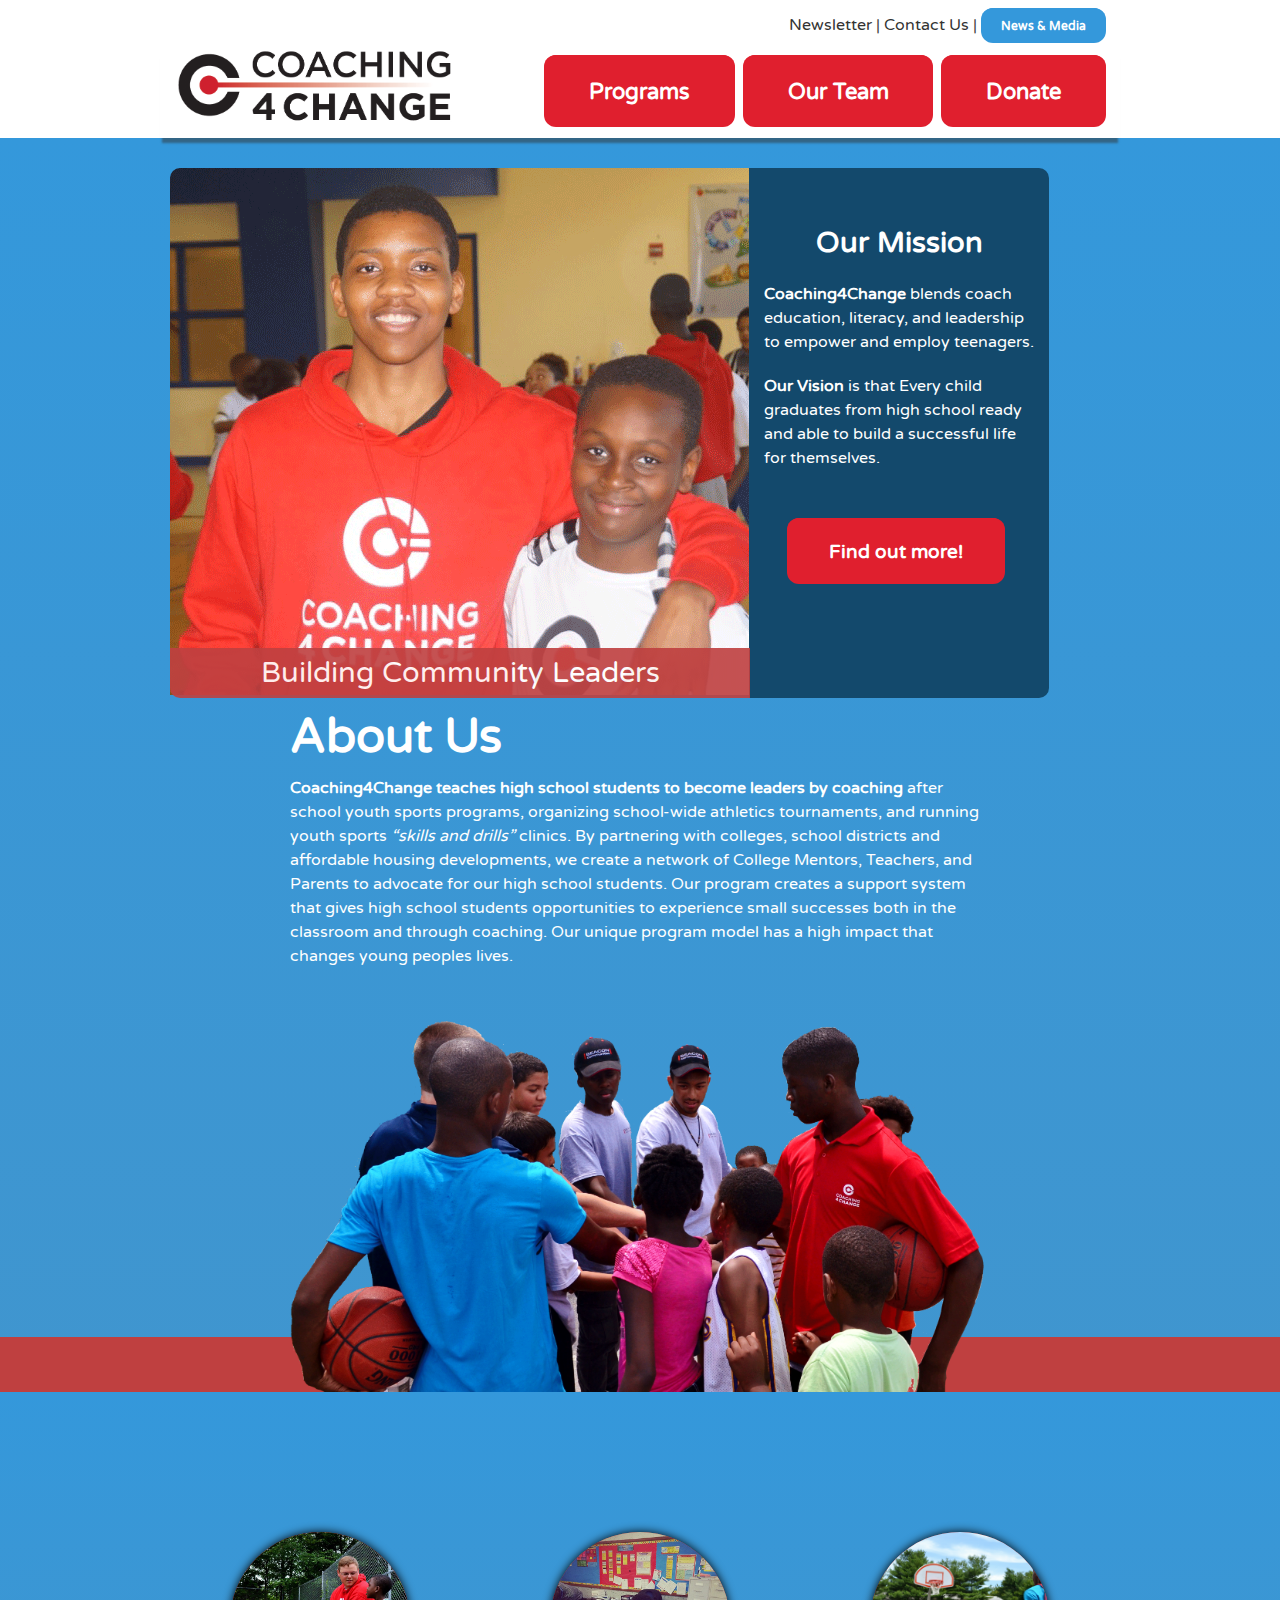
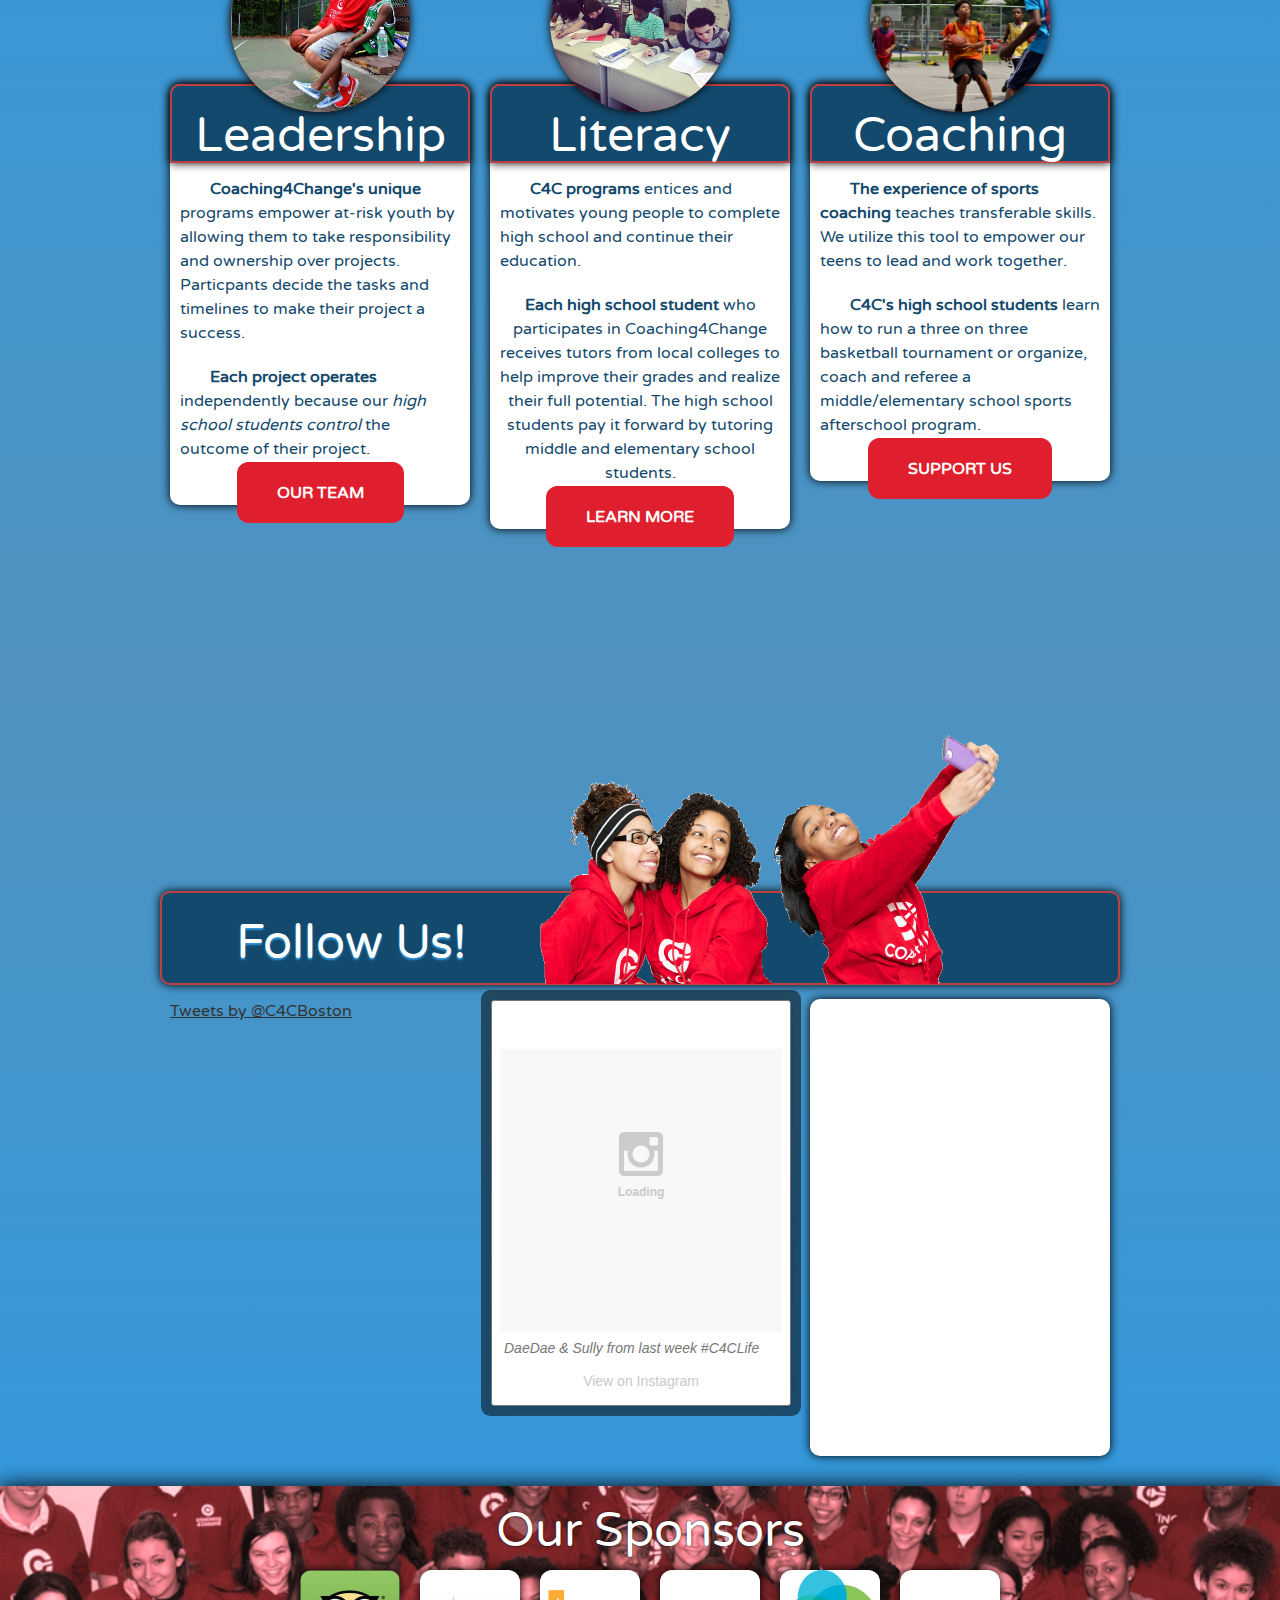
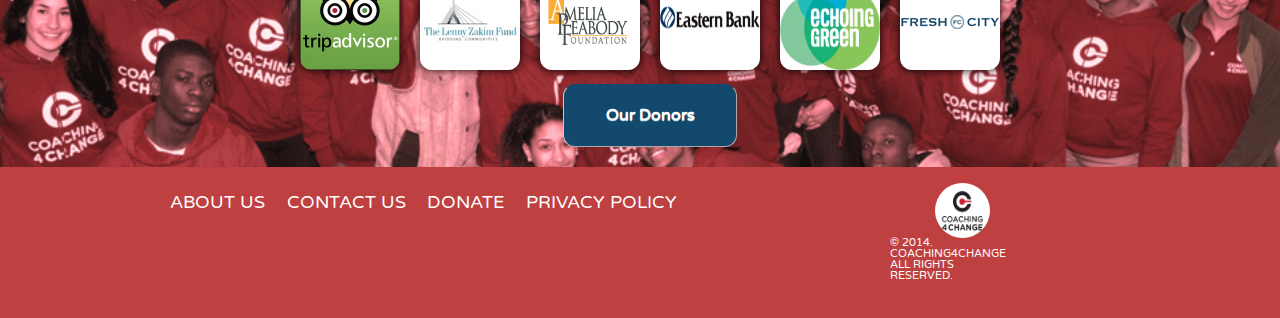
<file: index.html>
<!DOCTYPE html>
<!--[if lt IE 7 ]><html class="ie ie6" lang="en"> <![endif]-->
<!--[if IE 7 ]><html class="ie ie7" lang="en"> <![endif]-->
<!--[if IE 8 ]><html class="ie ie8" lang="en"> <![endif]-->
<!--[if (gte IE 9)|!(IE)]><!--><html lang="en"> <!--<![endif]-->
<head>

  <!-- Basic Page Needs
  ================================================== -->
  <meta charset="utf-8">
  <title>Coaching4Change</title>
  <meta name="description" content="">
  <meta name="author" content="">

  <!-- Mobile Specific Metas
  ================================================== -->
  <meta name="viewport" content="width=device-width, initial-scale=1, maximum-scale=1">

  <link href='https://fonts.googleapis.com/css?family=Varela Round:300,400,700,900,100italic,300italic,400italic,700italic,900italic' rel='stylesheet' type='text/css'>

  <!-- CSS
  ================================================== -->
  <link rel="stylesheet" href="stylesheets/base.css">
  <link rel="stylesheet" href="stylesheets/skeleton.css">
  <link rel="stylesheet" href="stylesheets/layout.css">

  <!--[if lt IE 9]>
    <script src="http://html5shim.googlecode.com/svn/trunk/html5.js"></script>
  <![endif]-->

  <!-- Favicons
  ================================================== -->
  <link rel="shortcut icon" href="images/logo_stacked.jpg">
  <link rel="apple-touch-icon" href="images/apple-touch-icon.png">
  <link rel="apple-touch-icon" sizes="72x72" href="images/apple-touch-icon-72x72.png">
  <link rel="apple-touch-icon" sizes="114x114" href="images/apple-touch-icon-114x114.png">

  


</head>


<body>
  
  <script src="http://code.jquery.com/jquery-1.11.1.min.js"></script>





  <!-- Primary Page Layout
  ================================================== -->

<div id="top">
  <div class="container">
   <div class="fourteen columns">

      <p>  <a href="http://visitor.r20.constantcontact.com/d.jsp?llr=ft84ieoab&p=oi&m=1114687663717&sit=s5zxucdib&f=7edcffad-27c7-408d-b567-05ba675d2731" target="_blank">Newsletter</a> | <a href="contact_us.html">Contact Us</a> |  <strong><a href="media.html">News & Media</a></strong></p>
      
    </div>
  </div>
</div>

<div id="header">
  <div class="container">
    <div class="sixteen columns">
      <nav class="nav">
      <div class="logo">
        <a href="index.html"><img src="images/c4c-logo-print.png"/></a>
      </div>
        

  
        <ul class="nav-list">
           <li class="nav-item"><strong><a href="programs.html")>Programs</a></strong></li>
           <li class="nav-item"><strong><a href="our_team.html">Our Team</a></strong></li>
           <li class="nav-item nav-hidden"><strong><a href="http://visitor.r20.constantcontact.com/d.jsp?llr=ft84ieoab&p=oi&m=1114687663717&sit=s5zxucdib&f=7edcffad-27c7-408d-b567-05ba675d2731" target="_blank">Newsletter</a></strong></li>

           <li class="nav-item nav-hidden"><strong><a href="media.html">News & Media</a></strong></li>
           <li class="nav-item nav-hidden"><strong><a href="contact_us.html">Contact Us</a></strong></li>
           <li class="nav-item"><strong><a href="donate.html">Donate</a></strong></li>
          
        </ul>

      </nav>
   </div>
 </div>
</div>



<div id="cascade">

<div id="about_us">
  <div id="about_us_mobile">
    <div class="container">
      <div class="twelve columns alpha">
          <h1><strong>Our Mission</strong></h1>
            
            <p><strong>Coaching4Change</strong> blends coach education, literacy, and leadership to empower and employ teenagers.</p>

            <p><strong>Our Vision</strong> is that every child graduates from high school ready and able to build a successful life for themselves.</p>
            </br>
            </br>
            
              <strong><a href="programs.html">Find out more!</a></strong>
        
      </div>
    </div>
</div>
  
  <div class="container">

    <div class="sixteen columns clearfix">
      

      <div class="ten columns alpha">
        </br></br></br></br></br></br></br></br></br></br></br></br></br></br></br></br></br></br></br></br><h1>Building Community Leaders</h1>
      </div>

      <div class="six columns omega">
        <h1><strong>Our Mission</strong></h1>
        
        <p><strong>Coaching4Change</strong> blends coach education, literacy, and leadership to empower and employ teenagers.</p>

        <p><strong>Our Vision</strong> is that Every child graduates from high school ready and able to build a successful life for themselves.</p>
        </br>
        </br>
        <div class="move">
          <strong><a href="programs.html">Find out more!</a></strong>
        
        </div>
      </div>
    </div>

  </div>
<div id="section2">
  <div class="container">
   <div class="twelve columns offset-by-two clearfix">
     <h1><strong>About Us</strong></h1>
      <p><strong>Coaching4Change teaches high school students to become leaders by coaching</strong> after school youth sports programs, organizing school-wide athletics tournaments, and running youth sports <em>“skills and drills”</em> clinics. By partnering with colleges, school districts and affordable housing developments, we create a network of College Mentors, Teachers, and Parents to advocate for our high school students. Our program creates a support system that gives high school students opportunities to experience small successes both in the classroom and through coaching.  Our unique program model has a high impact that changes young peoples lives.</p>
        
        
      
        <img src="images/teamwork.png"/>
    
    
    </div>
  </div>
</div>

</div>
 
<div id="break">
</div>


<div id="leader">
  <div class="container">
    <span><h1>Our 3 Pillars</h1></span>
     
    <div class="one-third column">
       <div class="hack">
        <img src="images/leads.jpg"/>
       </div>
       <div class="lead">
          <h1>Leadership</h1>
        
          <p><strong>Coaching4Change's unique</strong> programs empower at-risk youth by allowing them to take responsibility and ownership over projects. Particpants decide the tasks and timelines to make their project a success.</p>
          <p><strong>Each project operates </strong> independently because our <em>high school students control</em> the outcome of their project.</p>
          <strong><a href="our_team.html">OUR TEAM</a></strong>
      </div>
    </div>


    <div class="one-third column">
      <div class="hack">
        <img src="images/reading.jpg") %>
      </div>
         <div class="lead">
           <h1>Literacy</h1>
           <p><strong>C4C programs</strong> entices and motivates young people to complete high school and continue their education. </p>
            <strong>Each high school student</strong> who participates in Coaching4Change receives tutors from local colleges to help improve their grades and realize their full potential. The high school students pay it forward by tutoring middle and elementary school students.</p>
           <strong><a href="programs.html">LEARN MORE</a></strong>
        </div>
    </div>
  

    <div class="one-third column">
      <div class="hack">
        <img src="images/stop.JPG" />
      </div>
        <div class="lead">
          <h1>Coaching</h1>
          <p><strong>The experience of sports coaching</strong> teaches transferable skills. We utilize this tool to empower our teens to lead and work together.</p>
          <p><strong>C4C's high school students</strong> learn how to run a three on three basketball tournament or organize, coach and referee a middle/elementary school sports afterschool program.</p>
          <strong><a href="donate.html">SUPPORT US</a></strong>
         
        
      </div>
    </div>    
    
</div>

</div>

<!--Results Section with C4C Report Card,  Bring C4C to Your School and Us in the News with Glyphicons-->


<div id="social1">
  <div class="container">
    <span><img src="images/selfie.png">
    </br></br></br></br></br></br></br></br><h1>Follow Us!</h1></span>

      <div class="one-third column">
       
        <a class="twitter-timeline" href="https://twitter.com/C4CBoston" data-widget-id="521454076706299904">Tweets by @C4CBoston</a>

        <script>!function(d,s,id){var js,fjs=d.getElementsByTagName(s)[0],p=/^http:/.test(d.location)?'http':'https';if(!d.getElementById(id)){js=d.createElement(s);js.id=id;js.src=p+"://platform.twitter.com/widgets.js";fjs.parentNode.insertBefore(js,fjs);}}(document,"script","twitter-wjs");</script>
  
      </div>
 
  <div class="one-third column">
    <blockquote class="instagram-media" data-instgrm-captioned data-instgrm-version="2" style=" background:#FFF; border:1px solid; border-radius:3px; box-shadow:0 0 0 10px rgba(0,0,0,0.5),0 1px 10px 0 rgba(0,0,0,0.15); margin: 1px; max-width:658px; padding:0; width:99.375%; width:-webkit-calc(100% - 2px); width:calc(100% - 2px);">

      <div style="padding:8px;">
        <div style=" background:#F8F8F8; line-height:0; margin-top:40px; padding-bottom:55%; padding-top:45%; text-align:center; width:100%;">
          <div style="position:relative;">
            <div style=" -webkit-animation:dkaXkpbBxI 1s ease-out infinite; animation:dkaXkpbBxI 1s ease-out infinite; background:url([data-uri]); display:block; height:44px; margin:0 auto -44px; position:relative; top:-44px; width:44px;">
            </div>
            <span style=" color:#c9c8cd; font-family:Arial,sans-serif; font-size:12px; font-style:normal; font-weight:bold; position:relative; top:15px;">Loading</span></div>
          </div><p style=" font-family:Arial,sans-serif; font-size:14px; line-height:17px; margin:8px 0 0 0; padding:0 4px; word-wrap:break-word;"> DaeDae &amp; Sully from last week #C4CLife</p>
          <p style=" line-height:32px; margin-bottom:0; margin-top:8px; padding:0; text-align:center;"> 
            <a href="https://instagram.com/p/pmR1p4E-tF/" style=" color:#c9c8cd; font-family:Arial,sans-serif; font-size:14px; font-style:normal; font-weight:normal; text-decoration:none;" target="_top"> View on Instagram</a>
          </p>
        </div><style>@-webkit-keyframes"dkaXkpbBxI"{ 0%{opacity:0.5;} 50%{opacity:1;} 100%{opacity:0.5;} } @keyframes"dkaXkpbBxI"{ 0%{opacity:0.5;} 50%{opacity:1;} 100%{opacity:0.5;} }</style>
      </blockquote>
      <script async defer src="http://platform.instagram.com/en_US/embeds.js"></script>
         
    </div>
 
     <div class="one-third column">
      <iframe src="http://www.facebook.com/plugins/likebox.php?href=https%3A%2F%2Fwww.facebook.com%2FCoaching4Change&amp;width&amp;height=427&amp;colorscheme=light&amp;show_faces=false&amp;header=true&amp;stream=true&amp;show_border=true&amp;appId=828123097199809" scrolling="no" frameborder="0" style="border:none; overflow:hidden; height:427px;" allowTransparency="true"></iframe>
    </div>
  </div>
</div>
</div>
</div>


<div id="sponsors">
  <div class="container">
    <div class="tweleve columns offset-by-two">
      <h1>Our Sponsors</h1>
        
        <div class="one-sixth column">
         <img src="images/Trip-Advisor-logo.jpg" />
        </div>

        <div class="one-sixth column">
          <img src="images/zakim.jpg" />
      
        </div>

        <div class="one-sixth column">
          <img src="images/amelia.jpg"/>
        </div>
   
        <div class="one-sixth column">
          <img src="images/easternbank.jpg" />
        </div>

      <div class="one-sixth column">
      
          <img src= "images/echoinggreen.jpg" />
      
      </div>

      <div class="one-sixth column">
        <div class="fresh"><div class="notfresh"><img src="images/fresh_city.png" /></div>
      </div>
      </div>
    </br>
       <div class="hideshow">
         <div class="but"><button><strong>Our Donors</strong></button></div>
       </div>
    </div>
  </div>

  <div class="message">
    <div class="container">
      <div class="sixteen columns">
        <h1>Donors</h1>
        <!--<p>Become a sponsor! Please donate to our Coaching4Change </p>-->If you would like to become a corporate sponsor please contact <a href="mailto:marquis@c4cinc.org?Subject=My%20company%20would%20like%20to%20become%20a%20corporate%20sponsor" target="_top">marquis@c4cinc.org</a>or <a href="donate.html">Donate now</a></p>
        <div class="one-third columns">
          <h2>Game Changers ($25,000+)</h2>
           <ul>
            <li>Strategic Grant Partners</li>
            <li>Echoing Green</li>
            <li>Amelia Peabody Foundation</li>
            <li>Plymouth County District Attorney's Office</li>
          </ul>
        </div>
        <div class="one-third columns">
          <h2>MVPs($10,000-$24,999)</h2>
          <ul>
            <li>Eastern Bank</li>
            <li>Lenny Zakim Fund</li>
            <li>TripAdvisor</li>
          </ul>
        </div>
        <div class="one-third columns">
          <h2>Champions($5,000-$9,999)</h2>
          <ul>
            
            <li>Goddard Foundation</li>
            <li>Crescent Credit Union</li>
            <li>Chris Civale</li>
            <li>Cheryl Forte</li>
            <li>Michael & Melinda Berman</li>
            <li>Paul & Phyllis Fireman Foundation</li>
            <li>The Clipper Ship Foundation</li>
            <li>Orville W. Forte Charitable Foundation</li>
            <li>Steve & Jeryl Oristaglio</li>
            <li>Carmen Scarpa</li>

          </ul>
        </div>
      </div>
    </div> 
   <div id="allstar">
    <div class="container">
      <div class="sixteen columns">
        <div class="one-third columns">
          <h2>All-Stars ($1,000-$4,999)</h2>
          <ul>
            
            <li>Mark Schuster</li>
            <li>CHNA22</li>
            <li>Ameriprise Financial</li>
            <li>North Easton Saving Bank</li>
            <li>Forest Foundation</li>
            <li>Xerox Foundation</li>
            <li>Robert & Susan Price</li>
            <li>William & Karen Tanzer</li>
            <li>Rick Mastria</li>
            <li>Ken Michel</li>
            <li>Loretta Holt</li>
            <li>Claire Reade & Earl Steinberg</li>
            <li>Lisa Issroff</li>
            <li>Jeremy Seidman</li>
                        
          </ul>
        </div>
        
        <div class="one-third columns">
          <h2>Fans(Up to $999)</h2>
           <ul>
            <li>Liza Talusan</li>
            <li>Francis Dillon</li>
            <li>Lucy Mule</li>
            <li>Mattie Sanders</li>
            <li>Earl Phalen</li>
            <li>Rebecca Haag</li>
            <li>Tony Pires</li>
            <li>Janet Sahr</li>
            <li>Jeff Goodman</li>
            <li>Alexander Meadow</li>
            <li>Ethan White</li>
            <li>Liam & Kyle Kerr</li>
            <li>Michael Kerr</li>
            <li>Sean & Emily Levy</li>
            <li>Chuck Levy</li>
            <li>Marie Kelly</li>
            <li>Jacquelyn Vanaman</li>
            <li>Marlon Terrell</li>
            <li>Josh Biren</li>
            <li>Stephen Muzrall</li>
            <li>Mattie Sanders</li>
            <li>Barbara Davis</li>
            <li>Alisa King</li>
            <li>Daniel & Janine Morley</li>
            <li>Christopher & Kara Colby</li>
            <li>Constance & Daniel Claybrook</li>
            <li>Barbara Braun & Joseph Beek</li>
            <li>Jeb Beek</li>
            <li>Matthew & Anne Shute</li>
            <li>Nic Zanghi</li>
            <li>Sal & Bernice Abisso</li>
            <li>Pat Olson</li>
            <li>Anne Shute</li>
            <li>Cetta Coniglio</li>
            <li>Jessica Boyden</li>
            <li>Eve Bryant</li>
            <li>Kevin Ray</li>
            <li>Dave Denne</li>
            <li>Meaghan Durkin</li>
            <li>Kathy & Bill Ward</li>
            <li>Gean Rowan</li>
            <li>Briody Friedman</li>
            <li>Fred Davie</li>
            <li>John & Susan Forbush</li>
            <li>Jim & Marla Greenfield</li>
            <li>Kuna Tavalin</li>
            <li>Mike Catapano</li>
            <li>Bonnie & Paul Lieberman</li>
            <li>Sheryl & Herb Lovit</li>
            <li>Paul & Kristine Accetta</li>
            <li>Walker & Dunlop LLC</li>
            <li>Roz & Neal Drawas</li>
            <li>Leslie & Mike Gaffin</li>
            <li>Steve & Lee Paul</li>
            <li>Salvador Pina</li>
            <li>PWC</li>
            <li>Susan & Jeffrey Rudnick</li>
            <li>Teresa & Patrick Hagarty</li>
            <li>Monique Myers</li>
            <li>Mary & Gregory Boyd</li>
            <li>Audrey & John Frank</li>
            <li>Barbara Berke</li>
            <li>Kathryn & Michael Cope</li>
            <li>Derik Malone</li>
            <li>Leslie & Joseph Mahoney</li>
            <li>Robert & Laurie Revil</li>
            
           
          </ul>
        </div>
        <div class="one-third columns">
          <h2>Even More Fans!</h2> 
          <ul>
            <li>Matt & Carol Shedd</li>
            <li>Beth & Mark Volk</li>
            <li>Claire Layman</li>
            <li>Lisa Daiuto</li>
            <li>Scott Spelfogel</li>
            <li>John Durkin</li>
            <li>William & Susan Meadow</li>
            <li>Deborah Riley</li>
            <li>Carolyn Mader</li>
            <li>Gregory Tanzer</li>
            <li>Ricardo & Marla Lewitus</li>
            <li>Andy Gnazzo</li>
            <li>Anita Berman</li>
            <li>Terence McCoy</li>
            <li>Dominic & Susan Vingiano</li>
            <li>Alan & Randi Biren</li>
            <li>Lynne Rosansky</li>
            <li>Ellen Kantrowitz</li>
            <li>Roseanne Tomeski</li>
            <li>Justin Kang</li>
            <li>Michael Darling</li>
            <li>Susan & Howard Spiller</li>
            <li>Buffalo Wild Wings - Shrewsburry</li>
            <li>Timothy & Michele Holt</li>
            <li>John & Kristen Holt</li>
            <li>Leigh Ingalls</li>
            <li>Alan & Lori O'Connor</li>
            <li>Bernice & John Morley</li>
            <li>John & Diane Holt</li>
            <li>Debra Ingalls</li>
            <li>Joanne Post</li>
            <li>Jarod Devos</li>
            <li>Kate Hathaway</li>
            <li>Sean Friel</li>
            <li>Maureen Duncan</li>
            <li>Jim & Janet Lafreniere</li>
            <li>Maura Cabral</li>
            <li>Stacey Priestly</li>
            <li>Maria Malenfant</li>
            <li>Motta Friedman</li>
            <li>Phillips Friedman</li>
            <li>Couture Friedman</li>
            <li>Clarissa Whatley</li>
            <li>Mary Connolly</li>
            <li>Patricia Brown</li>
            <li>Patricia & Joseph Favazza</li>
             <li>Sydney O'Connor</li>
            <li>Evan & Kim O'Connor</li>
            <li>Gail Vidita</li>
            <li>Val Edmond</li>
            <li>Andrea Ramallo</li>
            <li>Carter Smith</li>
            <li>Em Sullivan</li>
            <li>Ed Lynch</li>
            <li>Peterson Friedman</li>
            <li>Brian Melo</li>
            <li>Emily Fish</li>
            <li>Tony Abbiati</li>
            <li>Steven & Nancy Latham</li>
            <li>Barry & Kristin Hilliard</li>
            <li>Martin McGovern</li>
            <li>Mary & Padhraic Friel</li>
             <li>Cynthia Holt</li>
            <li>Manel Perry</li>
            <li>Mike Revil</li>
            <li>Eleanor Lacovelli</li>
          </ul>
        </div>
      </div>
    </div>
  </div>
</div>
</div>




<div id="footer">
  <div class="container">
    <div class="twelve columns">
      <nav>
        <ul>
          <li><a href="programs.html">About Us</a></li>
          <li><a href="contact_us.html">Contact Us</a></li>
          <li><a href="donate.html">Donate</a></li>
          <li><a href="terms.html">Privacy Policy</a></li>
          
        </ul>
      </nav>
    </div>
      <div class="two columns">
       
        <img src="images/logo_stacked_words.jpeg" alt="logo"/>
      </br>
      </br>
         <p>&copy; 2014. Coaching4Change All Rights Reserved.</p>
       </div>
    </div> 
  </div>
</div>
      <!--- Our goal is to create an environment that motivates, engages, and inspire continued learning as well as personal growth. -->
      
<script>
$(document).ready(function(){
 $(".hideshow  button").click(function(){
  $(".message").toggle();
  $(".hideshow button").hide(300);
  });
});
</script>

<script type="text/javascript">
(function () {
    
    // Create mobile element
    var mobile = document.createElement('div');
    mobile.className = 'nav-mobile';
    document.querySelector('.nav').appendChild(mobile);

    // hasClass
    function hasClass(elem, className) {
        return new RegExp(' ' + className + ' ').test(' ' + elem.className + ' ');
    }

    // toggleClass
    function toggleClass(elem, className) {
        var newClass = ' ' + elem.className.replace(/[\t\r\n]/g, ' ') + ' ';
        if (hasClass(elem, className)) {
            while (newClass.indexOf(' ' + className + ' ') >= 0) {
                newClass = newClass.replace(' ' + className + ' ', ' ');
            }
            elem.className = newClass.replace(/^\s+|\s+$/g, '');
        } else {
            elem.className += ' ' + className;
        }
    }

    // Mobile nav function
    var mobileNav = document.querySelector('.nav-mobile');
    var toggle = document.querySelector('.nav-list');
    mobileNav.onclick = function () {
        toggleClass(this, 'nav-mobile-open');
        toggleClass(toggle, 'nav-active');
    };
})();
</script>
<!-- End Document
================================================== -->
</body>
</html>
</file>
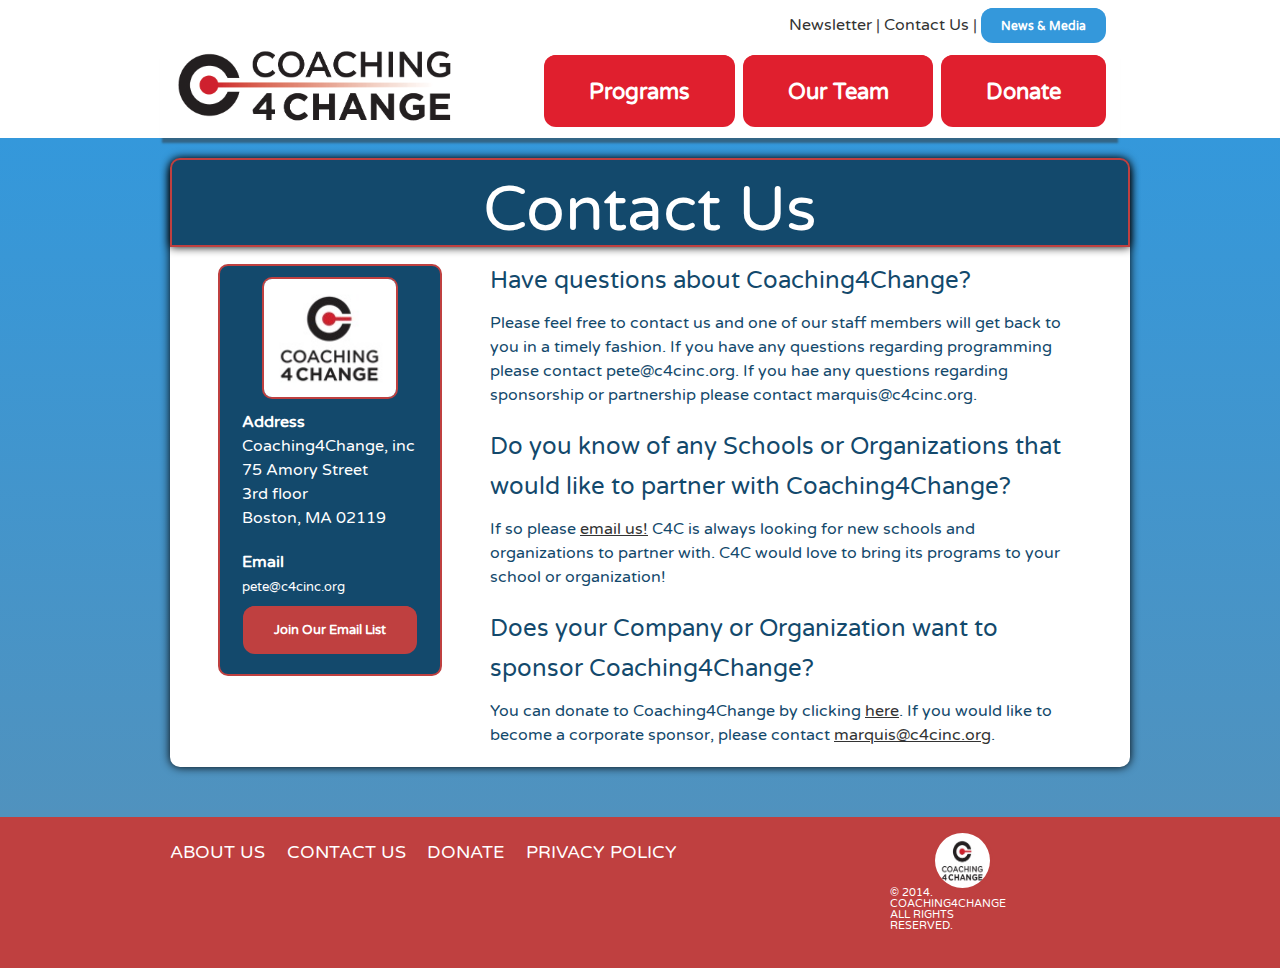
<file: contact_us.html>
<!DOCTYPE html>
<!--[if lt IE 7 ]><html class="ie ie6" lang="en"> <![endif]-->
<!--[if IE 7 ]><html class="ie ie7" lang="en"> <![endif]-->
<!--[if IE 8 ]><html class="ie ie8" lang="en"> <![endif]-->
<!--[if (gte IE 9)|!(IE)]><!--><html lang="en"> <!--<![endif]-->
<head>

  <!-- Basic Page Needs
  ================================================== -->
  <meta charset="utf-8">
  <title>Coaching4Change - Contact Us</title>
  <meta name="description" content="">
  <meta name="author" content="">

  <!-- Mobile Specific Metas
  ================================================== -->
  <meta name="viewport" content="width=device-width, initial-scale=1, maximum-scale=1">

  <link href='https://fonts.googleapis.com/css?family=Varela Round:300,400,700,900,100italic,300italic,400italic,700italic,900italic' rel='stylesheet' type='text/css'>

  <!-- CSS
  ================================================== -->
  <link rel="stylesheet" href="stylesheets/base.css">
  <link rel="stylesheet" href="stylesheets/skeleton.css">
  <link rel="stylesheet" href="stylesheets/layout.css">

  <!--[if lt IE 9]>
    <script src="http://html5shim.googlecode.com/svn/trunk/html5.js"></script>
  <![endif]-->

  <!-- Favicons
  ================================================== -->
  <link rel="shortcut icon" href="images/logo_stacked.jpg">
  <link rel="apple-touch-icon" href="images/apple-touch-icon.png">
  <link rel="apple-touch-icon" sizes="72x72" href="images/apple-touch-icon-72x72.png">
  <link rel="apple-touch-icon" sizes="114x114" href="images/apple-touch-icon-114x114.png">

  


</head>


<body>
  
  <script src="http://code.jquery.com/jquery-1.11.1.min.js"></script>





  <!-- Primary Page Layout
  ================================================== -->

<div id="top">
  <div class="container">
   <div class="fourteen columns">

      <p>  <a href="http://visitor.r20.constantcontact.com/d.jsp?llr=ft84ieoab&p=oi&m=1114687663717&sit=s5zxucdib&f=7edcffad-27c7-408d-b567-05ba675d2731" target="_blank">Newsletter</a> | <a href="contact_us.html">Contact Us</a> |  <strong><a href="media.html">News & Media</a></strong></p>
      
    </div>
  </div>
</div>

<div id="header">
  <div class="container">
    <div class="sixteen columns">
      <nav class="nav">
      <div class="logo">
        <a href="index.html"><img src="images/c4c-logo-print.png"/></a>
      </div>
        

  
        <ul class="nav-list">
           <li class="nav-item"><strong><a href="programs.html")>Programs</a></strong></li>
           <li class="nav-item"><strong><a href="our_team.html">Our Team</a></strong></li>
           <li class="nav-item nav-hidden"><strong><a href="http://visitor.r20.constantcontact.com/d.jsp?llr=ft84ieoab&p=oi&m=1114687663717&sit=s5zxucdib&f=7edcffad-27c7-408d-b567-05ba675d2731" target="_blank">Newsletter</a></strong></li>

           <li class="nav-item nav-hidden"><strong><a href="media.html">News & Media</a></strong></li>
           <li class="nav-item nav-hidden"><strong><a href="contact_us.html">Contact Us</a></strong></li>
           <li class="nav-item"><strong><a href="donate.html">Donate</a></strong></li>
          
        </ul>

      </nav>
   </div>
 </div>
</div>




<div id="cascade">
  <div id="contact_us">
    <div class="container">
      <div class="sixteen columns clearfix">
        <h1>Contact Us</h1>
        <div class="four columns alpha">
          <img src="images/logo_stacked_words.jpeg" alt="C4C logo" />
          <p><strong>Address</strong></br>
          Coaching4Change, inc</br>
            75 Amory Street</br>
             3rd floor</br>
             Boston, MA 02119 
          </p>
          <p><strong>Email</strong><br>
            <a href="mailto:pete@c4cinc.org">pete@c4cinc.org</a>
          </p>
          <!-- BEGIN: Constant Contact Email List Form Button --><div align="center"><a href="http://visitor.r20.constantcontact.com/d.jsp?llr=ft84ieoab&amp;p=oi&amp;m=1114687663717&amp;sit=s5zxucdib&amp;f=7edcffad-27c7-408d-b567-05ba675d2731" class="customButton" target="_blank">Join Our Email List</a></div>
              
        </div>
        
        <div class="ten columns alpha">
          <h2>Have questions about Coaching4Change?</h2> 
             <p>Please feel free to contact us and one of our staff members will get back to you in a timely fashion. If you have any questions regarding programming please contact pete@c4cinc.org. If you hae any questions regarding sponsorship or partnership please contact marquis@c4cinc.org. </p>
             <h2>Do you know of any Schools or Organizations that would like to partner with Coaching4Change?</h2>
             <p>If so please  <a href="mailto:pete@c4cinc.org?Subject=My%20Organization%20would%20like%20to%20partner%20with%20Coaching4Change">email us!</a> C4C is always looking for new schools and organizations to partner with. C4C would love to bring its programs to your school or organization!</p>
             <h2>Does your Company or Organization want to sponsor Coaching4Change?</h2>
             <p>You can donate to Coaching4Change by clicking <a href="donate.html">here</a>. If you would like to become a corporate sponsor, please contact <a href="mailto:marquis@c4cinc.org?subject=I%20would%20like%20to%20become%20a%20corporate%20sponsor">marquis@c4cinc.org</a>.</p>
        </div>
      </div>
    </div>
  </div>
</div>

<div id="footer">
  <div class="container">
    <div class="twelve columns">
      <nav>
        <ul>
          <li><a href="programs.html">About Us</a></li>
          <li><a href="contact_us.html">Contact Us</a></li>
          <li><a href="donate.html">Donate</a></li>
          <li><a href="terms.html">Privacy Policy</a></li>
          
        </ul>
      </nav>
    </div>
      <div class="two columns">
       
        <img src="images/logo_stacked_words.jpeg" alt="logo"/>
      </br>
      </br>
         <p>&copy; 2014. Coaching4Change All Rights Reserved.</p>
       </div>
    </div> 
  </div>
</div>
      <!--- Our goal is to create an environment that motivates, engages, and inspire continued learning as well as personal growth. -->
  <!--Google Analytics-->    
<script>
  (function(i,s,o,g,r,a,m){i['GoogleAnalyticsObject']=r;i[r]=i[r]||function(){
  (i[r].q=i[r].q||[]).push(arguments)},i[r].l=1*new Date();a=s.createElement(o),
  m=s.getElementsByTagName(o)[0];a.async=1;a.src=g;m.parentNode.insertBefore(a,m)
  })(window,document,'script','//www.google-analytics.com/analytics.js','ga');

  ga('create', 'UA-57450017-1', 'auto');
  ga('send', 'pageview');

</script>

<script type="text/javascript">
(function () {
    
    // Create mobile element
    var mobile = document.createElement('div');
    mobile.className = 'nav-mobile';
    document.querySelector('.nav').appendChild(mobile);

    // hasClass
    function hasClass(elem, className) {
        return new RegExp(' ' + className + ' ').test(' ' + elem.className + ' ');
    }

    // toggleClass
    function toggleClass(elem, className) {
        var newClass = ' ' + elem.className.replace(/[\t\r\n]/g, ' ') + ' ';
        if (hasClass(elem, className)) {
            while (newClass.indexOf(' ' + className + ' ') >= 0) {
                newClass = newClass.replace(' ' + className + ' ', ' ');
            }
            elem.className = newClass.replace(/^\s+|\s+$/g, '');
        } else {
            elem.className += ' ' + className;
        }
    }

    // Mobile nav function
    var mobileNav = document.querySelector('.nav-mobile');
    var toggle = document.querySelector('.nav-list');
    mobileNav.onclick = function () {
        toggleClass(this, 'nav-mobile-open');
        toggleClass(toggle, 'nav-active');
    };
})();
</script>
<!-- End Document
================================================== -->
</body>
</html>
</file>
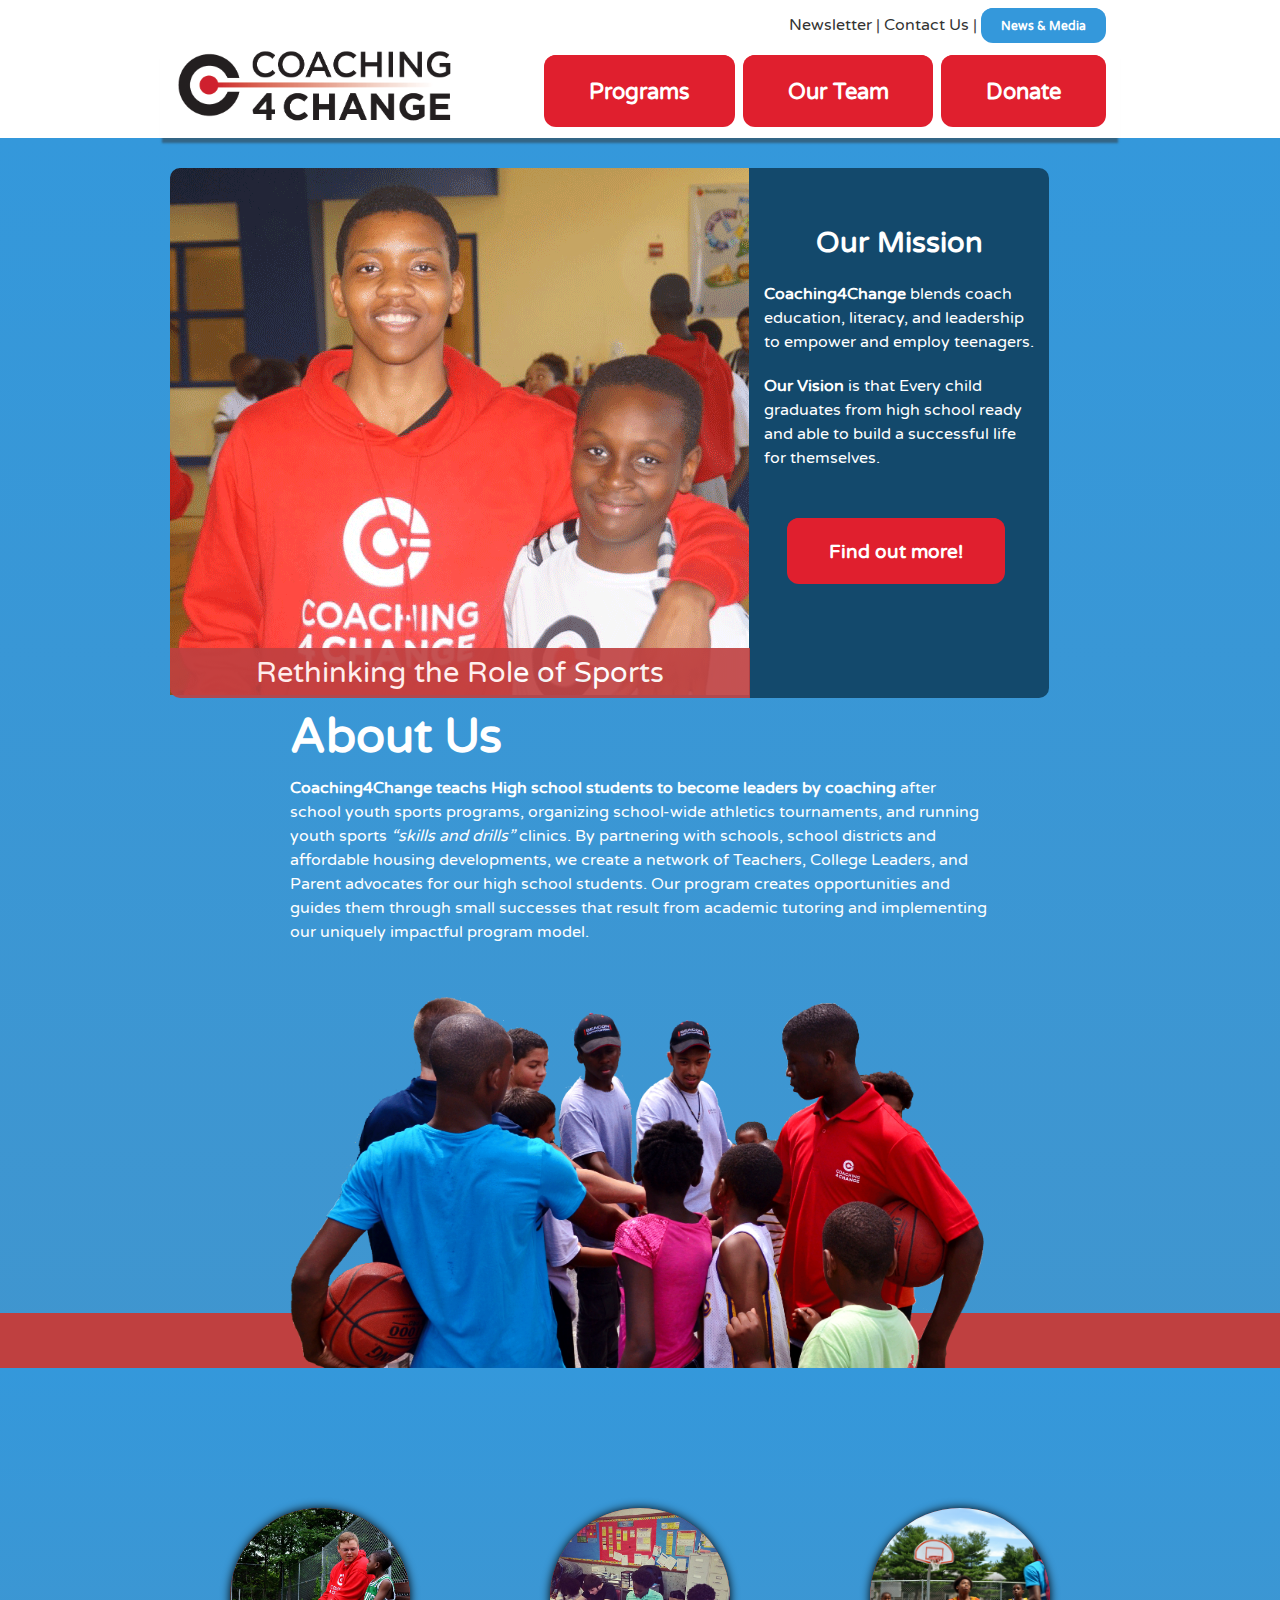
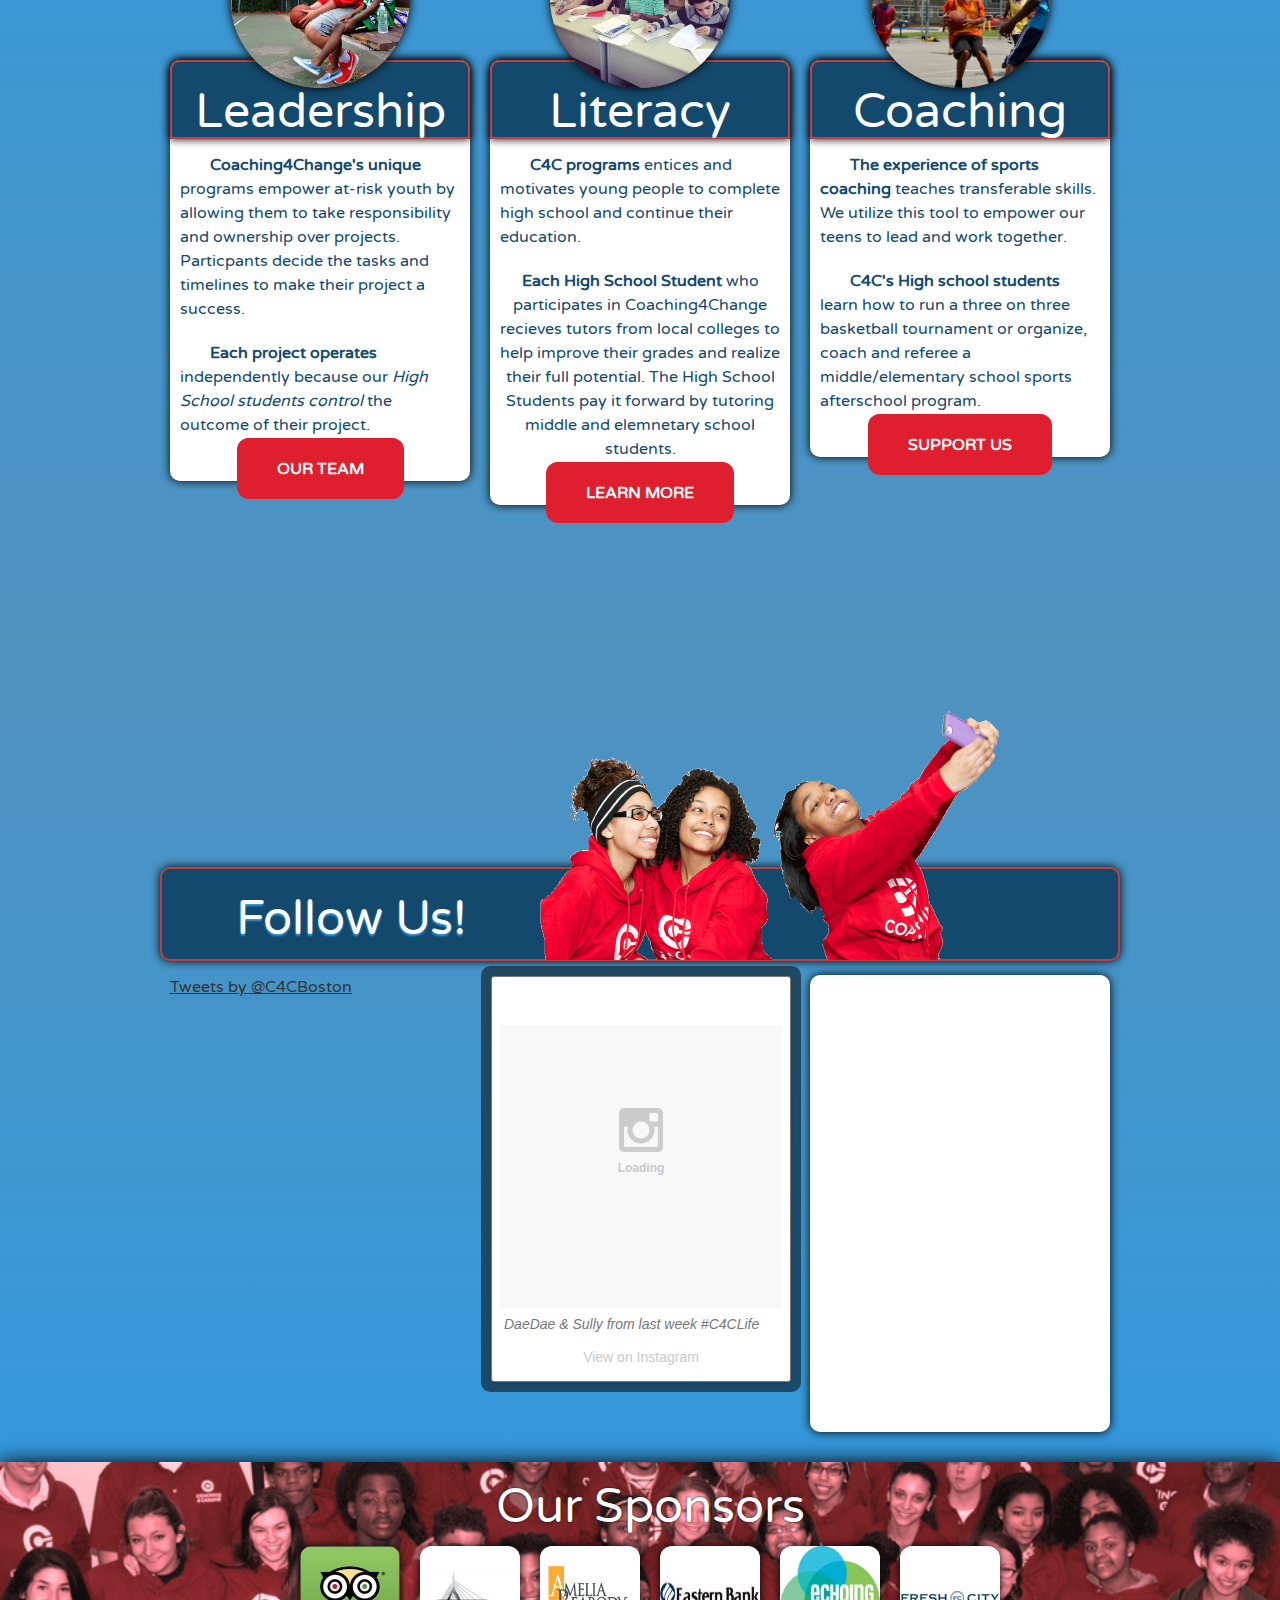
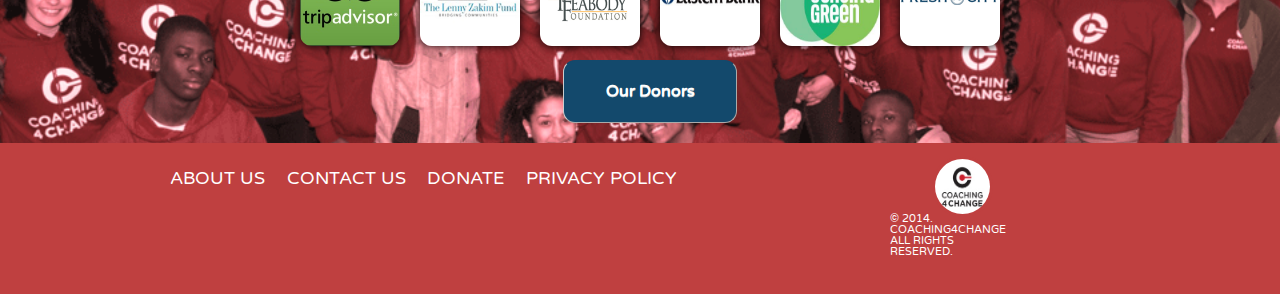
<file: home.html>
<!DOCTYPE html>
<!--[if lt IE 7 ]><html class="ie ie6" lang="en"> <![endif]-->
<!--[if IE 7 ]><html class="ie ie7" lang="en"> <![endif]-->
<!--[if IE 8 ]><html class="ie ie8" lang="en"> <![endif]-->
<!--[if (gte IE 9)|!(IE)]><!--><html lang="en"> <!--<![endif]-->
<head>

  <!-- Basic Page Needs
  ================================================== -->
  <meta charset="utf-8">
  <title>Coaching4Change</title>
  <meta name="description" content="">
  <meta name="author" content="">

  <!-- Mobile Specific Metas
  ================================================== -->
  <meta name="viewport" content="width=device-width, initial-scale=1, maximum-scale=1">

  <link href='https://fonts.googleapis.com/css?family=Varela Round:300,400,700,900,100italic,300italic,400italic,700italic,900italic' rel='stylesheet' type='text/css'>

  <!-- CSS
  ================================================== -->
  <link rel="stylesheet" href="stylesheets/base.css">
  <link rel="stylesheet" href="stylesheets/skeleton.css">
  <link rel="stylesheet" href="stylesheets/layout.css">

  <!--[if lt IE 9]>
    <script src="http://html5shim.googlecode.com/svn/trunk/html5.js"></script>
  <![endif]-->

  <!-- Favicons
  ================================================== -->
  <link rel="shortcut icon" href="images/logo_stacked.jpg">
  <link rel="apple-touch-icon" href="images/apple-touch-icon.png">
  <link rel="apple-touch-icon" sizes="72x72" href="images/apple-touch-icon-72x72.png">
  <link rel="apple-touch-icon" sizes="114x114" href="images/apple-touch-icon-114x114.png">

  


</head>


<body>
  
  <script src="http://code.jquery.com/jquery-1.11.1.min.js"></script>





  <!-- Primary Page Layout
  ================================================== -->

<div id="top">
  <div class="container">
   <div class="fourteen columns">

      <p>  <a href="http://visitor.r20.constantcontact.com/d.jsp?llr=ft84ieoab&p=oi&m=1114687663717&sit=s5zxucdib&f=7edcffad-27c7-408d-b567-05ba675d2731">Newsletter</a> | <a href="contact_us.html">Contact Us</a> |  <strong><a href="media.html">News & Media</a></strong></p>
      
    </div>
  </div>
</div>

<div id="header">
  <div class="container">
    <div class="sixteen columns">
      <nav class="nav">
      <div class="logo">
        <a href="index.html"><img src="images/c4c-logo-print.png"/></a>
      </div>
        

  
        <ul class="nav-list">
           <li class="nav-item"><strong><a href="programs.html")%>Programs</a></strong></li>
           <li class="nav-item"><strong><a href="our_team.html">Our Team</a></strong></li>
           <li class="nav-item nav-hidden"><strong><a href="http://visitor.r20.constantcontact.com/d.jsp?llr=ft84ieoab&p=oi&m=1114687663717&sit=s5zxucdib&f=7edcffad-27c7-408d-b567-05ba675d2731">Newsletter</a></strong></li>

           <li class="nav-item nav-hidden"><strong><a href="media.html">News & Media</a></strong></li>
           <li class="nav-item nav-hidden"><strong><a href="contact_us.html">Contact Us</a></strong></li>
           <li class="nav-item"><strong><a href="donate.html">Donate</a></strong></li>
          
        </ul>

      </nav>
   </div>
 </div>
</div>



<div id="cascade">
<div id="about_us">
  <div class="container">
    
    <div class="sixteen columns clearfix">
      <div class="ten columns alpha">
        </br></br></br></br></br></br></br></br></br></br></br></br></br></br></br></br></br></br></br></br><h1>Rethinking the Role of Sports</h1>
      </div>

      <div class="six columns omega">
        <h1><strong>Our Mission</strong></h1>
        
        <p><strong>Coaching4Change</strong> blends coach education, literacy, and leadership to empower and employ teenagers.</p>

        <p><strong>Our Vision</strong> is that Every child graduates from high school ready and able to build a successful life for themselves.</p>
        </br>
        </br>
        <div class="move">
          <strong><a href="programs.html">Find out more!</a></strong>
        
        </div>
      </div>
    </div>


<div id="section2">
  <div class="container">
   <div class="twelve columns offset-by-two clearfix">
     <h1><strong>About Us</strong></h1>
      <p><strong>Coaching4Change teachs High school students to become leaders by coaching</strong> after school youth sports programs,  organizing school-wide athletics tournaments, and running youth sports <em>“skills and drills”</em> clinics. By partnering with schools, school districts and affordable housing developments, we create a network of Teachers, College Leaders, and Parent advocates for our high school students. Our program creates opportunities and guides them through small successes that result from academic tutoring and implementing our uniquely impactful program model.</p>
        
        
      
        <img src="images/teamwork.png"/>
    
    
    </div>
  </div>
</div>

</div>

<div id="break">
</div>


<div id="leader">
  <div class="container">
    <span><h1>Our 3 Pillars</h1></span>
     
    <div class="one-third column">
       <div class="hack">
        <img src="images/leads.jpg"/>
       </div>
       <div class="lead">
          <h1>Leadership</h1>
        
          <p><strong>Coaching4Change's unique</strong> programs empower at-risk youth by allowing them to take responsibility and ownership over projects. Particpants decide the tasks and timelines to make their project a success.</p>
          <p><strong>Each project operates </strong> independently because our <em>High School students control</em> the outcome of their project.</p>
          <strong><a href="our_team.html">OUR TEAM</a></strong>
      </div>
    </div>


    <div class="one-third column">
      <div class="hack">
        <img src="images/reading.jpg") %>
      </div>
         <div class="lead">
           <h1>Literacy</h1>
           <p><strong>C4C programs</strong> entices and motivates young people to complete high school and continue their education. </p>
            <strong>Each High School Student</strong> who participates in Coaching4Change recieves tutors from local colleges to help improve their grades and realize their full potential. The High School Students pay it forward by tutoring middle and elemnetary school students.</p>
           <strong><a href="programs.html">LEARN MORE</a></strong>
        </div>
    </div>
  

    <div class="one-third column">
      <div class="hack">
        <img src="images/stop.JPG" />
      </div>
        <div class="lead">
          <h1>Coaching</h1>
          <p><strong>The experience of sports coaching</strong> teaches transferable skills. We utilize this tool to empower our teens to lead and work together.</p>
          <p><strong>C4C's High school students</strong> learn how to run a three on three basketball tournament or organize, coach and referee a middle/elementary school sports afterschool program.</p>
          <strong><a href="donate.html">SUPPORT US</a></strong>
         
           <!--<p><strong>Youth Sports Leadership Program (YSLP)</strong> is an apprenticeship program that combines business with coaching as students learn to plan and implement a sports tournament at their own school...</p>
           <p><strong>Coach Leadership Academy (CLA)</strong> is a coaching apprenticeship program in which high school students build self-confidence and develop leadership, teamwork, and other soft business skills by coaching elementary school students (3rd-5th graders)...
        <a href="">More programs</a>-->
      </div>
    </div>    
    
</div>

</div>

<!--Results Section with C4C Report Card,  Bring C4C to Your School and Us in the News with Glyphicons-->


<div id="social1">
  <div class="container">
    <span><img src="images/selfie.png">
    </br></br></br></br></br></br></br></br><h1>Follow Us!</h1></span>

      <div class="one-third column">
       
        <a class="twitter-timeline" href="https://twitter.com/C4CBoston" data-widget-id="521454076706299904">Tweets by @C4CBoston</a>

        <script>!function(d,s,id){var js,fjs=d.getElementsByTagName(s)[0],p=/^http:/.test(d.location)?'http':'https';if(!d.getElementById(id)){js=d.createElement(s);js.id=id;js.src=p+"://platform.twitter.com/widgets.js";fjs.parentNode.insertBefore(js,fjs);}}(document,"script","twitter-wjs");</script>
  
      </div>
 
  <div class="one-third column">
    <blockquote class="instagram-media" data-instgrm-captioned data-instgrm-version="2" style=" background:#FFF; border:1px solid; border-radius:3px; box-shadow:0 0 0 10px rgba(0,0,0,0.5),0 1px 10px 0 rgba(0,0,0,0.15); margin: 1px; max-width:658px; padding:0; width:99.375%; width:-webkit-calc(100% - 2px); width:calc(100% - 2px);">

      <div style="padding:8px;">
        <div style=" background:#F8F8F8; line-height:0; margin-top:40px; padding-bottom:55%; padding-top:45%; text-align:center; width:100%;">
          <div style="position:relative;">
            <div style=" -webkit-animation:dkaXkpbBxI 1s ease-out infinite; animation:dkaXkpbBxI 1s ease-out infinite; background:url([data-uri]); display:block; height:44px; margin:0 auto -44px; position:relative; top:-44px; width:44px;">
            </div>
            <span style=" color:#c9c8cd; font-family:Arial,sans-serif; font-size:12px; font-style:normal; font-weight:bold; position:relative; top:15px;">Loading</span></div>
          </div><p style=" font-family:Arial,sans-serif; font-size:14px; line-height:17px; margin:8px 0 0 0; padding:0 4px; word-wrap:break-word;"> DaeDae &amp; Sully from last week #C4CLife</p>
          <p style=" line-height:32px; margin-bottom:0; margin-top:8px; padding:0; text-align:center;"> 
            <a href="https://instagram.com/p/pmR1p4E-tF/" style=" color:#c9c8cd; font-family:Arial,sans-serif; font-size:14px; font-style:normal; font-weight:normal; text-decoration:none;" target="_top"> View on Instagram</a>
          </p>
        </div><style>@-webkit-keyframes"dkaXkpbBxI"{ 0%{opacity:0.5;} 50%{opacity:1;} 100%{opacity:0.5;} } @keyframes"dkaXkpbBxI"{ 0%{opacity:0.5;} 50%{opacity:1;} 100%{opacity:0.5;} }</style>
      </blockquote>
      <script async defer src="http://platform.instagram.com/en_US/embeds.js"></script>
         
    </div>
 
     <div class="one-third column">
      <iframe src="http://www.facebook.com/plugins/likebox.php?href=https%3A%2F%2Fwww.facebook.com%2FCoaching4Change&amp;width&amp;height=427&amp;colorscheme=light&amp;show_faces=false&amp;header=true&amp;stream=true&amp;show_border=true&amp;appId=828123097199809" scrolling="no" frameborder="0" style="border:none; overflow:hidden; height:427px;" allowTransparency="true"></iframe>
    </div>
  </div>
</div>
</div>
</div>


<div id="sponsors">
  <div class="container">
    <div class="tweleve columns offset-by-two">
      <h1>Our Sponsors</h1>
        
        <div class="one-sixth column">
         <img src="images/Trip-Advisor-logo.jpg" />
        </div>

        <div class="one-sixth column">
          <img src="images/zakim.jpg" />
      
        </div>

        <div class="one-sixth column">
          <img src="images/amelia.jpg"/>
        </div>
   
        <div class="one-sixth column">
          <img src="images/easternbank.jpg" />
        </div>

      <div class="one-sixth column">
      
          <img src= "images/echoinggreen.jpg" />
      
      </div>

      <div class="one-sixth column">
        <div class="fresh"><div class="notfresh"><img src="images/fresh_city.png" /></div>
      </div>
      </div>
    </br>
       <div class="hideshow">
         <div class="but"><button><strong>Our Donors</strong></button></div>
       </div>
    </div>
  </div>

  <div class="message">
    <div class="container">
      <div class="sixteen columns">
        <h1>Donors</h1>
        <!--<p>Become a sponsor! Please donate to our Coaching4Change </p>-->If you would like to become a corporate sponsor please contact <a href="mailto:marquis@c4cinc.org?Subject=My%20company%20would%20like%20to%20become%20a%20corporate%20sponsor" target="_top">marquis@c4cinc.org</a>or <a href="donate.html">Donate now</a></p>
        <div class="one-third columns">
          <h2>Game Changers ($25,000+)</h2>
           <ul>
            <li>Strategic Grant Partners</li>
            <li>Echoing Green</li>
            <li>Amelia Peabody Foundation</li>
            <li>Plymouth County District Attorney's Office</li>
          </ul>
        </div>
        <div class="one-third columns">
          <h2>MVPs($10,000-$24,999)</h2>
          <ul>
            <li>Eastern Bank</li>
            <li>Lenny Zakim Fund</li>
            <li>TripAdvisor</li>
          </ul>
        </div>
        <div class="one-third columns">
          <h2>Champions($5,000-$9,999)</h2>
          <ul>
            
            <li>Goddard Foundation</li>
            <li>Crescent Credit Union</li>
            <li>Chris Civale</li>
            <li>Cheryl Forte</li>
            <li>Michael & Melinda Berman</li>
            <li>Paul & Phyllis Fireman Foundation</li>
            <li>The Clipper Ship Foundation</li>
            <li>Orville W. Forte Charitable Foundation</li>
            <li>Steve & Jeryl Oristaglio</li>
            <li>Carmen Scarpa</li>

          </ul>
        </div>
      </div>
    </div> 
   <div id="allstar">
    <div class="container">
      <div class="sixteen columns">
        <div class="one-third columns">
          <h2>All-Stars ($1,000-$4,999)</h2>
          <ul>
            
            <li>Mark Schuster</li>
            <li>CHNA22</li>
            <li>Ameriprise Financial</li>
            <li>North Easton Saving Bank</li>
            <li>Forest Foundation</li>
            <li>Xerox Foundation</li>
            <li>Robert & Susan Price</li>
            <li>William & Karen Tanzer</li>
            <li>Rick Mastria</li>
            <li>Ken Michel</li>
            <li>Loretta Holt</li>
            <li>Claire Reade & Earl Steinberg</li>
            <li>Lisa Issroff</li>
            <li>Jeremy Seidman</li>
                        
          </ul>
        </div>
        
        <div class="one-third columns">
          <h2>Fans(Up to $999)</h2>
           <ul>
            <li>Liza Talusan</li>
            <li>Francis Dillon</li>
            <li>Lucy Mule</li>
            <li>Mattie Sanders</li>
            <li>Earl Phalen</li>
            <li>Rebecca Haag</li>
            <li>Tony Pires</li>
            <li>Janet Sahr</li>
            <li>Jeff Goodman</li>
            <li>Alexander Meadow</li>
            <li>Ethan White</li>
            <li>Liam & Kyle Kerr</li>
            <li>Michael Kerr</li>
            <li>Sean & Emily Levy</li>
            <li>Chuck Levy</li>
            <li>Marie Kelly</li>
            <li>Jacquelyn Vanaman</li>
            <li>Marlon Terrell</li>
            <li>Josh Biren</li>
            <li>Stephen Muzrall</li>
            <li>Mattie Sanders</li>
            <li>Barbara Davis</li>
            <li>Alisa King</li>
            <li>Daniel & Janine Morley</li>
            <li>Christopher & Kara Colby</li>
            <li>Constance & Daniel Claybrook</li>
            <li>Barbara Braun & Joseph Beek</li>
            <li>Jeb Beek</li>
            <li>Matthew & Anne Shute</li>
            <li>Nic Zanghi</li>
            <li>Sal & Bernice Abisso</li>
            <li>Pat Olson</li>
            <li>Anne Shute</li>
            <li>Cetta Coniglio</li>
            <li>Jessica Boyden</li>
            <li>Eve Bryant</li>
            <li>Kevin Ray</li>
            <li>Dave Denne</li>
            <li>Meaghan Durkin</li>
            <li>Kathy & Bill Ward</li>
            <li>Gean Rowan</li>
            <li>Briody Friedman</li>
            <li>Fred Davie</li>
            <li>John & Susan Forbush</li>
            <li>Jim & Marla Greenfield</li>
            <li>Kuna Tavalin</li>
            <li>Mike Catapano</li>
            <li>Bonnie & Paul Lieberman</li>
            <li>Sheryl & Herb Lovit</li>
            <li>Paul & Kristine Accetta</li>
            <li>Walker & Dunlop LLC</li>
            <li>Roz & Neal Drawas</li>
            <li>Leslie & Mike Gaffin</li>
            <li>Steve & Lee Paul</li>
            <li>Salvador Pina</li>
            <li>PWC</li>
            <li>Susan & Jeffrey Rudnick</li>
            <li>Teresa & Patrick Hagarty</li>
            <li>Monique Myers</li>
            <li>Mary & Gregory Boyd</li>
            <li>Audrey & John Frank</li>
            <li>Barbara Berke</li>
            <li>Kathryn & Michael Cope</li>
            <li>Derik Malone</li>
            <li>Leslie & Joseph Mahoney</li>
            <li>Robert & Laurie Revil</li>
            
           
          </ul>
        </div>
        <div class="one-third columns">
          <h2>Even More Fans!</h2> 
          <ul>
            <li>Matt & Carol Shedd</li>
            <li>Beth & Mark Volk</li>
            <li>Claire Layman</li>
            <li>Lisa Daiuto</li>
            <li>Scott Spelfogel</li>
            <li>John Durkin</li>
            <li>William & Susan Meadow</li>
            <li>Deborah Riley</li>
            <li>Carolyn Mader</li>
            <li>Gregory Tanzer</li>
            <li>Ricardo & Marla Lewitus</li>
            <li>Andy Gnazzo</li>
            <li>Anita Berman</li>
            <li>Terence McCoy</li>
            <li>Dominic & Susan Vingiano</li>
            <li>Alan & Randi Biren</li>
            <li>Lynne Rosansky</li>
            <li>Ellen Kantrowitz</li>
            <li>Roseanne Tomeski</li>
            <li>Justin Kang</li>
            <li>Michael Darling</li>
            <li>Susan & Howard Spiller</li>
            <li>Buffalo Wild Wings - Shrewsburry</li>
            <li>Timothy & Michele Holt</li>
            <li>John & Kristen Holt</li>
            <li>Leigh Ingalls</li>
            <li>Alan & Lori O'Connor</li>
            <li>Bernice & John Morley</li>
            <li>John & Diane Holt</li>
            <li>Debra Ingalls</li>
            <li>Joanne Post</li>
            <li>Jarod Devos</li>
            <li>Kate Hathaway</li>
            <li>Sean Friel</li>
            <li>Maureen Duncan</li>
            <li>Jim & Janet Lafreniere</li>
            <li>Maura Cabral</li>
            <li>Stacey Priestly</li>
            <li>Maria Malenfant</li>
            <li>Motta Friedman</li>
            <li>Phillips Friedman</li>
            <li>Couture Friedman</li>
            <li>Clarissa Whatley</li>
            <li>Mary Connolly</li>
            <li>Patricia Brown</li>
            <li>Patricia & Joseph Favazza</li>
             <li>Sydney O'Connor</li>
            <li>Evan & Kim O'Connor</li>
            <li>Gail Vidita</li>
            <li>Val Edmond</li>
            <li>Andrea Ramallo</li>
            <li>Carter Smith</li>
            <li>Em Sullivan</li>
            <li>Ed Lynch</li>
            <li>Peterson Friedman</li>
            <li>Brian Melo</li>
            <li>Emily Fish</li>
            <li>Tony Abbiati</li>
            <li>Steven & Nancy Latham</li>
            <li>Barry & Kristin Hilliard</li>
            <li>Martin McGovern</li>
            <li>Mary & Padhraic Friel</li>
             <li>Cynthia Holt</li>
            <li>Manel Perry</li>
            <li>Mike Revil</li>
            <li>Eleanor Lacovelli</li>
          </ul>
        </div>
      </div>
    </div>
  </div>
</div>
</div>




<div id="footer">
  <div class="container">
    <div class="twelve columns">
      <nav>
        <ul>
          <li><a href="programs.html">About Us</a></li>
          <li><a href="contact_us.html">Contact Us</a></li>
          <li><a href="donate.html">Donate</a></li>
          <li><a href="terms.html">Privacy Policy</a></li>
          
        </ul>
      </nav>
    </div>
      <div class="two columns">
       
        <img src="images/logo_stacked_words.jpeg" alt="logo"/>
      </br>
      </br>
         <p>&copy; 2014. Coaching4Change All Rights Reserved.</p>
       </div>
    </div> 
  </div>
</div>
      <!--- Our goal is to create an environment that motivates, engages, and inspire continued learning as well as personal growth. -->
      
<script>
$(document).ready(function(){
 $(".hideshow  button").click(function(){
  $(".message").toggle();
  $(".hideshow button").hide(300);
  });
});
</script>

<script type="text/javascript">
(function () {
    
    // Create mobile element
    var mobile = document.createElement('div');
    mobile.className = 'nav-mobile';
    document.querySelector('.nav').appendChild(mobile);

    // hasClass
    function hasClass(elem, className) {
        return new RegExp(' ' + className + ' ').test(' ' + elem.className + ' ');
    }

    // toggleClass
    function toggleClass(elem, className) {
        var newClass = ' ' + elem.className.replace(/[\t\r\n]/g, ' ') + ' ';
        if (hasClass(elem, className)) {
            while (newClass.indexOf(' ' + className + ' ') >= 0) {
                newClass = newClass.replace(' ' + className + ' ', ' ');
            }
            elem.className = newClass.replace(/^\s+|\s+$/g, '');
        } else {
            elem.className += ' ' + className;
        }
    }

    // Mobile nav function
    var mobileNav = document.querySelector('.nav-mobile');
    var toggle = document.querySelector('.nav-list');
    mobileNav.onclick = function () {
        toggleClass(this, 'nav-mobile-open');
        toggleClass(toggle, 'nav-active');
    };
})();
</script>
<!-- End Document
================================================== -->
</body>
</html>
</file>
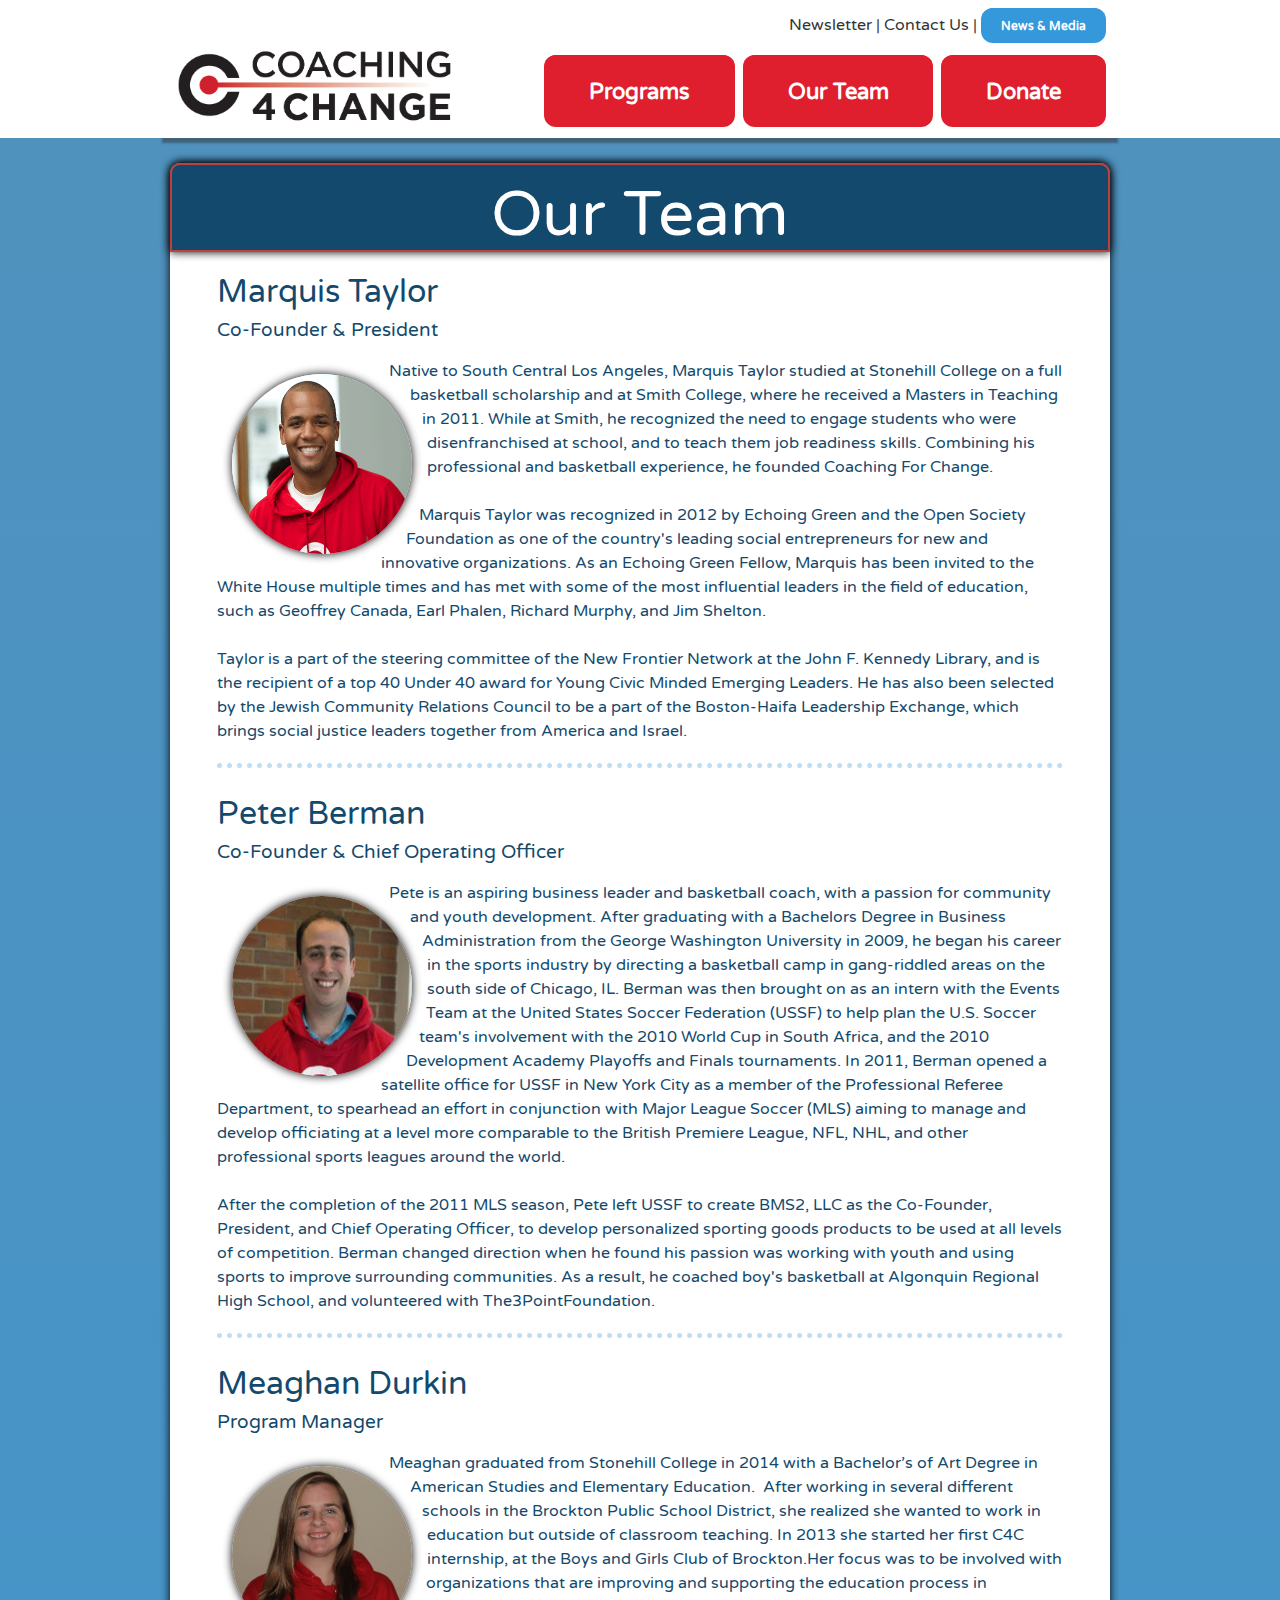
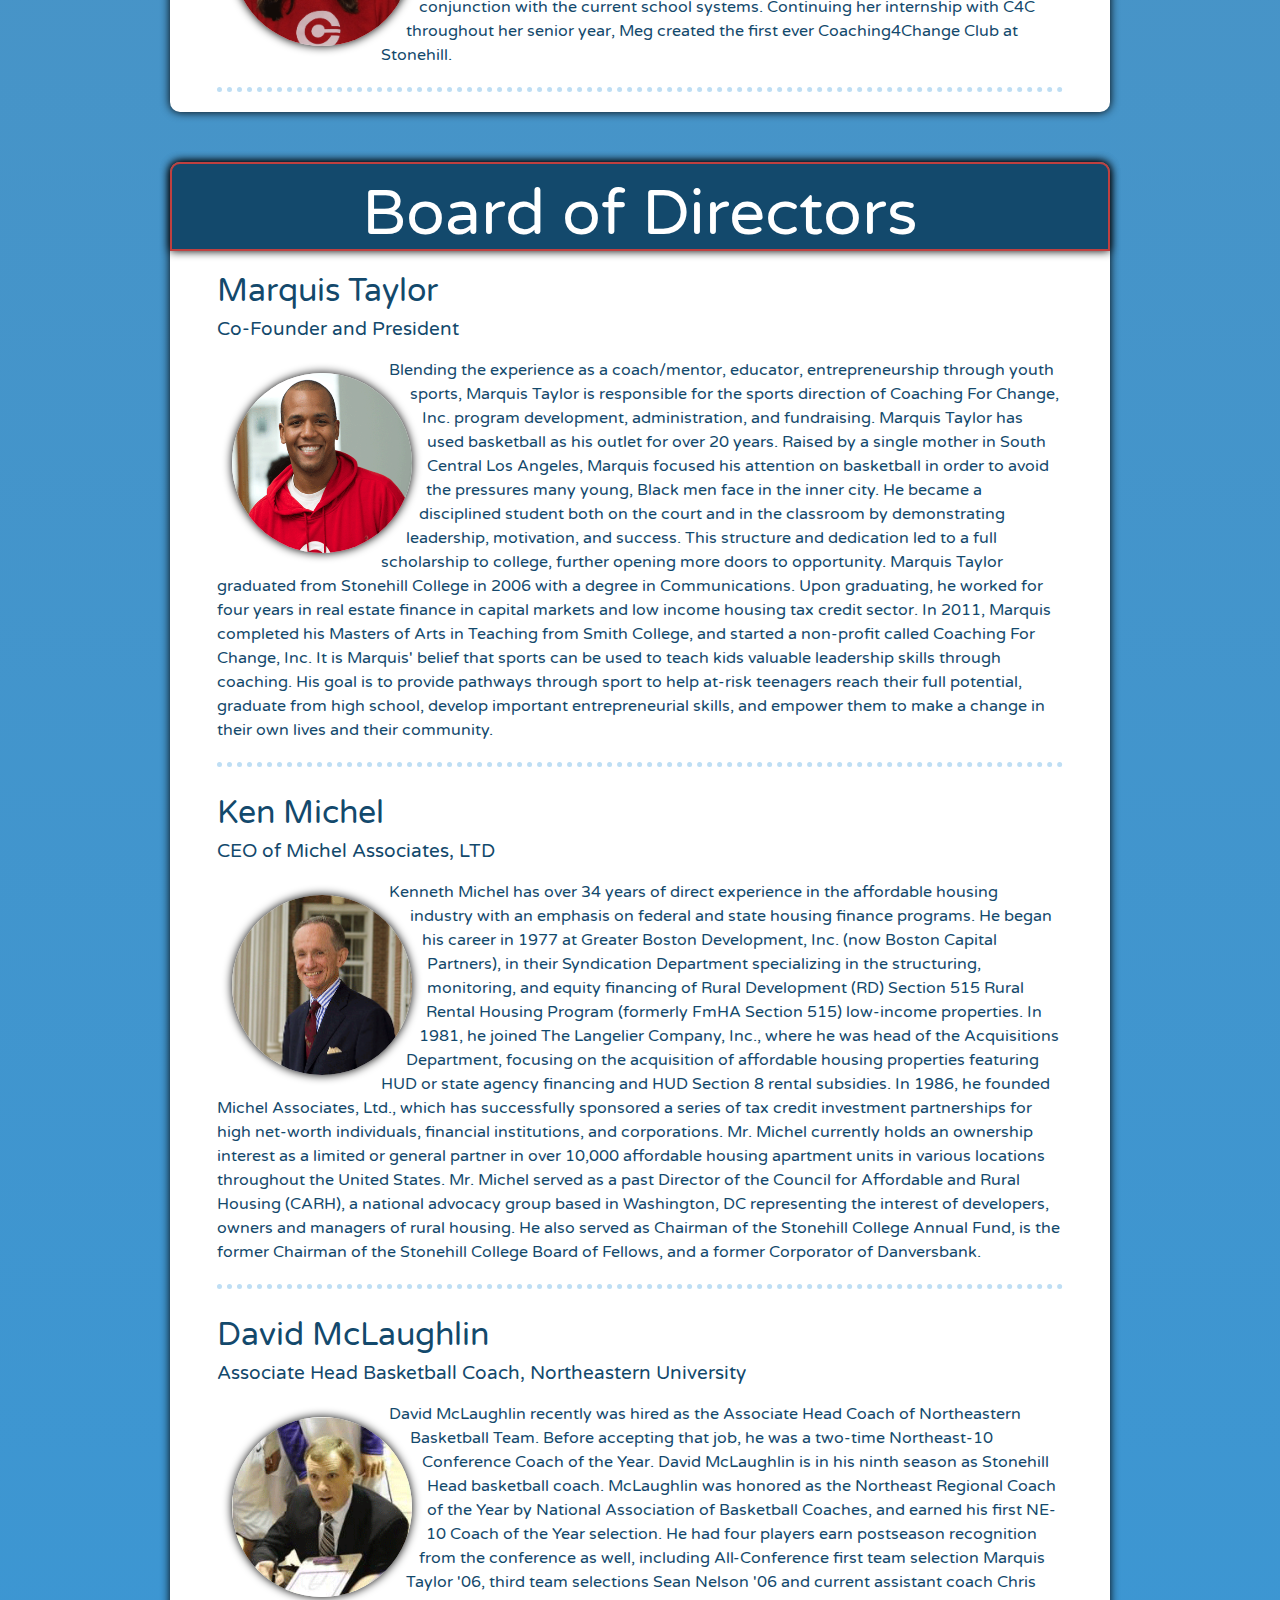
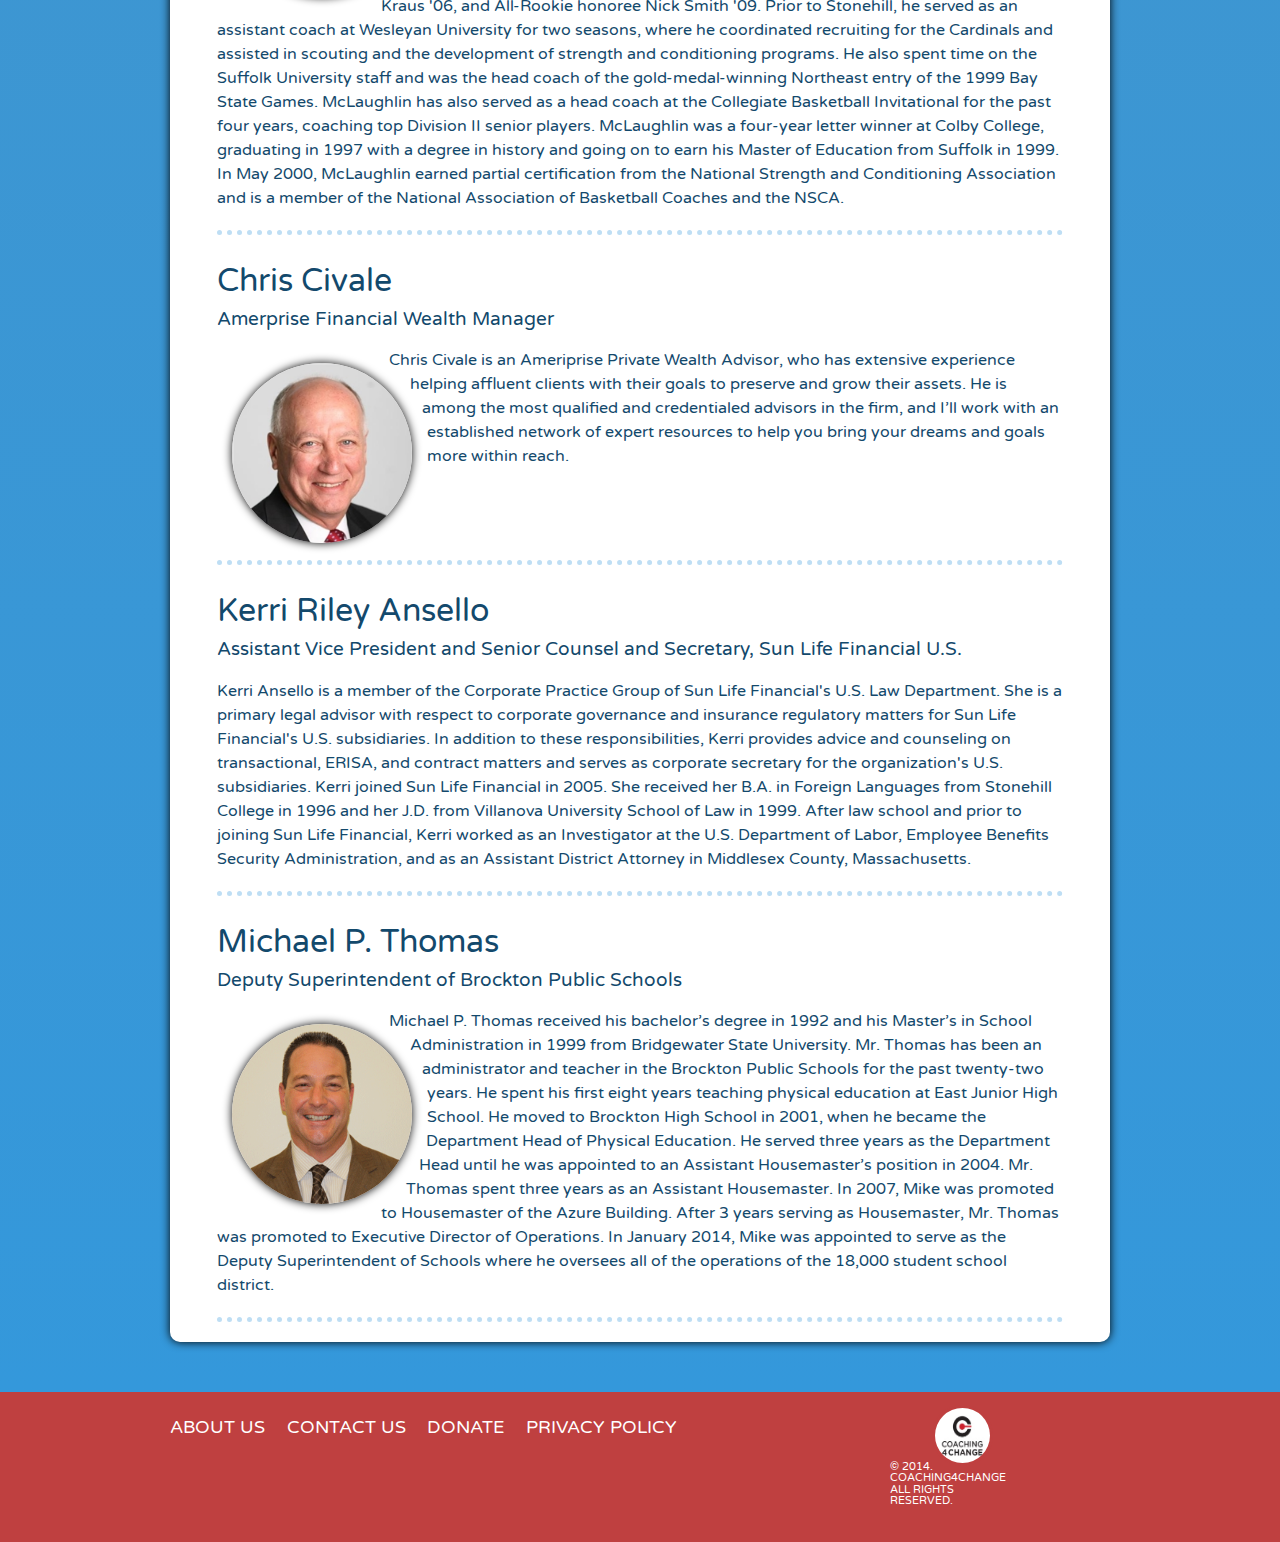
<file: our_team.html>
<!DOCTYPE html>
<!--[if lt IE 7 ]><html class="ie ie6" lang="en"> <![endif]-->
<!--[if IE 7 ]><html class="ie ie7" lang="en"> <![endif]-->
<!--[if IE 8 ]><html class="ie ie8" lang="en"> <![endif]-->
<!--[if (gte IE 9)|!(IE)]><!--><html lang="en"> <!--<![endif]-->
<head>

  <!-- Basic Page Needs
  ================================================== -->
  <meta charset="utf-8">
  <title>Coaching4Change - Our Team</title>
  <meta name="description" content="">
  <meta name="author" content="">

  <!-- Mobile Specific Metas
  ================================================== -->
  <meta name="viewport" content="width=device-width, initial-scale=1, maximum-scale=1">

  <link href='https://fonts.googleapis.com/css?family=Varela Round:300,400,700,900,100italic,300italic,400italic,700italic,900italic' rel='stylesheet' type='text/css'>

  <!-- CSS
  ================================================== -->
  <link rel="stylesheet" href="stylesheets/base.css">
  <link rel="stylesheet" href="stylesheets/skeleton.css">
  <link rel="stylesheet" href="stylesheets/layout.css">

  <!--[if lt IE 9]>
    <script src="http://html5shim.googlecode.com/svn/trunk/html5.js"></script>
  <![endif]-->

  <!-- Favicons
  ================================================== -->
  <link rel="shortcut icon" href="images/logo_stacked.jpg">
  <link rel="apple-touch-icon" href="images/apple-touch-icon.png">
  <link rel="apple-touch-icon" sizes="72x72" href="images/apple-touch-icon-72x72.png">
  <link rel="apple-touch-icon" sizes="114x114" href="images/apple-touch-icon-114x114.png">

  


</head>


<body>
  
  <script src="http://code.jquery.com/jquery-1.11.1.min.js"></script>





  <!-- Primary Page Layout
  ================================================== -->
<div id="top">
  <div class="container">
   <div class="fourteen columns">

      <p>  <a href="http://visitor.r20.constantcontact.com/d.jsp?llr=ft84ieoab&p=oi&m=1114687663717&sit=s5zxucdib&f=7edcffad-27c7-408d-b567-05ba675d2731" target="_blank">Newsletter</a> | <a href="contact_us.html">Contact Us</a> |  <strong><a href="media.html">News & Media</a></strong></p>
      
    </div>
  </div>
</div>

<div id="header">
  <div class="container">
    <div class="sixteen columns">
      <nav class="nav">
      <div class="logo">
        <a href="index.html"><img src="images/c4c-logo-print.png"/></a>
      </div>
        

  
        <ul class="nav-list">
           <li class="nav-item"><strong><a href="programs.html")%>Programs</a></strong></li>
           <li class="nav-item"><strong><a href="our_team.html">Our Team</a></strong></li>
           <li class="nav-item nav-hidden"><strong><a href="http://visitor.r20.constantcontact.com/d.jsp?llr=ft84ieoab&p=oi&m=1114687663717&sit=s5zxucdib&f=7edcffad-27c7-408d-b567-05ba675d2731" target="_blank">Newsletter</a></strong></li>

           <li class="nav-item nav-hidden"><strong><a href="media.html">News & Media</a></strong></li>
           <li class="nav-item nav-hidden"><strong><a href="contact_us.html">Contact Us</a></strong></li>
           <li class="nav-item"><strong><a href="donate.html">Donate</a></strong></li>
          
        </ul>

      </nav>
   </div>
 </div>
</div>



<div id="cascade">
  <div id="our_team">
   <div class="container">
    <div class="sixteen columns">
      <h1>Our Team</h1>
        <h2>Marquis Taylor</h2>
        
        <h3>Co-Founder & President</h3>
        
        <p><img src="images/marquis.png" alt="Marquis Taylor"/>Native to South Central Los Angeles, Marquis Taylor studied at Stonehill College on a full basketball scholarship and at Smith College, where he received a Masters in Teaching in 2011. While at Smith, he recognized the need to engage students who were disenfranchised at school, and to teach them job readiness skills. Combining his professional and basketball experience, he founded Coaching For Change.
        </br>
        </br>
        Marquis Taylor was recognized in 2012 by Echoing Green and the Open Society Foundation as one of the country's leading social entrepreneurs for new and innovative organizations. As an Echoing Green Fellow, Marquis has been invited to the White House multiple times and has met with some of the most influential leaders in the field of education, such as Geoffrey Canada, Earl Phalen, Richard Murphy, and Jim Shelton. 
        </br>
        </br>
        Taylor is a part of the steering committee of the New Frontier Network at the John F. Kennedy Library, and is the recipient of a top 40 Under 40 award for Young Civic Minded Emerging Leaders. He has also been selected by the Jewish Community Relations Council to be a part of the Boston-Haifa Leadership Exchange, which brings social justice leaders together from America and Israel.
        </br>
        
      </p>

        <h2>Peter Berman</h2>
        <h3>Co-Founder & Chief Operating Officer</h3>
        <p><img src="images/pete.png" alt="Pete Berman"/>Pete is an aspiring business leader and basketball coach, with a passion for community and youth development. After graduating with a Bachelors Degree in Business Administration from the George Washington University in 2009, he began his career in the sports industry by directing a basketball camp in gang-riddled areas on the south side of Chicago, IL. Berman was then brought on as an intern with the Events Team at the United States Soccer Federation (USSF) to help plan the U.S. Soccer team's involvement with the 2010 World Cup in South Africa, and the 2010 Development Academy Playoffs and Finals tournaments. In 2011, Berman opened a satellite office for USSF in New York City as a member of the Professional Referee Department, to spearhead an effort in conjunction with Major League Soccer (MLS) aiming to manage and develop officiating at a level more comparable to the British Premiere League, NFL, NHL, and other professional sports leagues around the world.
        </br>
        </br>
        After the completion of the 2011 MLS season, Pete left USSF to create BMS2, LLC as the Co-Founder, President, and Chief Operating Officer, to develop personalized sporting goods products to be used at all levels of competition. Berman changed direction when he found his passion was working with youth and using sports to improve surrounding communities. As a result, he coached boy's basketball at Algonquin Regional High School, and volunteered with The3PointFoundation.
       
      </p>

        <h2>Meaghan Durkin</h2>
        <h3>Program Manager</h3>
        <p><img src="images/meg.png" alt="Meaghan Durkin"/>Meaghan graduated from Stonehill College in 2014 with a Bachelor’s of Art Degree in American Studies and Elementary Education.  After working in several different schools in the Brockton Public School District, she realized she wanted to work in education but outside of classroom teaching. In 2013 she started her first C4C internship, at the Boys and Girls Club of Brockton.Her focus was to be involved with organizations that are improving and supporting the education process in conjunction with the current school systems.  Continuing her internship with C4C throughout her senior year, Meg created the first ever Coaching4Change Club at Stonehill.</p>
</div>

        
      
    </div>
    <div class="container">
      <div class="sixteen columns">
        <h1>Board of Directors</h1>
        <h2>Marquis Taylor</h2>
        <h3>Co-Founder and President</h3>
        <p><img src="images/marquis.png" alt="Marquis Taylor"/>Blending the experience as a coach/mentor, educator, entrepreneurship through youth sports, Marquis Taylor is responsible for the sports direction of Coaching For Change, Inc. program development, administration, and fundraising. Marquis Taylor has used basketball as his outlet for over 20 years. Raised by a single mother in South Central Los Angeles, Marquis focused his attention on basketball in order to avoid the pressures many young, Black men face in the inner city. He became a disciplined student both on the court and in the classroom by demonstrating leadership, motivation, and success. This structure and dedication led to a full scholarship to college, further opening more doors to opportunity. Marquis Taylor graduated from Stonehill College in 2006 with a degree in Communications. Upon graduating, he worked for four years in real estate finance in capital markets and low income housing tax credit sector. In 2011, Marquis completed his Masters of Arts in Teaching from Smith College, and started a non-profit called Coaching For Change, Inc. It is Marquis' belief that sports can be used to teach kids valuable leadership skills through coaching. His goal is to provide pathways through sport to help at-risk teenagers reach their full potential, graduate from high school, develop important entrepreneurial skills, and empower them to make a change in their own lives and their community. 
        </p>

        <h2>Ken Michel</h2>
        <h3>CEO of Michel Associates, LTD</h3>
        <p><img src="images/michel.png" alt="Ken Michel" />Kenneth Michel has over 34 years of direct experience in the affordable housing industry with an emphasis on federal and state housing finance programs. He began his career in 1977 at Greater Boston Development, Inc. (now Boston Capital Partners), in their Syndication Department specializing in the structuring, monitoring, and equity financing of Rural Development (RD) Section 515 Rural Rental Housing Program (formerly FmHA Section 515) low-income properties. In 1981, he joined The Langelier Company, Inc., where he was head of the Acquisitions Department, focusing on the acquisition of affordable housing properties featuring HUD or state agency financing and HUD Section 8 rental subsidies. In 1986, he founded Michel Associates, Ltd., which has successfully sponsored a series of tax credit investment partnerships for high net-worth individuals, financial institutions, and corporations. Mr. Michel currently holds an ownership interest as a limited or general partner in over 10,000 affordable housing apartment units in various locations throughout the United States. Mr. Michel served as a past Director of the Council for Affordable and Rural Housing (CARH), a national advocacy group based in Washington, DC representing the interest of developers, owners and managers of rural housing. He also served as Chairman of the Stonehill College Annual Fund, is the former Chairman of the Stonehill College Board of Fellows, and a former Corporator of Danversbank.</p>

        <h2>David McLaughlin</h2>
        <h3>Associate Head Basketball Coach, Northeastern University</h3>
        <p><img src="images/david.png" alt="David McLaughlin"/>David McLaughlin recently was hired as the Associate Head Coach of Northeastern Basketball Team. Before accepting that job, he was a two-time Northeast-10 Conference Coach of the Year. David McLaughlin is in his ninth season as Stonehill Head basketball coach. McLaughlin was honored as the Northeast Regional Coach of the Year by National Association of Basketball Coaches, and earned his first NE-10 Coach of the Year selection. He had four players earn postseason recognition from the conference as well, including All-Conference first team selection Marquis Taylor '06, third team selections Sean Nelson '06 and current assistant coach Chris Kraus '06, and All-Rookie honoree Nick Smith '09. Prior to Stonehill, he served as an assistant coach at Wesleyan University for two seasons, where he coordinated recruiting for the Cardinals and assisted in scouting and the development of strength and conditioning programs. He also spent time on the Suffolk University staff and was the head coach of the gold-medal-winning Northeast entry of the 1999 Bay State Games. McLaughlin has also served as a head coach at the Collegiate Basketball Invitational for the past four years, coaching top Division II senior players. McLaughlin was a four-year letter winner at Colby College, graduating in 1997 with a degree in history and going on to earn his Master of Education from Suffolk in 1999. In May 2000, McLaughlin earned partial certification from the National Strength and Conditioning Association and is a member of the National Association of Basketball Coaches and the NSCA.</p>

        <h2>Chris Civale</h2>
        <h3>Amerprise Financial Wealth Manager</h3>
        <p><img src="images/chris.jpg"/>Chris Civale is an Ameriprise Private Wealth Advisor, who has extensive experience helping affluent clients with their goals to preserve and grow their assets. He is among the most qualified and credentialed advisors in the firm, and I’ll work with an established network of expert resources to help you bring your dreams and goals more within reach.</br></br></br></br></p>

        <h2>Kerri Riley Ansello</h2>
        <h3> Assistant Vice President and Senior Counsel and Secretary, Sun Life Financial U.S.</h3>
        <p>Kerri Ansello is a member of the Corporate Practice Group of Sun Life Financial's U.S. Law Department. She is a primary legal advisor with respect to corporate governance and insurance regulatory matters for Sun Life Financial's U.S. subsidiaries. In addition to these responsibilities, Kerri provides advice and counseling on transactional, ERISA, and contract matters and serves as corporate secretary for the organization's U.S. subsidiaries. Kerri joined Sun Life Financial in 2005. She received her B.A. in Foreign Languages from Stonehill College in 1996 and her J.D. from Villanova University School of Law in 1999. After law school and prior to joining Sun Life Financial, Kerri worked as an Investigator at the U.S. Department of Labor, Employee Benefits Security Administration, and as an Assistant District Attorney in Middlesex County, Massachusetts.</p>

       <h2>Michael P. Thomas</h2>
       <h3>Deputy Superintendent of Brockton Public Schools</h3>
       <p><img src="images/thomas.png"/>Michael P. Thomas received his bachelor’s degree in 1992 and his Master’s in School Administration in 1999 from Bridgewater State University. Mr. Thomas has been an administrator and teacher in the Brockton Public Schools for the past twenty-two years. He spent his first eight years teaching physical education at East Junior High School. He moved to Brockton High School in 2001, when he became the Department Head of Physical Education. He served three years as the Department Head until he was appointed to an Assistant Housemaster’s position in 2004. Mr. Thomas spent three years as an Assistant Housemaster. In 2007, Mike was promoted to Housemaster of the Azure Building. After 3 years serving as Housemaster, Mr. Thomas was promoted to Executive Director of Operations. In January 2014, Mike was appointed to serve as the Deputy Superintendent of Schools where he oversees all of the operations of the 18,000 student school district.</p>
      </div>
    </div>
  </div>

<div id="footer">
  <div class="container">
    <div class="twelve columns">
      <nav>
        <ul>
          <li><a href="programs.html">About Us</a></li>
          <li><a href="contact_us.html">Contact Us</a></li>
          <li><a href="donate.html">Donate</a></li>
          <li><a href="terms.html">Privacy Policy</a></li>
          
        </ul>
      </nav>
    </div>
      <div class="two columns">
       
        <img src="images/logo_stacked_words.jpeg" alt="logo"/>
      </br>
      </br>
         <p>&copy; 2014. Coaching4Change All Rights Reserved.</p>
      </div>
    </div> 
  </div>
</div>
     
      <!--- Our goal is to create an environment that motivates, engages, and inspire continued learning as well as personal growth. -->
<script type="text/javascript">
(function () {
    
    // Create mobile element
    var mobile = document.createElement('div');
    mobile.className = 'nav-mobile';
    document.querySelector('.nav').appendChild(mobile);

    // hasClass
    function hasClass(elem, className) {
        return new RegExp(' ' + className + ' ').test(' ' + elem.className + ' ');
    }

    // toggleClass
    function toggleClass(elem, className) {
        var newClass = ' ' + elem.className.replace(/[\t\r\n]/g, ' ') + ' ';
        if (hasClass(elem, className)) {
            while (newClass.indexOf(' ' + className + ' ') >= 0) {
                newClass = newClass.replace(' ' + className + ' ', ' ');
            }
            elem.className = newClass.replace(/^\s+|\s+$/g, '');
        } else {
            elem.className += ' ' + className;
        }
    }

    // Mobile nav function
    var mobileNav = document.querySelector('.nav-mobile');
    var toggle = document.querySelector('.nav-list');
    mobileNav.onclick = function () {
        toggleClass(this, 'nav-mobile-open');
        toggleClass(toggle, 'nav-active');
    };
})();
</script>   

<script>
$(document).ready(function(){
 $(".hideshow  button").click(function(){
  $(".message").toggle();
  $(".hideshow button").hide(300);
  });
});
</script>   

<!-- End Document
================================================== -->
</body>
</html>
</file>
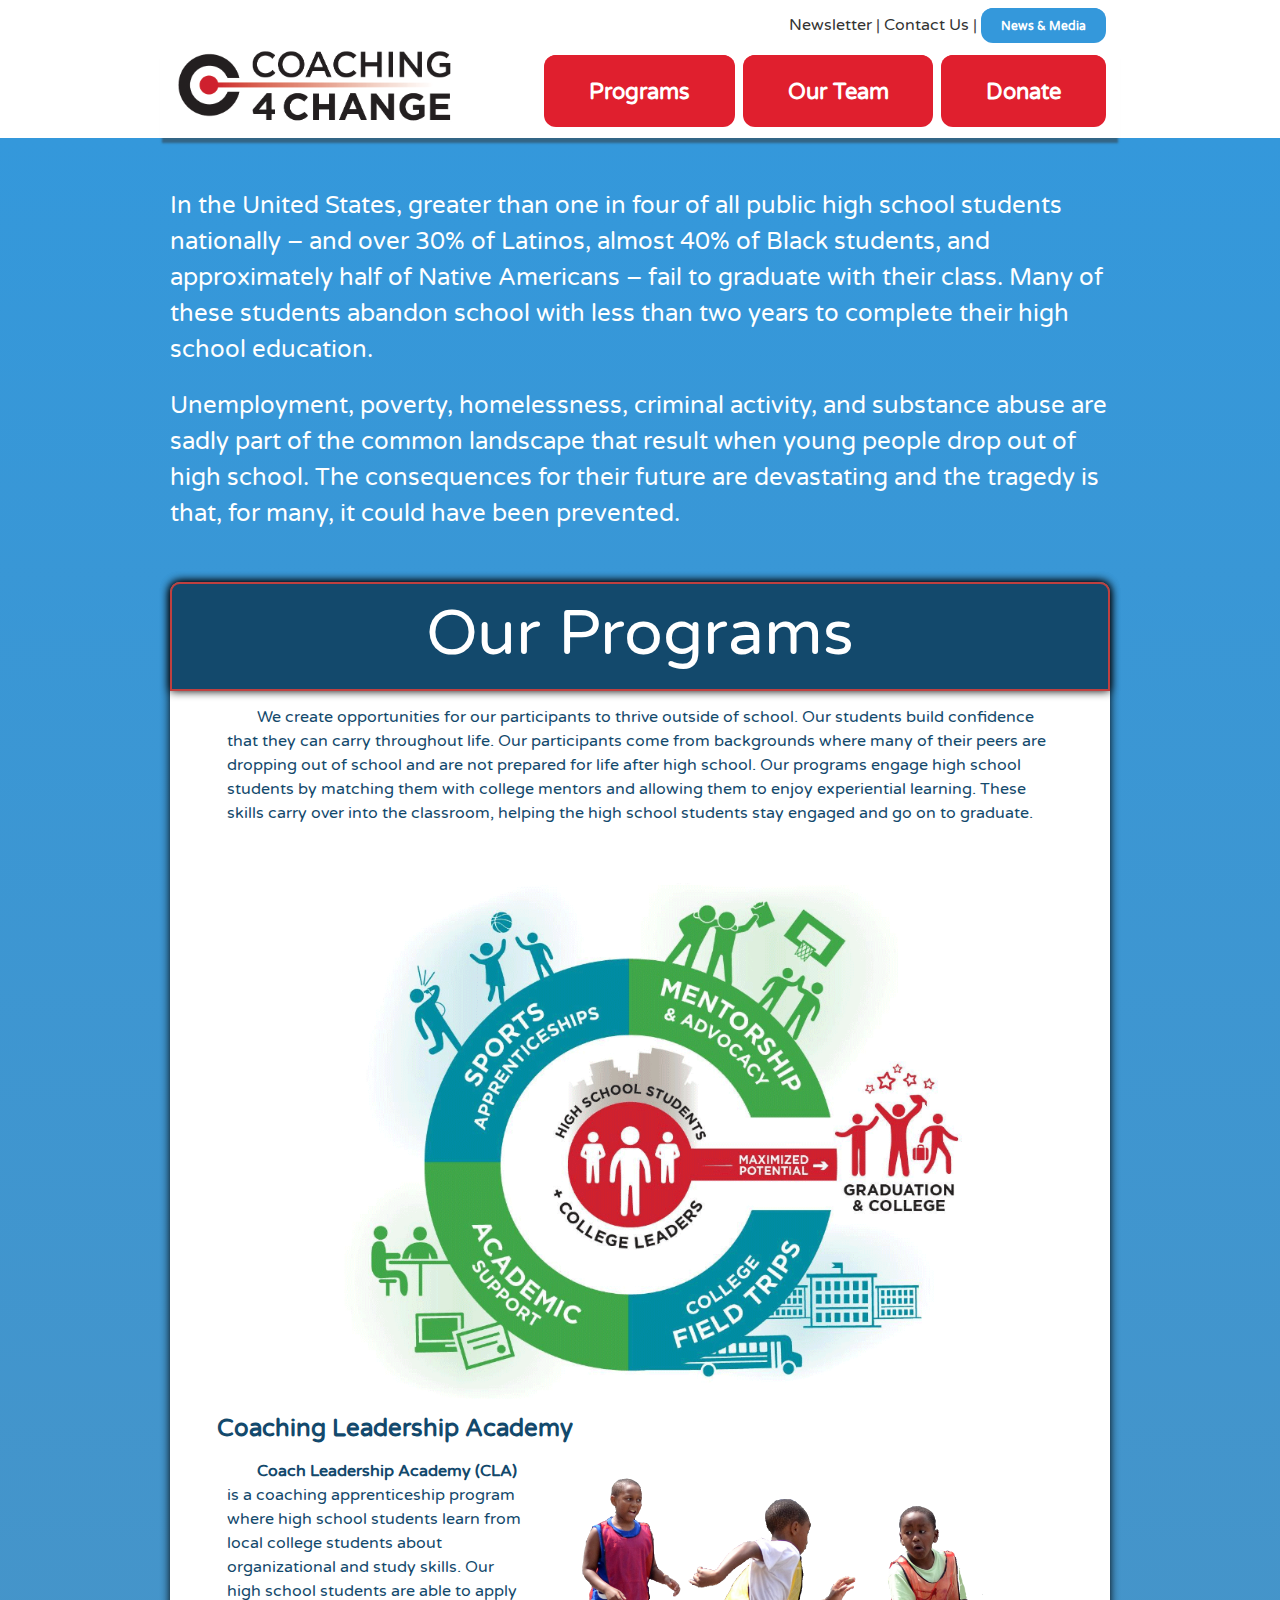
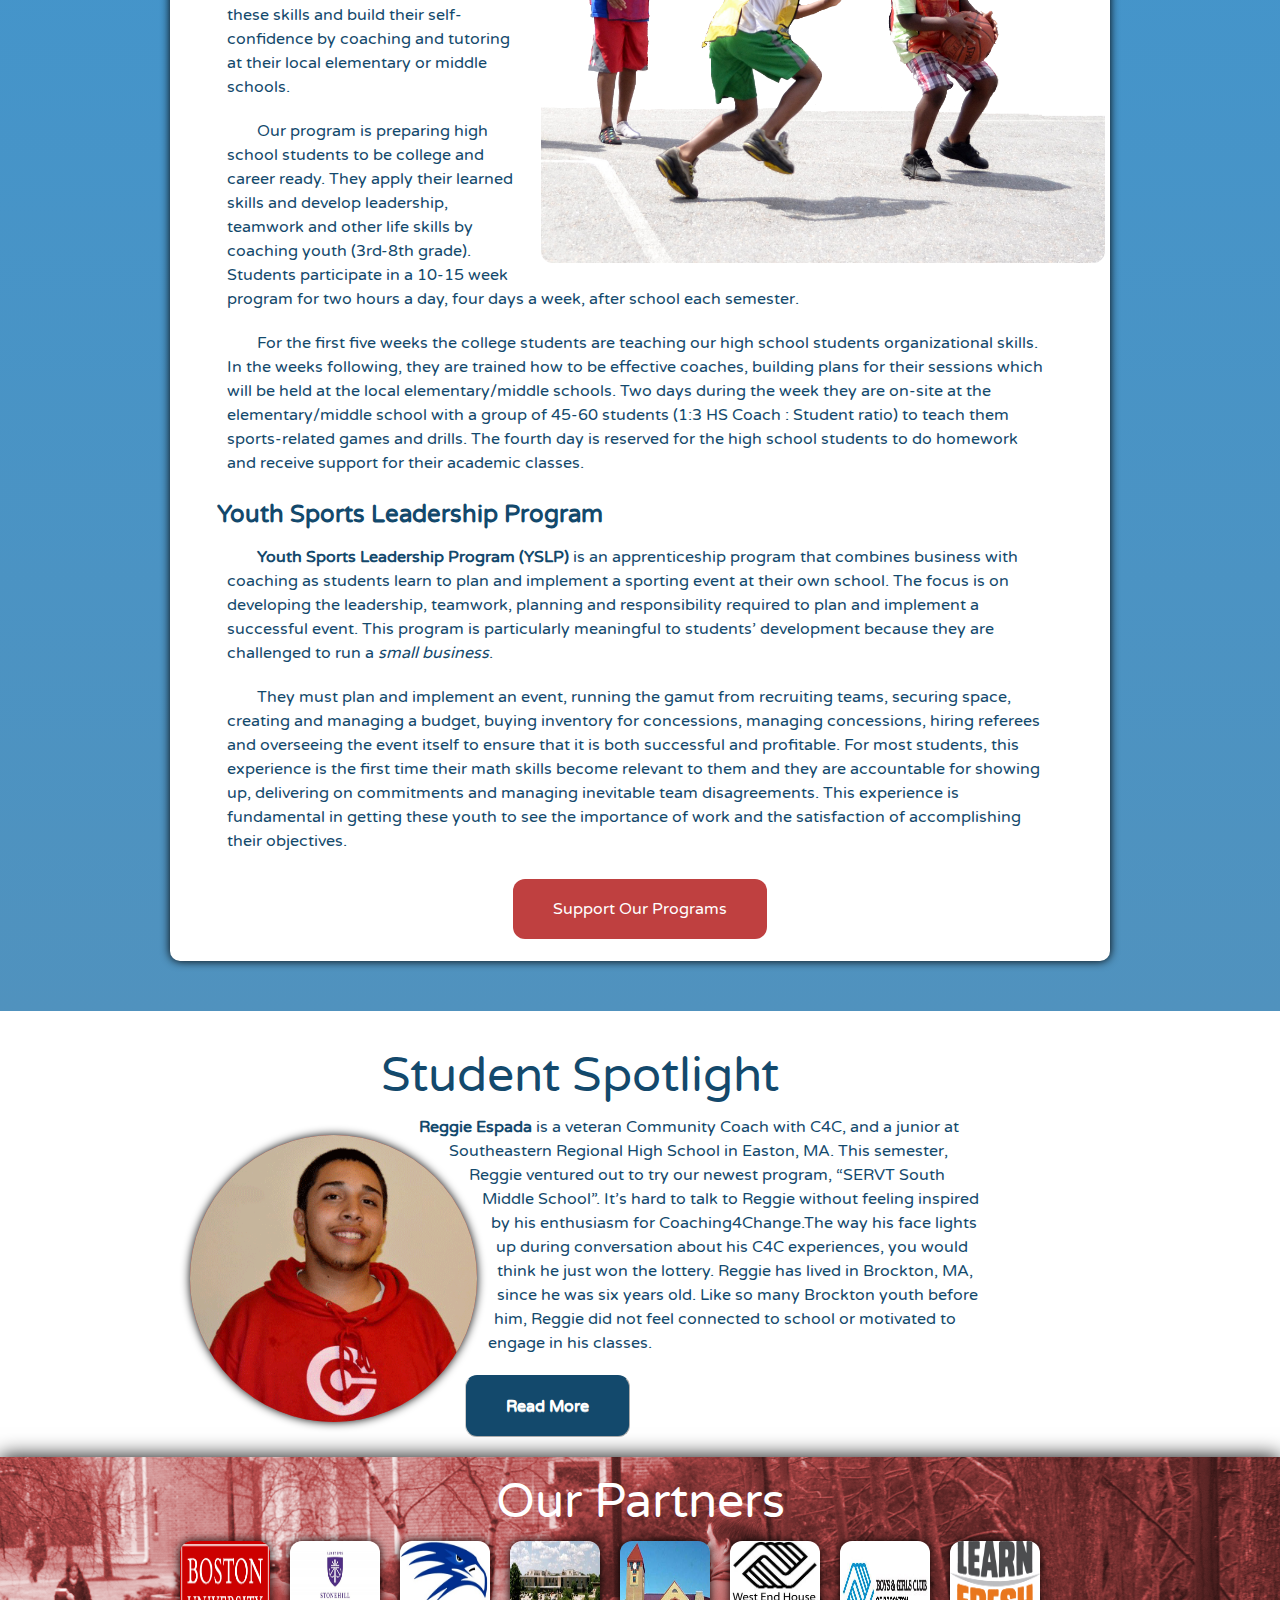
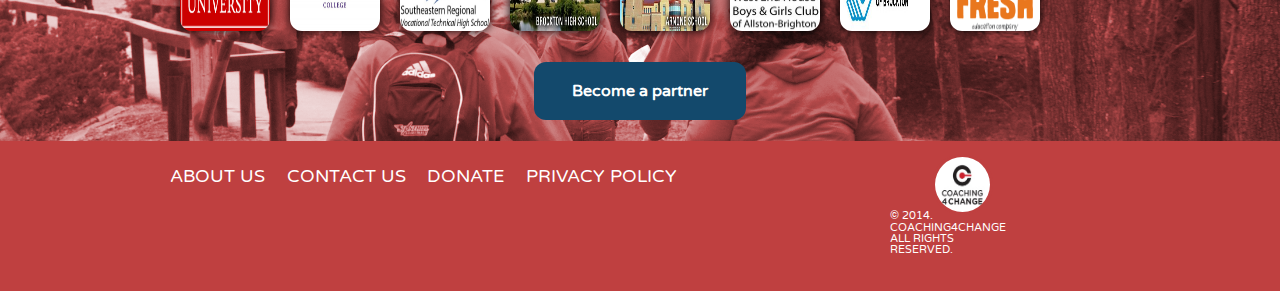
<file: programs.html>
<!DOCTYPE html>
<!--[if lt IE 7 ]><html class="ie ie6" lang="en"> <![endif]-->
<!--[if IE 7 ]><html class="ie ie7" lang="en"> <![endif]-->
<!--[if IE 8 ]><html class="ie ie8" lang="en"> <![endif]-->
<!--[if (gte IE 9)|!(IE)]><!--><html lang="en"> <!--<![endif]-->
<head>

  <!-- Basic Page Needs
  ================================================== -->
  <meta charset="utf-8">
  <title>Coaching4Change - Programs</title>
  <meta name="description" content="">
  <meta name="author" content="">

  <!-- Mobile Specific Metas
  ================================================== -->
  <meta name="viewport" content="width=device-width, initial-scale=1, maximum-scale=1">

  <link href='https://fonts.googleapis.com/css?family=Varela Round:300,400,700,900,100italic,300italic,400italic,700italic,900italic' rel='stylesheet' type='text/css'>

  <!-- CSS
  ================================================== -->
  <link rel="stylesheet" href="stylesheets/base.css">
  <link rel="stylesheet" href="stylesheets/skeleton.css">
  <link rel="stylesheet" href="stylesheets/layout.css">

  <!--[if lt IE 9]>
    <script src="http://html5shim.googlecode.com/svn/trunk/html5.js"></script>
  <![endif]-->

  <!-- Favicons
  ================================================== -->
  <link rel="shortcut icon" href="images/logo_stacked.jpg">
  <link rel="apple-touch-icon" href="images/apple-touch-icon.png">
  <link rel="apple-touch-icon" sizes="72x72" href="images/apple-touch-icon-72x72.png">
  <link rel="apple-touch-icon" sizes="114x114" href="images/apple-touch-icon-114x114.png">

  


</head>


<body>
  
  <script src="http://code.jquery.com/jquery-1.11.1.min.js"></script>





  <!-- Primary Page Layout
  ================================================== -->

<div id="top">
  <div class="container">
   <div class="fourteen columns">

      <p>  <a href="http://visitor.r20.constantcontact.com/d.jsp?llr=ft84ieoab&p=oi&m=1114687663717&sit=s5zxucdib&f=7edcffad-27c7-408d-b567-05ba675d2731" target="_blank">Newsletter</a> | <a href="contact_us.html">Contact Us</a> |  <strong><a href="media.html">News & Media</a></strong></p>
      
    </div>
  </div>
</div>

<div id="header">
  <div class="container">
    <div class="sixteen columns">
      <nav class="nav">
      <div class="logo">
        <a href="index.html"><img src="images/c4c-logo-print.png"/></a>
      </div>
        

  
        <ul class="nav-list">
           <li class="nav-item"><strong><a href="programs.html")>Programs</a></strong></li>
           <li class="nav-item"><strong><a href="our_team.html">Our Team</a></strong></li>
           <li class="nav-item nav-hidden"><strong><a href="http://visitor.r20.constantcontact.com/d.jsp?llr=ft84ieoab&p=oi&m=1114687663717&sit=s5zxucdib&f=7edcffad-27c7-408d-b567-05ba675d2731" target="_blank">Newsletter</a></strong></li>

           <li class="nav-item nav-hidden"><strong><a href="media.html">News & Media</a></strong></li>
           <li class="nav-item nav-hidden"><strong><a href="contact_us.html">Contact Us</a></strong></li>
           <li class="nav-item"><strong><a href="donate.html">Donate</a></strong></li>
          
        </ul>

      </nav>
   </div>
 </div>
</div>



<div id="cascade">
  <div class="container">
    <div class="sixteen columns">
      <div class="problem"><p>In the United States, greater than one in four of all public high school students nationally – and over 30% of Latinos, almost 40% of Black students, and approximately half of Native Americans – fail to graduate with their class. Many of these students abandon school with less than two years to complete their high school education.</p>

      <p>Unemployment, poverty, homelessness, criminal activity, and substance abuse are sadly part of the common landscape that result when young people drop out of high school. The consequences for their future are devastating and the tragedy is that, for many, it could have been prevented.</p>
    </div>
  </div>
</div>
  <div id="programs">       
    <div id="coaching_leadership">

      <div class="container">
        <div class="sixteen columns">
          


           <h1>Our Programs</h1>
           
        
           <p>We create opportunities for our participants to thrive outside of school. Our students build confidence that they can carry throughout life. Our participants come from backgrounds where many of their peers are dropping out of school and are not prepared for life after high school. Our programs engage high school students by matching them with college mentors and allowing them to enjoy experiential learning.  These skills carry over into the classroom, helping the high school students stay engaged and go on to graduate.</p>
          
           <img src="images/graphic.png">

          
            
            <h2><strong>Coaching Leadership Academy</strong></h2>
            <div class="stepback"><img src="images/stepback.png"/></div> 
            <p><strong>Coach Leadership Academy (CLA)</strong> is a coaching apprenticeship program where high school students learn from local college students about organizational and study skills. Our high school students are able to apply these skills and build their self-confidence by coaching and tutoring at their local elementary or middle schools.</p> 
            
            <p>Our program is preparing high school students to be college and career ready. They apply their learned skills and develop leadership, teamwork and other life skills by coaching youth (3rd-8th grade). Students participate in a 10-15 week program for two hours a day, four days a week, after school each semester.</p>
            
            <p>For the first five weeks the college students are teaching our high school students organizational skills. In the weeks following, they are trained how to be effective coaches, building plans for their sessions which will be held at the local elementary/middle schools.  Two days during the week they are on-site at the elementary/middle school with a group of 45-60 students (1:3 HS Coach : Student ratio) to teach them sports-related games and drills.  The fourth day is reserved for the high school students to do homework and receive support for their academic classes.</p>
         
            <h2><strong>Youth Sports Leadership Program</strong></h2>
            <p><strong>Youth Sports Leadership Program (YSLP)</strong> is an apprenticeship program that combines business with coaching as students learn to plan and implement a sporting event at their own school.  The focus is on developing the leadership, teamwork, planning and responsibility required to plan and implement a successful event.  This program is particularly meaningful to students’ development because they are challenged to run a <em>small business</em>.</p> 
           
            <p>They must plan and implement an event, running the gamut from recruiting teams, securing space, creating and managing a budget, buying inventory for concessions, managing concessions, hiring referees and overseeing the event itself to ensure that it is both successful and profitable.  For most students, this experience is the first time their math skills become relevant to them and they are accountable for showing up, delivering on commitments and managing inevitable team disagreements.  This experience is fundamental in getting these youth to see the importance of work and the satisfaction of accomplishing their objectives.</br>
            </br>
            <div class="prog"><a href="donate.html">Support Our Programs</a></div></p>
        </div>
      </div>
    </div>
  </div>
</div>

<div id="testimonial">
  <div class="container">
    <div class="fourteen columns">
      <h1>Student Spotlight</h1>
        
        <p><img src="images/testimonial.png"/>  <strong>Reggie Espada</strong> is a veteran Community Coach with C4C, and a junior at Southeastern Regional High School in Easton, MA. This semester, Reggie ventured out to try our newest program, “SERVT South Middle School”. It’s hard to talk to Reggie without feeling inspired by his enthusiasm for Coaching4Change.The way his face lights up during conversation about his C4C experiences, you would think he just won the lottery. Reggie has lived in Brockton, MA, since he was six years old. Like so many Brockton youth before him, Reggie did not feel connected to school or motivated to engage in his classes.</p>

        <div class="hideshow"><button>Read More</button>

        <div class="message">

        <p>Even after switching from public school to vocational school during his freshman year, he could not find a pathway to academic success. He failed his freshman year and was forced to repeat. During his second freshman year, he began to get fed up with the whole concept of school. He understood that another year of failed classes would result in unforgiving consequences, so he made sure to do just enough to pass on to the next level.</p>
         
        <blockquote><p>I want to work for Coaching4Change. I need to connect with people, and influence youth to make good choices and graduate.</p></blockquote>
         
         
        <p>In fall of 2013, his defeatist mentality lead him to a series of unpleasant discussions with his mom, as he informed her that he didn’t care about graduating and intended on dropping out of high school. The guidance department and concerned teachers recommended that he join the C4C programs.</p>

        <p>Reggie signed up for the SERVT Elementary program and became a Community Coach running activities for youth at the Boys & Girls Club of Brockton during fall semester of his sophomore year. For the first time in his life, he was empowered with the responsibility to be a leader, decision maker, and role model. He began to see himself in a new light.</p>
         
         <p>In addition to his new title and job description, our program requires that all Community 
        Coaches turn in progress reports filled out and signed by each of their teachers. The progress 
        reports track grades, homework completion, effort, and behavior. To everyone’s surprise, this 
        became Reggie’s saving grace. It helped him to stay on task and reminded him to get all of his 
        work done. He knew that if he did not complete his assignments and turn in the progress 
        reports, he would not receive his semesterly stipend ($200) from C4C. To add to his great list of “First time experiences”, Reggie passed all of his classes during his sophomore year. He even attended summer school to make up for some of his lost credits.</p>

        <p> This year (2014-15), Reggie is overwhelmed with pride when announcing that he is a junior 
        and well on his way to graduate next year. In fact, during fall semester of junior year, he has all A’s and B’s. When asked about his potential career path, he was quick to respond: “I know that I take cabinet making as my vocation program, but I don’t want to do that after high school. I want to work for Coaching4Change. I need to connect with people, and influence youth to make good choices and graduate.” He understands that C4C is only considering college graduates in the hiring process, and so his plan is to apply to all the colleges that participate in C4C programming, so that he can be a volunteer mentor and work his way up to staff.</p>

        <p> At the end of this fall semester, Reggie has requested to give a C4C Graduation speech at 
        Stonehill College in front of all the SERVT programs. The topic of his graduation speech was “How C4C Changed My Life”.</p>

      </div>
    </div>
  </div>
</div>

<div id="partners">
  <div class="container">
    <div class="sixteen columns">
      <div class="part"><h1>Our Partners</h1></div>
        
        <div class="one-seventh column">
         <img src="images/bu.gif"/>
        </div>

        <div class="one-seventh column">
          <img src="images/stonehill_logo.jpg"/>
        </div>

        <div class="one-seventh column">
          <img src="images/servt.png"/>
        </div>
   
        <div class="one-seventh column">
          <img src="images/bhs.jpg"/>
        </div>

        <div class="one-seventh column">
          <img src="images/arnone.jpg">
        </div>

        <div class="one-seventh column">
         <img src="images/westend.jpg">
        </div>

        <div class="one-seventh column">
          <img src="images/brocktonbgc.jpg" id="bbgc">
        </div>
         <div class="one-seventh column">
          <img src="images/learn_fresh.png" id="fres">
        </div>
      </div>
     </div>
       </br>
       
       <div class="but"><a href="mailto:pete@c4cinc.org?Subject=My%20organization%20would%20like%20to%20partner%20with%20Coaching4Change">Become a partner</a></div>

    </div>
  </div>

 <div id="footer">
  <div class="container">
    <div class="twelve columns">
      <nav>
        <ul>
          <li><a href="programs.html">About Us</a></li>
          <li><a href="contact_us.html">Contact Us</a></li>
          <li><a href="donate.html">Donate</a></li>
          <li><a href="terms.html">Privacy Policy</a></li>
          
        </ul>
      </nav>
    </div>
      <div class="two columns">
       
        <img src="images/logo_stacked_words.jpeg" alt="logo"/>
      </br>
      </br>
         <p>&copy; 2014. Coaching4Change All Rights Reserved.</p>
       </div>
    </div> 
  </div>
</div>

      <!--- Our goal is to create an environment that motivates, engages, and inspire continued learning as well as personal growth. -->
<script>
$(document).ready(function(){
 $(".hideshow  button").click(function(){
  $(".message").toggle();
  $(".hideshow button").hide(300);
  });
});
</script>
<script>
  (function(i,s,o,g,r,a,m){i['GoogleAnalyticsObject']=r;i[r]=i[r]||function(){
  (i[r].q=i[r].q||[]).push(arguments)},i[r].l=1*new Date();a=s.createElement(o),
  m=s.getElementsByTagName(o)[0];a.async=1;a.src=g;m.parentNode.insertBefore(a,m)
  })(window,document,'script','//www.google-analytics.com/analytics.js','ga');

  ga('create', 'UA-57450017-1', 'auto');
  ga('send', 'pageview');

</script>

<script type="text/javascript">
(function () {
    
    // Create mobile element
    var mobile = document.createElement('div');
    mobile.className = 'nav-mobile';
    document.querySelector('.nav').appendChild(mobile);

    // hasClass
    function hasClass(elem, className) {
        return new RegExp(' ' + className + ' ').test(' ' + elem.className + ' ');
    }

    // toggleClass
    function toggleClass(elem, className) {
        var newClass = ' ' + elem.className.replace(/[\t\r\n]/g, ' ') + ' ';
        if (hasClass(elem, className)) {
            while (newClass.indexOf(' ' + className + ' ') >= 0) {
                newClass = newClass.replace(' ' + className + ' ', ' ');
            }
            elem.className = newClass.replace(/^\s+|\s+$/g, '');
        } else {
            elem.className += ' ' + className;
        }
    }

    // Mobile nav function
    var mobileNav = document.querySelector('.nav-mobile');
    var toggle = document.querySelector('.nav-list');
    mobileNav.onclick = function () {
        toggleClass(this, 'nav-mobile-open');
        toggleClass(toggle, 'nav-active');
    };
})();
</script>
<!-- End Document
================================================== -->
</body>
</html>
</file>
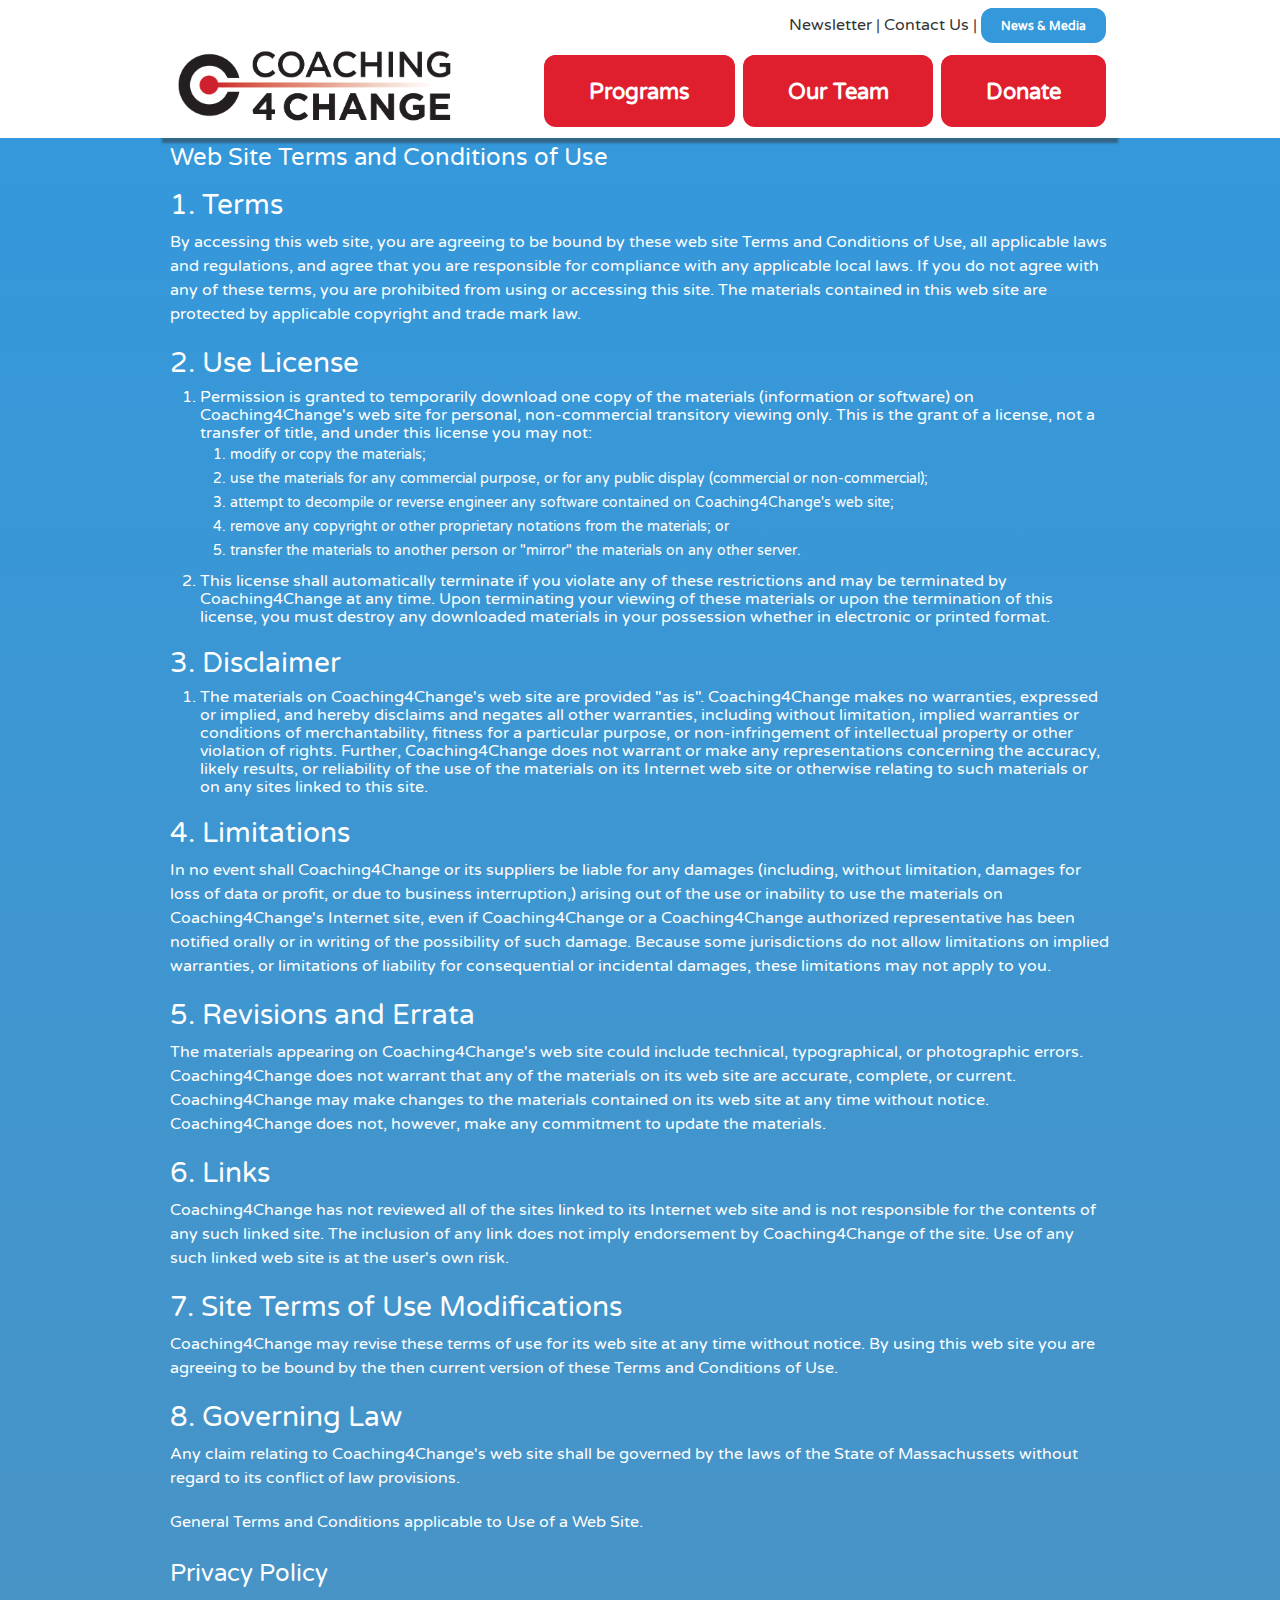
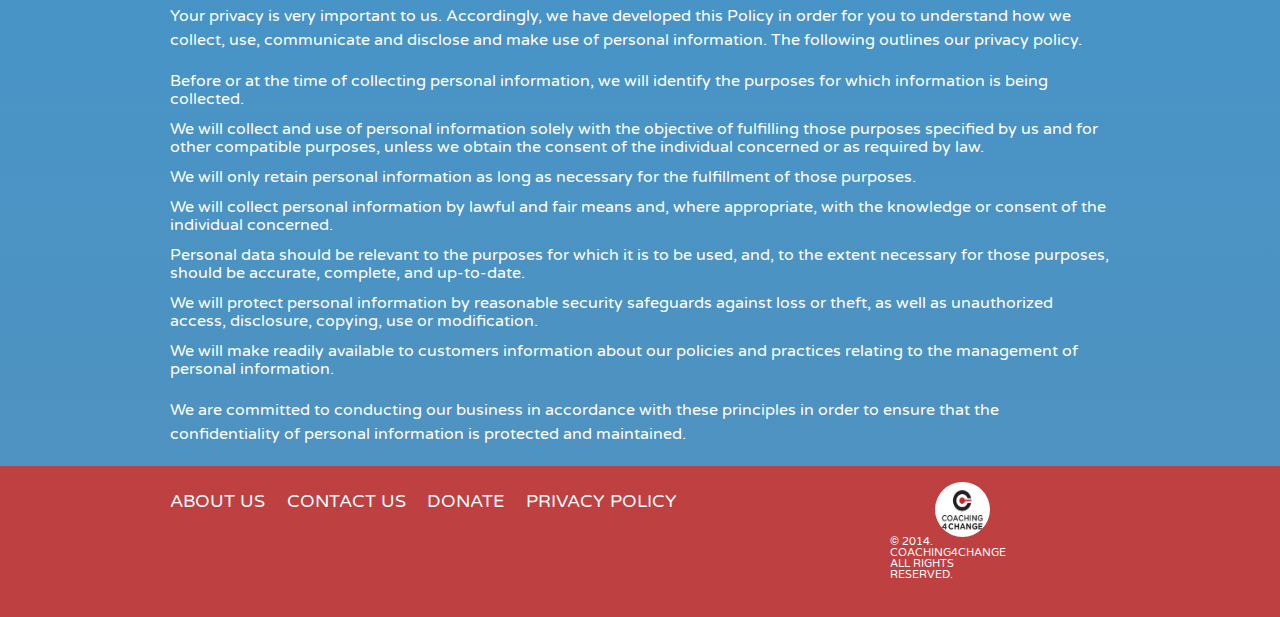
<file: terms.html>
<!DOCTYPE html>
<!--[if lt IE 7 ]><html class="ie ie6" lang="en"> <![endif]-->
<!--[if IE 7 ]><html class="ie ie7" lang="en"> <![endif]-->
<!--[if IE 8 ]><html class="ie ie8" lang="en"> <![endif]-->
<!--[if (gte IE 9)|!(IE)]><!--><html lang="en"> <!--<![endif]-->
<head>

  <!-- Basic Page Needs
  ================================================== -->
  <meta charset="utf-8">
  <title>Coaching4Change</title>
  <meta name="description" content="">
  <meta name="author" content="">

  <!-- Mobile Specific Metas
  ================================================== -->
  <meta name="viewport" content="width=device-width, initial-scale=1, maximum-scale=1">

  <link href='https://fonts.googleapis.com/css?family=Varela Round:300,400,700,900,100italic,300italic,400italic,700italic,900italic' rel='stylesheet' type='text/css'>

  <!-- CSS
  ================================================== -->
  <link rel="stylesheet" href="stylesheets/base.css">
  <link rel="stylesheet" href="stylesheets/skeleton.css">
  <link rel="stylesheet" href="stylesheets/layout.css">

  <!--[if lt IE 9]>
    <script src="http://html5shim.googlecode.com/svn/trunk/html5.js"></script>
  <![endif]-->

  <!-- Favicons
  ================================================== -->
  <link rel="shortcut icon" href="images/logo_stacked.jpg">
  <link rel="apple-touch-icon" href="images/apple-touch-icon.png">
  <link rel="apple-touch-icon" sizes="72x72" href="images/apple-touch-icon-72x72.png">
  <link rel="apple-touch-icon" sizes="114x114" href="images/apple-touch-icon-114x114.png">

  


</head>


<body>
  
  <script src="http://code.jquery.com/jquery-1.11.1.min.js"></script>





  <!-- Primary Page Layout
  ================================================== -->

<div id="top">
  <div class="container">
   <div class="fourteen columns">

      <p>  <a href="http://visitor.r20.constantcontact.com/d.jsp?llr=ft84ieoab&p=oi&m=1114687663717&sit=s5zxucdib&f=7edcffad-27c7-408d-b567-05ba675d2731" target="_blank">Newsletter</a> | <a href="contact_us.html">Contact Us</a> |  <strong><a href="media.html">News & Media</a></strong></p>
      
    </div>
  </div>
</div>

<div id="header">
  <div class="container">
    <div class="sixteen columns">
      <nav class="nav">
      <div class="logo">
        <a href="index.html"><img src="images/c4c-logo-print.png"/></a>
      </div>
        

  
        <ul class="nav-list">
           <li class="nav-item"><strong><a href="programs.html")>Programs</a></strong></li>
           <li class="nav-item"><strong><a href="our_team.html">Our Team</a></strong></li>
           <li class="nav-item nav-hidden"><strong><a href="http://visitor.r20.constantcontact.com/d.jsp?llr=ft84ieoab&p=oi&m=1114687663717&sit=s5zxucdib&f=7edcffad-27c7-408d-b567-05ba675d2731" target="_blank">Newsletter</a></strong></li>

           <li class="nav-item nav-hidden"><strong><a href="media.html">News & Media</a></strong></li>
           <li class="nav-item nav-hidden"><strong><a href="contact_us.html">Contact Us</a></strong></li>
           <li class="nav-item"><strong><a href="donate.html">Donate</a></strong></li>
          
        </ul>

      </nav>
   </div>
 </div>
</div>

<div id="cascade">
  <div id="terms">
    <div class="container">
      <div class="sixteen columns">
        <h2>
          Web Site Terms and Conditions of Use
        </h2>

        <h3>
          1. Terms
        </h3>

        <p>
          By accessing this web site, you are agreeing to be bound by these 
          web site Terms and Conditions of Use, all applicable laws and regulations, 
          and agree that you are responsible for compliance with any applicable local 
          laws. If you do not agree with any of these terms, you are prohibited from 
          using or accessing this site. The materials contained in this web site are 
          protected by applicable copyright and trade mark law.
        </p>

        <h3>
          2. Use License
        </h3>

        <ol type="a">
          <li>
            Permission is granted to temporarily download one copy of the materials 
            (information or software) on Coaching4Change's web site for personal, 
            non-commercial transitory viewing only. This is the grant of a license, 
            not a transfer of title, and under this license you may not:
            
            <ol type="i">
              <li>modify or copy the materials;</li>
              <li>use the materials for any commercial purpose, or for any public display (commercial or non-commercial);</li>
              <li>attempt to decompile or reverse engineer any software contained on Coaching4Change's web site;</li>
              <li>remove any copyright or other proprietary notations from the materials; or</li>
              <li>transfer the materials to another person or "mirror" the materials on any other server.</li>
            </ol>
          </li>
          <li>
            This license shall automatically terminate if you violate any of these restrictions and may be terminated by Coaching4Change at any time. Upon terminating your viewing of these materials or upon the termination of this license, you must destroy any downloaded materials in your possession whether in electronic or printed format.
          </li>
        </ol>

        <h3>
          3. Disclaimer
        </h3>

        <ol type="a">
          <li>
            The materials on Coaching4Change's web site are provided "as is". Coaching4Change makes no warranties, expressed or implied, and hereby disclaims and negates all other warranties, including without limitation, implied warranties or conditions of merchantability, fitness for a particular purpose, or non-infringement of intellectual property or other violation of rights. Further, Coaching4Change does not warrant or make any representations concerning the accuracy, likely results, or reliability of the use of the materials on its Internet web site or otherwise relating to such materials or on any sites linked to this site.
          </li>
        </ol>

        <h3>
          4. Limitations
        </h3>

        <p>
          In no event shall Coaching4Change or its suppliers be liable for any damages (including, without limitation, damages for loss of data or profit, or due to business interruption,) arising out of the use or inability to use the materials on Coaching4Change's Internet site, even if Coaching4Change or a Coaching4Change authorized representative has been notified orally or in writing of the possibility of such damage. Because some jurisdictions do not allow limitations on implied warranties, or limitations of liability for consequential or incidental damages, these limitations may not apply to you.
        </p>
              
        <h3>
          5. Revisions and Errata
        </h3>

        <p>
          The materials appearing on Coaching4Change's web site could include technical, typographical, or photographic errors. Coaching4Change does not warrant that any of the materials on its web site are accurate, complete, or current. Coaching4Change may make changes to the materials contained on its web site at any time without notice. Coaching4Change does not, however, make any commitment to update the materials.
        </p>

        <h3>
          6. Links
        </h3>

        <p>
          Coaching4Change has not reviewed all of the sites linked to its Internet web site and is not responsible for the contents of any such linked site. The inclusion of any link does not imply endorsement by Coaching4Change of the site. Use of any such linked web site is at the user's own risk.
        </p>

        <h3>
          7. Site Terms of Use Modifications
        </h3>

        <p>
          Coaching4Change may revise these terms of use for its web site at any time without notice. By using this web site you are agreeing to be bound by the then current version of these Terms and Conditions of Use.
        </p>

        <h3>
          8. Governing Law
        </h3>

        <p>
          Any claim relating to Coaching4Change's web site shall be governed by the laws of the State of Massachussets without regard to its conflict of law provisions.
        </p>

        <p>
          General Terms and Conditions applicable to Use of a Web Site.
        </p>



        <h2>
          Privacy Policy
        </h2>

        <p>
          Your privacy is very important to us. Accordingly, we have developed this Policy in order for you to understand how we collect, use, communicate and disclose and make use of personal information. The following outlines our privacy policy.
        </p>

        <ul>
          <li>
            Before or at the time of collecting personal information, we will identify the purposes for which information is being collected.
          </li>
          <li>
            We will collect and use of personal information solely with the objective of fulfilling those purposes specified by us and for other compatible purposes, unless we obtain the consent of the individual concerned or as required by law.   
          </li>
          <li>
            We will only retain personal information as long as necessary for the fulfillment of those purposes. 
          </li>
          <li>
            We will collect personal information by lawful and fair means and, where appropriate, with the knowledge or consent of the individual concerned. 
          </li>
          <li>
            Personal data should be relevant to the purposes for which it is to be used, and, to the extent necessary for those purposes, should be accurate, complete, and up-to-date. 
          </li>
          <li>
            We will protect personal information by reasonable security safeguards against loss or theft, as well as unauthorized access, disclosure, copying, use or modification.
          </li>
          <li>
            We will make readily available to customers information about our policies and practices relating to the management of personal information. 
          </li>
        </ul>

        <p>
          We are committed to conducting our business in accordance with these principles in order to ensure that the confidentiality of personal information is protected and maintained. 
        </p>    
    </div>
  </div>  
</div>

<div id="footer">
  <div class="container">
    <div class="twelve columns">
      <nav>
        <ul>
          <li><a href="programs.html">About Us</a></li>
          <li><a href="contact_us.html">Contact Us</a></li>
          <li><a href="donate.html">Donate</a></li>
          <li><a href="terms.html">Privacy Policy</a></li>
          
        </ul>
      </nav>
    </div>
      <div class="two columns">
       
        <img src="images/logo_stacked_words.jpeg" alt="logo"/>
      </br>
      </br>
         <p>&copy; 2014. Coaching4Change All Rights Reserved.</p>
       </div>
    </div> 
  </div>
</div>
</body>
</html>
</file>
<file: stylesheets/base.css>
/*
* Skeleton V1.2
* Copyright 2011, Dave Gamache
* www.getskeleton.com
* Free to use under the MIT license.
* http://www.opensource.org/licenses/mit-license.php
* 6/20/2012
*/


/* Table of Content
==================================================
  #Reset & Basics
  #Basic Styles
  #Site Styles
  #Typography
  #Links
  #Lists
  #Images
  #Buttons
  #Forms
  #Misc */


/* #Reset & Basics (Inspired by E. Meyers)
================================================== */
  html, body, div, span, applet, object, iframe, h1, h2, h3, h4, h5, h6, p, blockquote, pre, a, abbr, acronym, address, big, cite, code, del, dfn, em, img, ins, kbd, q, s, samp, small, strike, strong, sub, sup, tt, var, b, u, i, center, dl, dt, dd, ol, ul, li, fieldset, form, label, legend, table, caption, tbody, tfoot, thead, tr, th, td, article, aside, canvas, details, embed, figure, figcaption, footer, header, hgroup, menu, nav, output, ruby, section, summary, time, mark, audio, video {
    margin: 0;
    padding: 0;
    border: 0;
    font-size: 100%;
    font: inherit;
    vertical-align: baseline; }
  article, aside, details, figcaption, figure, footer, header, hgroup, menu, nav, section {
    display: block; }
  body {
    line-height: 1; }
  ol, ul {
    list-style: none; }
  blockquote, q {
    quotes: none; }
  blockquote:before, blockquote:after,
  q:before, q:after {
    content: '';
    content: none; }
  table {
    border-collapse: collapse;
    border-spacing: 0; }


/* #Basic Styles
================================================== */
  body {
    background: #fff;
    font: 14px/21px "HelveticaNeue", "Helvetica Neue", Helvetica, Arial, sans-serif;
    color: #444;
    -webkit-font-smoothing: antialiased; /* Fix for webkit rendering */
    -webkit-text-size-adjust: 100%;
 }


/* #Typography
================================================== */
  h1, h2, h3, h4, h5, h6 {
    color: #181818;
    font-family: "Georgia", "Times New Roman", serif;
    font-weight: normal; }
  h1 a, h2 a, h3 a, h4 a, h5 a, h6 a { font-weight: inherit; }
  h1 { font-size: 46px; line-height: 50px; margin-bottom: 14px;}
  h2 { font-size: 35px; line-height: 40px; margin-bottom: 10px; }
  h3 { font-size: 28px; line-height: 34px; margin-bottom: 8px; }
  h4 { font-size: 21px; line-height: 30px; margin-bottom: 4px; }
  h5 { font-size: 17px; line-height: 24px; }
  h6 { font-size: 14px; line-height: 21px; }
  .subheader { color: #777; }

  p { margin: 0 0 20px 0; }
  p img { margin: 0; }
  p.lead { font-size: 21px; line-height: 27px; color: #777;  }

  em { font-style: italic; }
  strong { font-weight: bold; color: #333; }
  small { font-size: 80%; }

/*  Blockquotes  */
  blockquote, blockquote p { font-size: 17px; line-height: 24px; color: #777; font-style: italic; }
  blockquote { margin: 0 0 20px; padding: 9px 20px 0 19px; border-left: 1px solid #ddd; }
  blockquote cite { display: block; font-size: 12px; color: #555; }
  blockquote cite:before { content: "\2014 \0020"; }
  blockquote cite a, blockquote cite a:visited, blockquote cite a:visited { color: #555; }

  hr { border: solid #ddd; border-width: 1px 0 0; clear: both; margin: 10px 0 30px; height: 0; }


/* #Links
================================================== */
  a, a:visited { color: #333; text-decoration: underline; outline: 0; }
  a:hover, a:focus { color: #000; }
  p a, p a:visited { line-height: inherit; }


/* #Lists
================================================== */
  ul, ol { margin-bottom: 20px; }
  ul { list-style: none outside; }
  ol { list-style: decimal; }
  ol, ul.square, ul.circle, ul.disc { margin-left: 30px; }
  ul.square { list-style: square outside; }
  ul.circle { list-style: circle outside; }
  ul.disc { list-style: disc outside; }
  ul ul, ul ol,
  ol ol, ol ul { margin: 4px 0 5px 30px; font-size: 90%;  }
  ul ul li, ul ol li,
  ol ol li, ol ul li { margin-bottom: 6px; }
  li { line-height: 18px; margin-bottom: 12px; }
  ul.large li { line-height: 21px; }
  li p { line-height: 21px; }

/* #Images
================================================== */

  img.scale-with-grid {
    max-width: 100%;
    height: auto; }


/* #Buttons
================================================== */

  .button,
  button,
  input[type="submit"],
  input[type="reset"],
  input[type="button"] {
    background: #eee; /* Old browsers */
    background: #eee -moz-linear-gradient(top, rgba(255,255,255,.2) 0%, rgba(0,0,0,.2) 100%); /* FF3.6+ */
    background: #eee -webkit-gradient(linear, left top, left bottom, color-stop(0%,rgba(255,255,255,.2)), color-stop(100%,rgba(0,0,0,.2))); /* Chrome,Safari4+ */
    background: #eee -webkit-linear-gradient(top, rgba(255,255,255,.2) 0%,rgba(0,0,0,.2) 100%); /* Chrome10+,Safari5.1+ */
    background: #eee -o-linear-gradient(top, rgba(255,255,255,.2) 0%,rgba(0,0,0,.2) 100%); /* Opera11.10+ */
    background: #eee -ms-linear-gradient(top, rgba(255,255,255,.2) 0%,rgba(0,0,0,.2) 100%); /* IE10+ */
    background: #eee linear-gradient(top, rgba(255,255,255,.2) 0%,rgba(0,0,0,.2) 100%); /* W3C */
    border: 1px solid #aaa;
    border-top: 1px solid #ccc;
    border-left: 1px solid #ccc;
    -moz-border-radius: 3px;
    -webkit-border-radius: 3px;
    border-radius: 3px;
    color: #444;
    display: inline-block;
    font-size: 11px;
    font-weight: bold;
    text-decoration: none;
    text-shadow: 0 1px rgba(255, 255, 255, .75);
    cursor: pointer;
    margin-bottom: 20px;
    line-height: normal;
    padding: 8px 10px;
    font-family: "HelveticaNeue", "Helvetica Neue", Helvetica, Arial, sans-serif; }

  .button:hover,
  button:hover,
  input[type="submit"]:hover,
  input[type="reset"]:hover,
  input[type="button"]:hover {
    color: #222;
    background: #ddd; /* Old browsers */
    background: #ddd -moz-linear-gradient(top, rgba(255,255,255,.3) 0%, rgba(0,0,0,.3) 100%); /* FF3.6+ */
    background: #ddd -webkit-gradient(linear, left top, left bottom, color-stop(0%,rgba(255,255,255,.3)), color-stop(100%,rgba(0,0,0,.3))); /* Chrome,Safari4+ */
    background: #ddd -webkit-linear-gradient(top, rgba(255,255,255,.3) 0%,rgba(0,0,0,.3) 100%); /* Chrome10+,Safari5.1+ */
    background: #ddd -o-linear-gradient(top, rgba(255,255,255,.3) 0%,rgba(0,0,0,.3) 100%); /* Opera11.10+ */
    background: #ddd -ms-linear-gradient(top, rgba(255,255,255,.3) 0%,rgba(0,0,0,.3) 100%); /* IE10+ */
    background: #ddd linear-gradient(top, rgba(255,255,255,.3) 0%,rgba(0,0,0,.3) 100%); /* W3C */
    border: 1px solid #888;
    border-top: 1px solid #aaa;
    border-left: 1px solid #aaa; }

  .button:active,
  button:active,
  input[type="submit"]:active,
  input[type="reset"]:active,
  input[type="button"]:active {
    border: 1px solid #666;
    background: #ccc; /* Old browsers */
    background: #ccc -moz-linear-gradient(top, rgba(255,255,255,.35) 0%, rgba(10,10,10,.4) 100%); /* FF3.6+ */
    background: #ccc -webkit-gradient(linear, left top, left bottom, color-stop(0%,rgba(255,255,255,.35)), color-stop(100%,rgba(10,10,10,.4))); /* Chrome,Safari4+ */
    background: #ccc -webkit-linear-gradient(top, rgba(255,255,255,.35) 0%,rgba(10,10,10,.4) 100%); /* Chrome10+,Safari5.1+ */
    background: #ccc -o-linear-gradient(top, rgba(255,255,255,.35) 0%,rgba(10,10,10,.4) 100%); /* Opera11.10+ */
    background: #ccc -ms-linear-gradient(top, rgba(255,255,255,.35) 0%,rgba(10,10,10,.4) 100%); /* IE10+ */
    background: #ccc linear-gradient(top, rgba(255,255,255,.35) 0%,rgba(10,10,10,.4) 100%); /* W3C */ }

  .button.full-width,
  button.full-width,
  input[type="submit"].full-width,
  input[type="reset"].full-width,
  input[type="button"].full-width {
    width: 100%;
    padding-left: 0 !important;
    padding-right: 0 !important;
    text-align: center; }

  /* Fix for odd Mozilla border & padding issues */
  button::-moz-focus-inner,
  input::-moz-focus-inner {
    border: 0;
    padding: 0;
  }


/* #Forms
================================================== */

  form {
    margin-bottom: 20px; }
  fieldset {
    margin-bottom: 20px; }
  input[type="text"],
  input[type="password"],
  input[type="email"],
  textarea,
  select {
    border: 1px solid #ccc;
    padding: 6px 4px;
    outline: none;
    -moz-border-radius: 2px;
    -webkit-border-radius: 2px;
    border-radius: 2px;
    font: 13px "HelveticaNeue", "Helvetica Neue", Helvetica, Arial, sans-serif;
    color: #777;
    margin: 0;
    width: 210px;
    max-width: 100%;
    display: block;
    margin-bottom: 20px;
    background: #fff; }
  select {
    padding: 0; }
  input[type="text"]:focus,
  input[type="password"]:focus,
  input[type="email"]:focus,
  textarea:focus {
    border: 1px solid #aaa;
    color: #444;
    -moz-box-shadow: 0 0 3px rgba(0,0,0,.2);
    -webkit-box-shadow: 0 0 3px rgba(0,0,0,.2);
    box-shadow:  0 0 3px rgba(0,0,0,.2); }
  textarea {
    min-height: 60px; }
  label,
  legend {
    display: block;
    font-weight: bold;
    font-size: 13px;  }
  select {
    width: 220px; }
  input[type="checkbox"] {
    display: inline; }
  label span,
  legend span {
    font-weight: normal;
    font-size: 13px;
    color: #444; }

/* #Misc
================================================== */
  .remove-bottom { margin-bottom: 0 !important; }
  .half-bottom { margin-bottom: 10px !important; }
  .add-bottom { margin-bottom: 20px !important; }
/* body 
======================  */

body {
  font-size: 16px;
  font-family:Varela Round;
  line-height:1.5;
}
 body h1 {
  font-family:Varela Round;
  font-size:3.0em;
  color:#fff;
 }

 body h2{
  font-family:Varela Round;
  font-size: 1.5em;
 }
/* Header */

#top {
  text-align: right;
  display: inline-block;
  background-color:#fff;
 
  font-color:#000000;
  height:100%;
  width:100%;
  margin-bottom: -1.5%;
  padding-top: 1.041667%;
}

#top .fourteen.columns {
  width:100%;
  margin:0;
}

#top a {
  text-decoration: none;
}

#top a:hover {
  text-decoration: underline;

}
#top a:last-child{ 
  text-transform:uppercase bold;
  text-decoration:none;
  text-align: right;
   border-top: 1px solid #3498db;
   background: #3498db;
   background: -webkit-gradient(linear, left top, left bottom, from(#3498db), to(#3498db));
   background: -webkit-linear-gradient(top,#3498db, #3498db);
   background: -moz-linear-gradient(top, #3498db, #3498db);
   background: -ms-linear-gradient(top, #3498db, #3498db);
   background: -o-linear-gradient(top, #3498db, #3498db);
   padding: 10px 20px;
   -webkit-border-radius: 12px;
   -moz-border-radius: 12px;
   border-radius: 12px;
   color:#fff;
   font-size: 12px;
   height:100%;
   width: 30px;
   margin-right:14px;
}


#top a:last-child:hover { 
  text-transform:uppercase bold;
  text-decoration:none;
  text-align: right;
    border-top: 1px solid #E01F2E;
   background: #E01F2E;
   background: -webkit-gradient(linear, left top, left bottom, from(#E01F2E), to(#E01F2E));
   background: -webkit-linear-gradient(top, #E01F2E, #E01F2E);
   background: -moz-linear-gradient(top, #E01F2E, #E01F2E);
   background: -ms-linear-gradient(top, #E01F2E, #E01F2E);
   background: -o-linear-gradient(top, #E01F2E, #E01F2E);
   padding: 10px 20px;
   -webkit-border-radius: 12px;
   -moz-border-radius: 12px;
   border-radius: 12px;
   color:#fff;
   font-size: 12px;
   height:100%;
   width: 30px;
   margin-right:14px;
}

#header {
  
  font-family: Varela Round;
  font-size: 1em;
  color: #F6F3EE;
  /*border-bottom-color: #000;
  border-bottom-style: solid;
  border-bottom-width: 100px;*/
  text-align: right;
  padding-top: 5px;
 
  /*margin-top:-21px;*/   



 /*border-top: 3px solid #E01F2E;*/
  
  }




#header img {

float:left;
height: 30%;
width: 30%;
margin-bottom: 1em;

/*border-color: black;
border-style: solid;
border-width: 1px;
/*box-shadow: 0 0 3px #000000;
/*box-shadow: -20px -20px -30px #888888;*/
/* for logo */

/*-moz-border-radius: 10px;
-webkit-border-radius: 10px;
border-radius: 10px; /* future proofing 
-khtml-border-radius: 10px;*/
}

#header .container {
  background: #fff;
  
  height: 100%;
  -webkit-box-shadow-bottom:  180px  rgba(50, 50, 50, 0.67);
  -moz-box-shadow-bottom:     180px  rgba(50, 50, 50, 0.67);
  box-shadow: 0 7px 2px -2px rgba(50, 50, 50, 0.5);
    }


#header nav .nav {
  text-align: right;
  
  /*margin-left: 10%;*/
  width: 100%;
  display:inline-block;
  position: relative;
  /*padding-top: 40px;
  
  /*margin-top: 1em; */
  
}

#header .nav .nav-item {
  display: inline-block;
  /*margin-left: .5em;*/
  margin-top: 2em;
  margin-right:.25em;

}



#header .nav .nav-item a {
  
  
  text-decoration:none;
  text-align: center;
   border-top: 1px solid #E01F2E;
   background: #E01F2E;
   background: -webkit-gradient(linear, left top, left bottom, from(#E01F2E), to(#E01F2E));
   background: -webkit-linear-gradient(top, #E01F2E, #E01F2E);
   background: -moz-linear-gradient(top, #E01F2E, #E01F2E);
   background: -ms-linear-gradient(top, #E01F2E, #E01F2E);
   background: -o-linear-gradient(top, #E01F2E, #E01F2E);
   padding: 1em 2em;
   
   -webkit-border-radius: 12px;
   -moz-border-radius: 12px;
   border-radius: 12px;
   /*box-shadow: 0 0 3px #000000;*/
 

   color: #fff;
   font-size: 1.4em;
   height:100%;
   width: 100%;
   text-decoration: none;
   vertical-align: middle;
 }


 #header .nav-item a:hover {
   
 
  text-decoration:none;
  text-align: center;
   border-top: 1px solid #13496C;
   background: #13496C;
   background: -webkit-gradient(linear, left top, left bottom, from(#13496C), to(#13496C));
   background: -webkit-linear-gradient(top, #13496C, #13496C);
   background: -moz-linear-gradient(top, #13496C, #13496C);
   background: -ms-linear-gradient(top, #13496C, #13496C);
   background: -o-linear-gradient(top, #13496C, #13496C);
   padding:  1em 2em;
   -webkit-border-radius: 12px;
   -moz-border-radius: 12px;
   border-radius: 12px;
   /*box-shadow: 0 0 3px #000000;*/
 

   color: #fff;
   font-size: 1.4em;
   height:100%;
   width: 100%;
   text-decoration: none;
   vertical-align: middle;
   }

  #header .navigation {
  display:none;
  background-color: #E01F2E;

}

#header .bar  {
  display:none;
}

#header .bar img {
  height:40px;
  width:40px;
  float: none;
  margin: 0 0 0 0px;
}

#header .navigation li a {
  padding-top: 10px;
  padding-bottom: 10px;
  text-decoration: none;
  color:#fff;
  font-size: 2em;
  background-color:#E01F2E;
  background-size: 100%;
  display: block;
  margin-right: auto;
  margin-left: auto;
  text-align: center;
}

#header .navigation li a:hover {
  padding-top: 10px;
  padding-bottom: 10px;
  text-decoration: none;
  color:#fff;
  font-size: 2em;
  background-color:#13496C;
  background-size: 100%;
  display: block;
  margin-right: auto;
  margin-left: auto;
  text-align: center;
}
/*#header nav ul li a.btn:active {
   border-top-color: #ff0400;
   background: #ff0400;
   }

  #header nav ul li a.btn:hover {
   border-top-color: #00bfbf;
   background: #00bfbf;
   color: #ffffff;
 }
/* break */

 #break
 {
  padding-top:5px;
  background-color: #BF4040;
  width:100%;
  height:50px;
  
 }

#break h1 {
  font-family: Varela Round;
  font-size: 2.0em;
  color: #fff;
  height: 20px;
  text-align: center;
  text-decoration: none;
  
 }
 /* section1   */
 #section1 {   
  width:100%;
  height: 100%;
  background-image: url("../images/teamwork.jpg");
  /*overflow:hidden;*/
}


/*#section1 .carousel ul {
  list-style:none;
  width:1800px;
  height: 300px;
}


#section1 .carousel ul li {
  float:left;
  width: 600px;
  height: 300px
}

#section1 .carousel ul li img {
  width:600px;
  height: 300px;
}
/*About us --------- */
 
#cascade {
   background: -webkit-linear-gradient(#3498db, #5092BE); /* For Safari 5.1 to 6.0 */
  background: -o-linear-gradient(#3498db, #5092BE); /* For Opera 11.1 to 12.0 */
  background: -moz-linear-gradient(#3498db, #5092BE); /* For Firefox 3.6 to 15 */
  background: linear-gradient(#3498db, #5092BE); /* Standard syntax */
  height:100%;
  width:100%;
  
}
#about_us {
  padding-top:30px;
  font-family:Varela Round;
  /*padding-bottom: 20px;*/
  /*background-color:#3498db;*/
  height:100%;
  
}


#about_us .sixteen.columns h1 {
  color: #fff;
  font-size: 2.0em;
  text-align: center;
}

#about_us h2 {
  color:#fff;
  text-align:center;
}

/*#about_us img {
  
  width: 180px;
  height: 180px;
  padding-left:;
  /*border: 1px solid #BF4040;
  border-radius: 200px;
  box-shadow: 0 0 3px #BF4040;
  -webkit-border-radius: 200px;
  -moz-border-radius: 200px;
}*/
#about_us strong {
  color: #fff;
}

#about_us h2 img {
  height: 150px;
  width: 350px;
}

#about_us .container .ten.columns {
  /*height:100%;
  width:75%;*/
  -moz-border-top-left-radius: 10px;
  -webkit-border-top-left-radius: 10px;
  -khtml-border-top-left-radius: 10px;
  -moz-border-bottom-left-radius: 10px;
  -webkit-border-bottom-left-radius: 10px;
  -khtml-border-bottom-left-radius: 10px;
  /*display: block;
  margin-left: auto;
  margin-right: auto;*/
  background-image: url("../images/boys.png");
  /*background-size:100% 100%;*/
  background-repeat: no-repeat;
} 

#about_us .container .ten.columns h1{
  font-size:1.8em;
  background-color: #BF4040;
  opacity:.9;
 
  text-align: center;
  -moz-border-bottom-left-radius: 10px;
  -webkit-border-bottom-left-radius: 10px;
  -khtml-border-bottom-left-radius: 10px;
}
/*#about_us .container .ten.columns img {
  height:100%;
  width:100%;
  -moz-border-top-left-radius: 10px;
  -webkit-border-top-left-radius: 10px;
  -khtml-border-top-left-radius: 10px;
  -moz-border-bottom-left-radius: 10px;
  -webkit-border-bottom-left-radius: 10px;
  -khtml-border-bottom-left-radius: 10px;
  display: block;
  margin-left: auto;
  margin-right: auto;
 

} */
#about_us .container .six.columns {
  background-color:#13496C;
  height:480px;
  width:300px;
  padding-top: 50px;

  margin-left:-11px;
  -moz-border-top-right-radius: 10px;
  -webkit-border-top-right-radius: 10px;
  -khtml-border-top-right-radius: 10px;
  -moz-border-bottom-right-radius: 10px;
  -webkit-border-bottom-right-radius: 10px;
  -khtml-border-bottom-right-radius: 10px;
 
}
  
#about_us .container .six.columns h1 {
  color:#fff;
  font-size: 1.8em;
  text-align:center;

}
  #about_us .container .six.columns p {
  color:#fff;
  font-size: 1.0em;
  text-align:left;
  margin-right: 5%;
  margin-left:5%;
}


  #about_us .container .six.columns a {
 text-transform:uppercase bold;
  text-decoration:none;
  text-align: right;
   border-top: 1px solid #E01F2E;
   background: #E01F2E;
   background: -webkit-gradient(linear, left top, left bottom, from(#E01F2E), to(#E01F2E));
   background: -webkit-linear-gradient(top, #E01F2E, #E01F2E);
   background: -moz-linear-gradient(top, #E01F2E, #E01F2E);
   background: -ms-linear-gradient(top, #E01F2E, #E01F2E);
   background: -o-linear-gradient(top, #E01F2E, #E01F2E);
   padding: 1.1em 2.2em;
   -webkit-border-radius: 12px;
   -moz-border-radius: 12px;
   border-radius: 12px;
   font-family: Varela Round;
   color:#fff;
   font-size: 1.2em;
 } 

  #about_us .container .six.columns a:hover {
 text-transform:uppercase bold;
  text-decoration:none;
  text-align: right;
   border-top: 1px solid #3498db;
   background: #3498db;
   background: -webkit-gradient(linear, left top, left bottom, from(#3498db), to(#3498db));
   background: -webkit-linear-gradient(top, #3498db, #3498db);
   background: -moz-linear-gradient(top, #3498db, #3498db);
   background: -ms-linear-gradient(top, #3498db, #3498db);
   background: -o-linear-gradient(top, #3498db, #3498db);;
   padding: 1.1em 2.2em;
   -webkit-border-radius: 12px;
   -moz-border-radius: 12px;
   border-radius: 12px;
   font-family: Varela Round;
   color:#fff;
   font-size: 1.2em;
 } 

 #about_us .move {
  margin-left:12.5%;
 }
#about_us_mobile {
  display:none;
}
/*#about_us .six.columns.alpha {
  padding-top: 30px;
  
}

#about_us .six.columns.omega {
  padding-top: 30px;
  
}*/




#section2 {
  height:100%;
  width:100%;
  
  /*background-color:#3498db;*/
  color: #fff;
}

#section2 strong {
  color:#fff;
}
#section2 a 
{
  -moz-border-radius: 8px;
  -webkit-border-radius: 8px;
  border-radius: 8px; /* border radius */
  border:2px solid #fff; 
  text-decoration: none;
  color: #fff;
  padding: 15px 30px;
  font-size: 1.0em;
}
#section2 img {
  height:100%;
  width:100%;
  margin-right:0px;
  margin-top:33px;
  margin-bottom: -62px;
}


#video {
  background-color: #00bfbf;
  height:485px;
}

#video iframe {
  padding-top:30px;
  -moz-border-radius: 10px;
  -webkit-border-radius: 10px;
  border-radius: 10px; /* future proofing */
  -khtml-border-radius: 10px;
}

#video h1 {
  
  padding-top:50px;
  text-align: center;
  color:white;
}

#video h2{ 
  font-size:35px;
  line-height: 1.5em;
  padding-top:60px;
  padding-bottom: 30px;
  text-align:center;}

#video .btn {
   /* 11px 22px */
   border:2px solid #fff; 
   padding: 11px 25px;
   -webkit-border-radius: 12px;
   -moz-border-radius: 12px;
   border-radius: 12px;
   height:40px;
   width:140px;
   font-size: 20px;
   text-align:center;
   text-decoration: none;
   vertical-align: middle;
   font-family: Varela Round, Arial, Helvetica, sans-serif;
   color:#fff;
   display:table-cell;
   

   /* border radius */
}

#video .btn1 {
   /* 11px 22px */
   border:2px solid #fff; 
   padding: 11px 25px;
   -webkit-border-radius: 12px;
   -moz-border-radius: 12px;
   border-radius: 12px;
   height: 40px;
   width: 140px;
   font-size: 20px;
   text-align:center;
   text-decoration: none;
   vertical-align: middle;
   font-family: Varela Round, Arial, Helvetica, sans-serif;
   color:#fff;
   display:table-cell;

   /* border radius */
}

#video .hack {
  margin-left: 130px;
}
#video .hack1 {
  margin-left: 10px;
}

#video strong {
  color:#fff;
  font-weight:300;
  text-shadow: 0 1px 2px rgba(0,0,0,.2);
}

#cute {
  /*background: url('../images/c4c-images/stepback.jpg') no-repeat; */
  background-size: cover;
  height:850px;
  width: 100%;
  color:#fff;
  font-size:18px;
  background-color: #fff;
  opacity:.8;
}

#cute h1 { 
  
  color:#000000;
}

#cute strong {
  color: #000000;
}

#cute .hack {
  
  background-color: #BF4040;
  opacity:.8;
  color: #000000;
}

#leader {
  
  background: -webkit-linear-gradient(#3498db, #5092BE); /* For Safari 5.1 to 6.0 */
  background: -o-linear-gradient(#3498db, #5092BE); /* For Opera 11.1 to 12.0 */
  background: -moz-linear-gradient(#3498db, #5092BE); /* For Firefox 3.6 to 15 */
  background: linear-gradient(#3498db, #5092BE); /* Standard syntax */
  /*background: #f7f7f7;*/
  text-align: center;
  padding-bottom: 150px;

  background-color: #F6F3EE;
  height: 100%;
  color:#13496C;
  width: 100%;
  
}

#leader h1 {
  color:#fff;
  text-align:bottom;
  box-shadow:  0px 0 10px #000000;
  padding-top: 25px;
  padding-bottom: 0px;
  background-color: #13496C;
  border: 2px solid #BF4040;
   border-top-right-radius: 10px;
  -webkit-border-top-right-radius: 10px;
  -moz-border-top-right-radius: 10px;
  border-top-left-radius: 10px;
  -webkit-border-top-left-radius: 10px;
  -moz-border-top-left-radius: 10px;

}

#leader span h1{
  display:none;
}

#leader strong {
  color:#13496C;
}
#leader .hack {
  margin-top: 140px;
  margin-bottom: 50px;
}

#leader .move {
  margin-top: 50px;
  
}
#leader img {
 
  width: 180px;
  height: 180px;
  /*border: 2px solid #BF4040;*/
  border-radius: 200px;
  background-color: #BF4040;
  
  -webkit-border-radius: 200px;
  -moz-border-radius: 200px;
  box-shadow:  0px 0 10px #000000;

}

#leader .lead{
  margin-top:-85px;
  /*border: 2px solid #BF4040;*/
   background-color:#fff;
  border-radius: 10px;
  -webkit-border-radius: 10px;
  -moz-border-radius: 10px;
  box-shadow:  0px 0 10px #000000;

}

#leader p{
 
  padding-left: 10px;
  padding-right: 10px;
  text-indent: 30px;
  text-align: left;
}

#leader .marquis h1 {
  padding-top:80px;

}
#leader .lead a{
  text-transform:uppercase bold;
  text-decoration:none;
  text-align: right;
   border-top: 1px solid #E01F2E;
   background: #E01F2E;
   background: -webkit-gradient(linear, left top, left bottom, from(#E01F2E), to(#E01F2E));
   background: -webkit-linear-gradient(top, #E01F2E, #E01F2E);
   background: -moz-linear-gradient(top, #E01F2E, #E01F2E);
   background: -ms-linear-gradient(top, #E01F2E, #E01F2E);
   background: -o-linear-gradient(top, #E01F2E, #E01F2E);
   padding: 20px 40px;
   -webkit-border-radius: 12px;
   -moz-border-radius: 12px;
   border-radius: 12px;
   font-family: Varela Round, Arial, Helvetica, sans-serif;
   color:#fff;
 }

 #leader .lead a:hover {
  text-transform:uppercase bold;
  text-decoration:none;
  text-align: right;
   border-top: 1px solid #13496C;
   background: #13496C;
   background: -webkit-gradient(linear, left top, left bottom, from(#13496C), to(#13496C));
   background: -webkit-linear-gradient(top, #13496C, #13496C);
   background: -moz-linear-gradient(top, #13496C, #13496C);
   background: -ms-linear-gradient(top, #13496C, #13496C);
   padding: 20px 40px;
   -webkit-border-radius: 12px;
   -moz-border-radius: 12px;
   border-radius: 12px;
   font-family: Varela Round, Arial, Helvetica, sans-serif;
   color:#fff;
 }


#social {
width: 100%;
height: 100%;
/*border-top: 3px solid #BF4040;*/

background-color: -webkit-linear-gradient(#3498db, #5092BE); /* For Safari 5.1 to 6.0 */

  background: -o-linear-gradient(#3498db, #5092BE); /* For Opera 11.1 to 12.0 */
  background: -moz-linear-gradient(#3498db, #5092BE); /* For Firefox 3.6 to 15 */
  background: linear-gradient(#3498db, #5092BE);
padding-top: 20px;
padding-bottom:30px;
}



#social img {
  height: 50%;
  width: 50%;
  float:right;
  margin-right: 10.416667%;
  margin-top: 3.125%;
}

#social iframe {
  background:#fff;
  border:1px solid #fff;
   border-radius: 10px;
  -webkit-border-radius: 10px;
  -moz-border-radius: 10px;
  box-shadow:  0px 0 10px #000000;
}

#social span h1{
  color:#fff;
  text-align:center;
  text-shadow:0 2px 2px #3498db;
  box-shadow:  0px 0 10px #000000;
  padding-top: 25px;
  padding-bottom: 15px;
  background-color: #13496C;
  border: 2px solid #BF4040;
   border-top-right-radius: 10px;
  -webkit-border-radius: 10px;
  -moz-border-top-right-radius: 10px;
  border-top-left-radius: 10px;
  -webkit-border-top-left-radius: 10px;
  -moz-border-top-left-radius: 10px;
}

#social .fourteen.columns {
  background-color: #13496C;
}

#social1 {
width: 100%;
height: 100%;
/*border-top: 3px solid #BF4040;*/

background-color: -webkit-linear-gradient(#5092BE, #3498db); /* For Safari 5.1 to 6.0 */

  background: -o-linear-gradient(#5092BE, #3498db); /* For Opera 11.1 to 12.0 */
  background: -moz-linear-gradient(#5092BE, #3498db); /* For Firefox 3.6 to 15 */
  background: linear-gradient(#5092BE, #3498db);
padding-top: 20px;
padding-bottom:30px;
}



#social1 img {
  height: 50%;
  width: 50%;
  float:right;
  margin-right: 10.416667%;
  margin-top: 3.125%;
}

#social1 iframe {
  background:#fff;
  border:1px solid #fff;
   border-radius: 10px;
  -webkit-border-radius: 10px;
  -moz-border-radius: 10px;
  box-shadow:  0px 0 10px #000000;
}

#social1 span h1{
  color:#fff;
  text-align:center;
  text-shadow:0 2px 2px #3498db;
  box-shadow:  0px 0 10px #000000;
  padding-top: 25px;
  padding-bottom: 15px;
  background-color: #13496C;
  border: 2px solid #BF4040;
   border-top-right-radius: 10px;
  -webkit-border-radius: 10px;
  -moz-border-top-right-radius: 10px;
  border-top-left-radius: 10px;
  -webkit-border-top-left-radius: 10px;
  -moz-border-top-left-radius: 10px;
}

#social1 .fourteen.columns {
  background-color: #13496C;
}



#testimonials {
  padding-top:30px;
  text-align: center;
}



#partners {
  background-image: url("../images/rain.png");
 background-repeat: no-repeat;
 background-size: cover;
  padding-top: 20px;
  padding-bottom: 20px;
  box-shadow: 0 0 20px #000000;
 color:#fff;
}

#partners .part h1 {
  color:#fff;
}
#partners img {
   height:90px;
   width:90px;
  
   -webkit-border-radius: 12px;
   -moz-border-radius: 12px;
   border-radius: 12px;
   box-shadow: 0 0 10px #000000;
}

#partners  .but {
  text-align:center;
  margin-top: 1.1em;
  padding-bottom: 1.1em;
  display:block;
  margin-left:auto;
  margin-right:auto;
}

#partners a{
  
  font-weight:bold;
  text-decoration:none;
  text-align: center;
   /*border-top: 1px solid #13496C;*/
   background: #13496C;
   background: -webkit-gradient(linear, left top, left bottom, from(#13496C), to(#13496C));
   background: -webkit-linear-gradient(top, #13496C, #13496C);
   background: -moz-linear-gradient(top, #13496C, #13496C);
   background: -ms-linear-gradient(top, #13496C, #13496C);
   background: -o-linear-gradient(top, #13496C, #13496C);
   padding: 1.2em  2.4em;
   -webkit-border-radius: 12px;
   -moz-border-radius: 12px;
   border-radius: 12px;
   font-family: Varela Round, Arial, Helvetica, sans-serif;
   color:#fff;
}

/*#partners a strong {
  color: #fff;
}*/
#about_us_mobile {
  display: none;
}

#sponsors {
  background: url("../images/group.png");
 background-repeat: no-repeat;
 background-size: 100%;

  padding-top: 20px;
  padding-bottom: 0px;
  box-shadow: 0 0 20px #000000;

}

#sponsors img {
   height:100px;
   width:100px;
  
   -webkit-border-radius: 12px;
   -moz-border-radius: 12px;
   border-radius: 12px;
   box-shadow: 0 0 10px #000000;
   margin-bottom:.4em;
}

/* Fresh city image: First I had to resize it to 98 width in photoshop and then set the size of
on the img property*/
#sponsors .fresh {
  height:100px;
   width:100px;
   background-color: #fff;
   -webkit-border-radius: 12px;
   -moz-border-radius: 12px;
   border-radius: 12px;
   box-shadow: 0 0 10px #000000;
}
#sponsors .fresh img {
margin-top: 45px;
margin-left: 1px;
height:14px;
width:98px;

-webkit-border-radius: 0px;
   -moz-border-radius: 0px;
   border-radius: 0px;
   box-shadow: 0 0 0px #000000;

}
#sponsors h1{
  text-align: center;
  color:#fff;
  text-shadow: 0 0 2px #000000;
/* background-color: #fff;
   border-top-right-radius: 10px;
  -webkit-border-top-right-radius: 10px;
  -moz-border-top-right-radius: 10px;
  border-top-left-radius: 10px;
  -webkit-border-top-left-radius: 10px;
  -moz-border-top-left-radius: 10px;
   border: 4px solid #13496C;*/
}

#sponsors p {
  text-align: right;
  
  height:100px;
   width:100px;
  
   -webkit-border-radius: 12px;
   -moz-border-radius: 12px;
   border-radius: 12px;
   /*box-shadow: 0 0 10px #000000;*/
}

#sponsors .but {
  text-align:center;
  border:none;
}

#sponsors button{
  text-transform:uppercase bold;
  text-decoration:none;
  text-align: right;
   border-top: 1px solid #13496C;
   background: #13496C;
   background: -webkit-gradient(linear, left top, left bottom, from(#13496C), to(#13496C));
   background: -webkit-linear-gradient(top, #13496C, #13496C);
   background: -moz-linear-gradient(top, #13496C, #13496C);
   background: -ms-linear-gradient(top, #13496C, #13496C);
   background: -o-linear-gradient(top, #13496C, #13496C);
   padding: 1.3em  2.6em;
   -webkit-border-radius: 12px;
   -moz-border-radius: 12px;
   border-radius: 12px;
   font-family: Varela Round, Arial, Helvetica, sans-serif;
   color:#fff;
   font-size: 1em;
}

#sponsors button:hover {

  text-decoration:none;
  text-align: right;
   border-top: 1px solid #BF4040;
   background: #BF4040;
   background: -webkit-gradient(linear, left top, left bottom, from(#BF4040), to(#BF4040));
   background: -webkit-linear-gradient(top, #BF4040, #BF4040);
   background: -moz-linear-gradient(top, #BF4040, #BF4040);
   background: -ms-linear-gradient(top, #BF4040, #BF4040);
   background: -o-linear-gradient(top, #BF4040, #BF4040);
   padding: 1.3em  2.6em;
   -webkit-border-radius: 12px;
   -moz-border-radius: 12px;
   border-radius: 12px;
   font-family: Varela Round, Arial, Helvetica, sans-serif;
   color:#fff;
   font-size: 1em;
}

#sponsors strong {
  color:#fff;
}

#sponsors .message {
  padding-top: 1em;
  display:none;
  color:#fff;
  background:#BF4040;
}


#sponsors .message h2 {
  text-decoration: underline;
  font-size: 1.3em;
  color:#fff;
}

#sponsors .message  p {
  margin-top: 2em;
  margin-bottom: -5em;
  color:#fff;

}

#allstar {
  margin-left:12.5%;


}

#footer {
  background:#BF4040;
  padding: 1em 0;
 }

 #footer nav ul {
  margin-top:0.5em;
 }
 
 #footer nav ul li {
  display:inline;
  margin:0;
 }


 #footer nav ul li a {
  color:#fff;
  text-decoration:none;
  text-transform: uppercase;
  margin:0 1em 0 0;
  font-size:1.1em;
 }

 #footer img {
  float:right;
  width: 55px;
  height: 55px;
  /*border: 1px solid #BF4040;*/
  border-radius: 200px;
  box-shadow: 0 0 3px #BF4040;
  -webkit-border-radius: 200px;
  -moz-border-radius: 200px;
 }
 
 #footer p {
  color:#fff;
  line-height: 1;
  text-transform: uppercase;
  font-size:0.7em;
  margin-top:0.5em;
 }

  #programs {
  padding-top: 30px;
  
  }

 .problem {
  color:#fff;
  padding-top: 50px;
  font-size: 1.5em;
} 

  #process .sixteen.columns {
    background-color: #fff;
    border-radius: 10px;
  -webkit-border-radius: 10px;
  -moz-border-radius: 10px;
  box-shadow:  0px 0 10px #000000;
  margin-bottom: 50px;
  }

  #process .sixteen.columns.clearfix img {
    height:65%;
    width: 65%;

  }
  #process p{
 
  padding-left: 10px;
  padding-right: 10px;
  text-indent: 30px;
  text-align: left;
  color:#13496C;
}
  #process h1 {
  color:#fff;
  text-align:bottom;
  box-shadow:  0px 0 10px #000000;
  padding-top: 25px;
  padding-bottom: 3.125%;
  background-color: #13496C;
  border: 2px solid #BF4040;
   border-top-right-radius: 10px;
  -webkit-border-top-right-radius: 10px;
  -moz-border-top-right-radius: 10px;
  border-top-left-radius: 10px;
  -webkit-border-top-left-radius: 10px;
  -moz-border-top-left-radius: 10px;
  text-align: center;
}
  #process .four.columns.omega img{
  height:100%;
  width:100%;
  /*border: 5px solid #BF4040;*/
  border-radius: 65%;
  -webkit-border-radius: 65%;
  -moz-border-radius: 65%;
  box-shadow:  0px 0 10px #000000;
 }

 #programs h1 {
 color:#fff;
  text-align:bottom;
  box-shadow:  0px 0 10px #000000;
  padding-top: 25px;
  padding-bottom: 3.125%;
  background-color: #13496C;
  border: 2px solid #BF4040;
   border-top-right-radius: 10px;
  -webkit-border-top-right-radius: 10px;
  -moz-border-top-right-radius: 10px;
  border-top-left-radius: 10px;
  -webkit-border-top-left-radius: 10px;
  -moz-border-top-left-radius: 10px;
  text-align: center;
  font-size: 4em;
 }
 #programs img {
  height:80%;
  width:80%;
  /*border: 5px solid #BF4040;*/
  display:block;
  margin-right: auto;
  margin-left: auto;
   }
#programs .stepback img{
  height:60%;
  width:60%;
  float:right;

  margin-left: 1em;
  margin-bottom:1em;
  margin-right: 5px;
  /*margin-top: -50px;*/

  -webkit-bottom-left-border-radius: 12px;
  -moz-border-radius: 12px;
  border-bottom-left-radius: 12px;
  -webkit-bottom-right-border-radius: 12px;
  
  border-bottom-right-radius: 12px;
   
}


#programs h2 {
  text-align: left;
  font-size: 1.5em;
  margin-left:5%;
}
 #programs h2 strong{
  color: #13496C;
 
 }

 #programs p{
 
  padding-left: 10px;
  padding-right: 15px;
  text-indent: 30px;
  text-align: left;
  color:#13496C;
  margin-left: 5%;
  margin-right: 5%;
}

#programs p strong {
  color: #13496C;
}

#programs .prog {
  
  text-align: center;
  padding-bottom:20px;
}

#programs a {
  
  margin-right: auto;
  margin-left: auto;
  text-decoration:none;
  text-align: center;
  
   background: #BF4040;
   background: -webkit-gradient(linear, left top, left bottom, from(#BF4040), to(#BF4040));
   background: -webkit-linear-gradient(top, #BF4040, #BF4040);
   background: -moz-linear-gradient(top, #BF4040, #BF4040);
   background: -ms-linear-gradient(top, #BF4040, #BF4040);
   background: -o-linear-gradient(top, #BF4040, #BF4040);
   padding: 20px 40px;
  
   -webkit-border-radius: 12px;
   -moz-border-radius: 12px;
   border-radius: 12px;
   font-family: Varela Round, Arial, Helvetica, sans-serif;
   color:#fff;
   font-size: 1em;
}
#programs a:hover {
  
  margin-right: auto;
  margin-left: auto;
  text-decoration:none;
  text-align: center;
  

   border-top: 1px solid #13496C;
   background: #13496C;
   background: -webkit-gradient(linear, left top, left bottom, from(#13496C), to(#13496C));
   background: -webkit-linear-gradient(top, #13496C, #13496C);
   background: -moz-linear-gradient(top, #13496C, #13496C);
   background: -ms-linear-gradient(top, #13496C, #13496C);
   background: -o-linear-gradient(top, #13496C, #13496C);
   padding: 20px 40px;
   -webkit-border-radius: 12px;
   -moz-border-radius: 12px;
   border-radius: 12px;
   font-family: Varela Round, Arial, Helvetica, sans-serif;
   color:#fff;
   font-size: 1em;
}

#programs #coaching_leadership .sixteen.columns  {
   background-color:#fff;
  border-radius: 10px;
  -webkit-border-radius: 10px;
  -moz-border-radius: 10px;
  box-shadow:  0px 0 10px #000000;
  margin-bottom: 50px;
  color: #13496C;
}


#testimonial .fourteen.columns img{
  float:left;
  width: 35%;
  height: 35%;
  /*border: 2px solid #BF4040;*/
  
  background-color: #BF4040;
  shape-outside: circle(50%);
  -webkit-border-radius: 200px;
  -moz-border-radius: 200px;
  border-radius:200px;
  
 margin:20px;
  float: left;
  box-shadow:  0px 0 10px #000000;

 }

 #testimonial {
  color:#13496C;
  padding-top: 3.125%;
 }

#testimonial h1 {
  color:#13496C;
  text-align: center;
}

#testimonial strong {
  color:#13496C;
}
#testimonial blockquote {
  font-size: 1em;
  margin-top: 1.5em; 
  margin-bottom:4.5em;
  padding: 0.5em 10px;
  quotes: "\201C""\201D""\2018""\2019";
}
#testimonial blockquote:before {
  color: #ccc;
  content: open-quote;
  font-size: 4em;
  line-height: 0.1em;
  margin-right: 0.25em;
  vertical-align: -0.4em;
}

#testimonial blockquote:after {
  color: #ccc;
  content: close-quote;
  font-size: 4em;
  line-height: 0.1em;

  margin-top:2em;
  vertical-align: -0.6em;
}


#testimonial blockquote p {
  display: inline;
}

#testimonial .container .fourteen.columns .message {
  display:none;
}

#testimonial button {
  text-decoration:none;
  text-align: right;
   border-top: 1px solid #13496C;
   background: #13496C;
   background: -webkit-gradient(linear, left top, left bottom, from(#13496C), to(#13496C));
   background: -webkit-linear-gradient(top, #13496C, #13496C);
   background: -moz-linear-gradient(top, #13496C, #13496C);
   background: -ms-linear-gradient(top, #13496C, #13496C);
   background: -o-linear-gradient(top, #13496C, #13496C);
   padding: 20px 40px;
   -webkit-border-radius: 12px;
   -moz-border-radius: 12px;
   border-radius: 12px;
   font-family: Varela Round, Arial, Helvetica, sans-serif;
   color:#fff;
   font-size: 1em;
}
#testimonial button:hover {

  text-decoration:none;
  text-align: right;
   border-top: 1px solid #13496C;
   background: #13496C;
   background: -webkit-gradient(linear, left top, left bottom, from(#BF4040), to(#BF4040));
   background: -webkit-linear-gradient(top, #BF4040, #BF4040);
   background: -moz-linear-gradient(top, #BF4040, #BF4040);
   background: -ms-linear-gradient(top, #BF4040, #BF4040);
   background: -o-linear-gradient(top, #BF4040, #BF4040);
   padding: 20px 40px;
   -webkit-border-radius: 12px;
   -moz-border-radius: 12px;
   border-radius: 12px;
   font-family: Varela Round, Arial, Helvetica, sans-serif;
   color:#fff;
   font-size: 1em;
}

#partners a:hover {

  text-decoration:none;
  text-align: right;
   border-top: 1px solid #BF4040;
   background: #BF4040;
   background: -webkit-gradient(linear, left top, left bottom, from(#BF4040), to(#BF4040));
   background: -webkit-linear-gradient(top, #BF4040, #BF4040);
   background: -moz-linear-gradient(top, #BF4040, #BF4040);
   background: -ms-linear-gradient(top, #BF4040, #BF4040);
   background: -o-linear-gradient(top, #BF4040, #BF4040);
   padding: 20px 40px;
   -webkit-border-radius: 12px;
   -moz-border-radius: 12px;
   border-radius: 12px;
   font-family: Varela Round, Arial, Helvetica, sans-serif;
   color:#fff;
   font-size: 1em;
}


#coaching_leader {
  background-color:#3498db ;
  }
#coaching_leader h1{
  color: #fff;
  background-color:#3498db; 
}


#media {
  padding-top:25px;
  background: -webkit-linear-gradient(#5092BE, #3498db); /* For Safari 5.1 to 6.0 */
  background: -o-linear-gradient(#5092BE, #3498db); /* For Opera 11.1 to 12.0 */
  background: -moz-linear-gradient(#5092BE, #3498db); /* For Firefox 3.6 to 15 */
  background: linear-gradient(#5092BE, #3498db);
  color:#13496C;

}

#media h1 {
 
  color:#fff;
  text-align:bottom;
  box-shadow:  0px 0 10px #000000;
  padding-top: 25px;
  padding-bottom: 10px;
  background-color: #13496C;
  border: 2px solid #BF4040;
   border-top-right-radius: 10px;
  -webkit-border-top-right-radius: 10px;
  -moz-border-top-right-radius: 10px;
  border-top-left-radius: 10px;
  -webkit-border-top-left-radius: 10px;
  -moz-border-top-left-radius: 10px;
  text-align: center;
  font-size: 4em;
 
}

#media .container .sixteen.columns p{
  border-bottom-style: dotted;
  border-bottom-width: thick;
  padding-bottom: 20px;
  border-bottom-color:#BEDEF4;
  width: 90%;
  margin-left: auto;
  margin-right: auto;
  color: #13496C;
}

#media .sixteen.columns {
   background-color:#fff;
  border-radius: 10px;
  -webkit-border-radius: 10px;
  -moz-border-radius: 10px;
  box-shadow:  0px 0 10px #000000;
  margin-bottom: 50px;
  color: #13496C;
}

#media .people {
  padding-top: 10px;
}

#media img {
  display: block;
  margin-left: 5%;
  height:40%;
  width: 40%;

}

#media .container .sixteen.columns h2 {
  color: #13496C;
  margin-top:2%;
  margin-left: 5%;
  margin-right: 5%;
  line-height: 1.2em;
  font-size: 1.75em;
  font-weight: bold;
}

#media .container .sixteen.columns  h3 {
  color: #13496C;
  font-size: 1.2em;
  font-family: Varela Round, Arial, Helvetica, sans-serif;
  margin-left: 5%;
  margin-right: 5%;
  
}
#media .container .sixteen.columns  h4{
  color: #13496C;
  font-family: Varela Round, Arial, Helvetica, sans-serif;
  margin-left: 5%;
  margin-right: 5%;
  font-size:.9em;
  line-height: .3em;
}
#media .people img {
  height:15%;
  width:15%;
}

#media .crowdvance img
{
  height:25%;
  width:25%;
}

#media .summit img {
  height:20%;
  width:20%;
}



#media .wbz li {
  line-height: 2.5em;
  margin-right:5%;
  margin-left:5%;
  color:#13496C;
}

#media .wbz audio {
 height: 50%;
  width:50%;
}
#media .wbz img{
  height:30%;
  width:30%;
  margin-bottom: -5%;
  margin-top: -5%;
}
#media .hbr img {
  height:15%;
  width:15%;
}

#media nav {

}

#media a {
  text-decoration: none;
  color: #13496C;
}
#media a:hover{
  text-decoration: none;
  color:#BF4040;
}
  iframe {
 display:block;
 margin-left: auto;
 margin-right: auto;
 padding-bottom: 30px;
}


#our_team{
  padding-top:25px;
  background: -webkit-linear-gradient(#5092BE, #3498db); /* For Safari 5.1 to 6.0 */
  background: -o-linear-gradient(#5092BE, #3498db); /* For Opera 11.1 to 12.0 */
  background: -moz-linear-gradient(#5092BE, #3498db); /* For Firefox 3.6 to 15 */
  background: linear-gradient(#5092BE, #3498db);
  color:#13496C;

}

#our_team h1 {
  padding-top: 10px;
  color:#fff;
  text-align:bottom;
  box-shadow:  0px 0 10px #000000;
  padding-top: 25px;
  padding-bottom: 10px;
  background-color: #13496C;
  border: 2px solid #BF4040;
   border-top-right-radius: 10px;
  -webkit-border-top-right-radius: 10px;
  -moz-border-top-right-radius: 10px;
  border-top-left-radius: 10px;
  -webkit-border-top-left-radius: 10px;
  -moz-border-top-left-radius: 10px;
  text-align: center;
  font-size: 4em;
 
}

#our_team .container .sixteen.columns p{
  border-bottom-style: dotted;
  border-bottom-width: thick;
  padding-top:10px;
  padding-bottom: 20px;
  border-bottom-color:#BEDEF4;
  width: 90%;
  margin-left: auto;
  margin-right: auto;
  color: #13496C;
}

#our_team .sixteen.columns {
   background-color:#fff;
  border-radius: 10px;
  -webkit-border-radius: 10px;
  -moz-border-radius: 10px;
  box-shadow:  0px 0 10px #000000;
  margin-bottom: 50px;
  color: #13496C;
}

#our_team .container .sixteen.columns h2 {
  color: #13496C;
  margin-left: 5%;
  margin-right: 5%;
  line-height: 1em;
  font-size: 2em;
  padding-top: 10px;
}
#our_team .container .sixteen.columns  h3 {
  color: #13496C;
  font-size: 1.2em;
  font-family: Varela Round, Arial, Helvetica, sans-serif;
  line-height: 1.2em;
  margin-left: 5%;
  margin-right: 5%;
  
}

#our_team img {
 
  /*width: 10%;
  height: 23%;*/
  width: 180px;
  height: 180px;
  /*border: 2px solid #BF4040;*/
  border-radius: 200px;
  
  
  -webkit-border-radius: 200px;
  -moz-border-radius: 200px;
  box-shadow:  0px 0 10px #000000;
  float:left;
  shape-outside:circle();
  margin: 15px;
}

#fres {
  background-color: #fff;
  
}

#contact_us {
  padding-top: 25px;
}

#contact_us .sixteen.columns {
   background-color:#fff;
  border-radius: 10px;
  -webkit-border-radius: 10px;
  -moz-border-radius: 10px;
  box-shadow:  0px 0 10px #000000;
  margin-bottom: 50px;
  color:#fff;
  width:100%;
}

#contact_us h1 {
  
  margin-top:-5px;
  color:#fff;
  text-align:bottom;
  box-shadow:  0px 0 10px #000000;
  padding-top: 25px;
  padding-bottom: 10px;
  background-color: #13496C;
  border: 2px solid #BF4040;
   border-top-right-radius: 10px;
  -webkit-border-top-right-radius: 10px;
  -moz-border-top-right-radius: 10px;
  border-top-left-radius: 10px;
  -webkit-border-top-left-radius: 10px;
  -moz-border-top-left-radius: 10px;
  text-align: center;
  font-size: 4em;
 
}

#contact_us img {
  height:60%;
  width:60%;
  display: block;
  margin-top: 5%;
  margin-bottom: 5%;
  margin-right: auto;
  margin-left: auto;
  border-radius: 10px;
  -webkit-border-radius: 10px;
  -moz-border-radius: 10px;
  border: 2px solid #BF4040;
}

#contact_us .container .sixteen.columns {
  color:#13496C;
  background-color: white;
  width:100%;
}
#contact_us .container h2 {
  color:#13496C;
}

#contact_us strong {
  color: #13496C;
}

/*#contact_us .ten.columns {
  margin-left: 5%;
  margin-right: 2.5%;

}*/

#contact_us .four.columns {
  margin-top:.2em;
  padding-bottom: 2em;
  background-color: #13496C;
  color:#fff;
  margin-left: 5%;
  margin-right: 5%;
  border-radius: 10px;
  -webkit-border-radius: 10px;
  -moz-border-radius: 10px;
  border: 2px solid #BF4040;
}
#contact_us .four.columns strong {
  color:#fff;
}

#contact_us .four.columns a {
  color:#fff;
}

#contact_us .four.columns p{
  color:#fff;
  margin-left: 10%;

}

#contact_us .four.columns a:last-child {
  color:#fff;
  text-decoration:none;
  font-size: .8em;
  text-align: center;
}
#contact_us button {
  
  text-decoration:none;
  text-align: right;
   border-top: 1px solid #BF4040;
   background: #BF4040;
   background: -webkit-gradient(linear, left top, left bottom, from(#BF4040), to(#BF4040));
   background: -webkit-linear-gradient(top, #BF4040, #BF4040);
   background: -moz-linear-gradient(top, #BF4040, #BF4040);
   background: -ms-linear-gradient(top, #BF4040, #BF4040);
   background: -o-linear-gradient(top, #BF4040, #BF4040);
   padding: .5em 1em;
   -webkit-border-radius: 12px;
   -moz-border-radius: 12px;
   border-radius: 12px;
   font-family: Varela Round, Arial, Helvetica, sans-serif;
   color:#fff;
   font-size: 1em;
}


#form {
 background-color: #BF4040;
 color:white;


}

#contact_us .container .sixteen.columns #form h2 {
  color:white;
}

#donate {
  padding-top: 30px;
}

#donate .eight.columns  
 {  background-color:#f0f0f2;

  border-radius: 10px;
  -webkit-border-radius: 10px;
  -moz-border-radius: 10px;
  box-shadow:  0px 0 3px #000000;
 text-align: center;
 margin-bottom: 20px;
 color:#13496C;
}

#donate h2 {
  
  
  color:#fff;
  text-align:bottom;
  box-shadow:  0px 0 10px #000000;
  padding-top: 5px;
  padding-bottom: 5px;
  background-color: #13496C;
  border: 2px solid #BF4040;
   border-top-right-radius: 10px;
  -webkit-border-top-right-radius: 10px;
  -moz-border-top-right-radius: 10px;
  border-top-left-radius: 10px;
  -webkit-border-top-left-radius: 10px;
  -moz-border-top-left-radius: 10px;
  text-align: center;
  font-size: 2.5em;
 
}

#donate .eight.columns p {
  font-size: 1.2em;
  text-align: left;
  margin-right: 10%;
  margin-left: 10%;
color:#13496C;

}

#donate h3 {
  font-size: 5.5em;
  font-family: Varela Round, Arial, Helvetica, sans-serif;
  color:#BF4040;
  padding-bottom:.25em;
  padding-top:.5em;
}

#donate span {
  font-size:.5em;
  color:#BF4040;
}

#donate img {
  padding-top:.4em;
}
#donate button {

  text-decoration:none;
  text-align: right;
   border-top: 1px solid #BF4040;
   background: #BF4040;
   background: -webkit-gradient(linear, left top, left bottom, from(#BF4040), to(#BF4040));
   background: -webkit-linear-gradient(top, #BF4040, #BF4040);
   background: -moz-linear-gradient(top, #BF4040, #BF4040);
   background: -ms-linear-gradient(top, #BF4040, #BF4040);
   background: -o-linear-gradient(top, #BF4040, #BF4040);
   padding: 20px 40px;
   -webkit-border-radius: 12px;
   -moz-border-radius: 12px;
   border-radius: 12px;
   font-family: Varela Round;
   color:#fff;
   font-size: 1em;
 }

 #donate button:hover {

  text-decoration:none;
  text-align: right;
   border-top: 1px solid #13496C;
   background: #13496C;
   background: -webkit-gradient(linear, left top, left bottom, from(#13496C), to(#13496C));
   background: -webkit-linear-gradient(top, #13496C, #13496C);
   background: -moz-linear-gradient(top, #13496C, #13496C);
   background: -ms-linear-gradient(top, #13496C, #13496C);
   background: -o-linear-gradient(top, #13496C, #13496C);
   padding: 20px 40px;
   -webkit-border-radius: 12px;
   -moz-border-radius: 12px;
   border-radius: 12px;
   font-family: Varela Round;
   color:#fff;
   font-size: 1em;
 }

 #donate .par {
  color:#fff;
 }

  #donate .par a{
  color:#fff;
 }


.nav-mobile {
  margin-top: .5em;
  margin-right: 1em;
  display:none;  
  cursor:pointer;
  position:absolute;
  top:0;
  right:0;
  background:#fff url(../images/hamburger.png) no-repeat center center;
  height:4em;
  width:4em;
}

/* Constant Contact Button */
.customButton {
  font-weight: bold;
  text-decoration:none;
  text-align: right;
   border-top: 1px solid #BF4040;
   background: #BF4040;
   background: -webkit-gradient(linear, left top, left bottom, from(#BF4040), to(#BF4040));
   background: -webkit-linear-gradient(top, #BF4040, #BF4040);
   background: -moz-linear-gradient(top, #BF4040, #BF4040);
   background: -ms-linear-gradient(top, #BF4040, #BF4040);
   background: -o-linear-gradient(top, #BF4040, #BF4040);
   padding: 1.2em 2.4em;
   -webkit-border-radius: 12px;
   -moz-border-radius: 12px;
   border-radius: 12px;
   font-family: Varela Round;
   color:#fff;
   font-size: 2em;
}

.customButton:hover {
  text-decoration:none;
  text-align: right;
   border-top: 1px solid #E01F2E;
   background: #E01F2E;
   background: -webkit-gradient(linear, left top, left bottom, from(#E01F2E), to(#E01F2E));
   background: -webkit-linear-gradient(top, #E01F2E, #E01F2E);
   background: -moz-linear-gradient(top, #E01F2E, #E01F2E);
   background: -ms-linear-gradient(top, #E01F2E, #E01F2E);
   background: -o-linear-gradient(top, #E01F2E, #E01F2E);
   padding: 1.2em 2.4em;
   -webkit-border-radius: 12px;
   -moz-border-radius: 12px;
   border-radius: 12px;
   font-family: Varela Round;
   color:#fff;
   font-size: 1em;
}
#customButton button {
  text-decoration:none;
  text-align: right;
   border-top: 1px solid #BF4040;
   background: #BF4040;
   background: -webkit-gradient(linear, left top, left bottom, from(#BF4040), to(#BF4040));
   background: -webkit-linear-gradient(top, #BF4040, #BF4040);
   background: -moz-linear-gradient(top, #BF4040, #BF4040);
   background: -ms-linear-gradient(top, #BF4040, #BF4040);
   background: -o-linear-gradient(top, #BF4040, #BF4040);
   padding: 20px 40px;
   -webkit-border-radius: 12px;
   -moz-border-radius: 12px;
   border-radius: 12px;
   font-family: Varela Round;
   color:#fff;
   font-size: 1em;
}

#customButton button:hover {

  text-decoration:none;
  text-align: right;
   border-top: 1px solid #13496C;
   background: #13496C;
   background: -webkit-gradient(linear, left top, left bottom, from(#13496C), to(#13496C));
   background: -webkit-linear-gradient(top, #13496C, #13496C);
   background: -moz-linear-gradient(top, #13496C, #13496C);
   background: -ms-linear-gradient(top, #13496C, #13496C);
   background: -o-linear-gradient(top, #13496C, #13496C);
   padding: 20px 40px;
   -webkit-border-radius: 12px;
   -moz-border-radius: 12px;
   border-radius: 12px;
   font-family: Varela Round;
   color:#fff;
   font-size: 1em;
 }

 

.navigation {
  display:none;
  background-color: #E01F2E;
}



.navigation li a {
  padding-top: 10px;
  padding-bottom: 10px;
  text-decoration: none;
  color:#fff;
  font-size: 2em;
  background-color:#E01F2E;
  background-size: 100%;
  display: block;
  margin-right: auto;
  margin-left: auto;
  text-align: center;
}

.navigation li a:hover {
  padding-top: 10px;
  padding-bottom: 10px;
  text-decoration: none;
  color:#fff;
  font-size: 2em;
  background-color:#13496C;
  background-size: 100%;
  display: block;
  margin-right: auto;
  margin-left: auto;
  text-align: center;
}


#header .nav .nav-item.nav-hidden { 
  display: none; 

}


#terms {
  color:#fff;
}

#h1 {
  font-size: 2em;
  padding-top:20px;
}
#terms h1,h2,h3,ul,li {
  color:#fff;
  font-family: Varela Round;
}

#donate .paypal_btn {
  text-decoration:none;
  text-align: right;
   border-top: 1px solid #BF4040;
   background: #BF4040;
   background: -webkit-gradient(linear, left top, left bottom, from(#BF4040), to(#BF4040));
   background: -webkit-linear-gradient(top, #BF4040, #BF4040);
   background: -moz-linear-gradient(top, #BF4040, #BF4040);
   background: -ms-linear-gradient(top, #BF4040, #BF4040);
   background: -o-linear-gradient(top, #BF4040, #BF4040);
   padding: 20px 40px;
   -webkit-border-radius: 12px;
   -moz-border-radius: 12px;
   border-radius: 12px;
   font-family: Varela Round;
   color:#fff;
   font-size: 1em;
}

#donate form {
  text-align: center;
  display:inline-block;
  margin-left: auto;
  margin-right: auto;
}

#donate tr {
  text-align: center;
  display:inline-block;
  margin-left: auto;
  margin-right: auto;
}

#donate td {
  text-align: center;
  display:inline-block;
  margin-left: auto;
  margin-right: auto;
}
#donate tbody {
  text-align: center;
  display:inline-block;
  margin-left: auto;
  margin-right: auto;
}


#donate .paypal_btn:hover {

  text-decoration:none;
  text-align: right;
   border-top: 1px solid #13496C;
   background: #13496C;
   background: -webkit-gradient(linear, left top, left bottom, from(#13496C), to(#13496C));
   background: -webkit-linear-gradient(top, #13496C, #13496C);
   background: -moz-linear-gradient(top, #13496C, #13496C);
   background: -ms-linear-gradient(top, #13496C, #13496C);
   background: -o-linear-gradient(top, #13496C, #13496C);
   padding: 20px 40px;
   -webkit-border-radius: 12px;
   -moz-border-radius: 12px;
   border-radius: 12px;
   font-family: Varela Round;
   color:#fff;
   font-size: 1em;
 }

#slideshow {
  height:110%;
}

 #slideshow .slider {
  width:640px;
  height:486px;
  
  padding-right:40px;


  margin-right: auto;
  margin-left: auto;
  overflow: hidden;

 }

 #slideshow .slider img {
  /*width:640px;
  height:426px;*/
  display:none;
  border:10px solid #BF4040;
  position: relative;
  width: 640px;
  height: 426px;
  margin: 20px 0;
  background: red;
  border-radius: 50% / 10%;
  color: white;
  text-align: center;
  text-indent: .1em;

 }
#slideshow h1 {
  padding-top: 10px;
  color:#fff;
  text-align:bottom;
  box-shadow:  0px 0 10px #000000;
  padding-top: 25px;
  padding-bottom: 10px;
  background-color: #13496C;
  border: 2px solid #BF4040;
   border-top-right-radius: 10px;
  -webkit-border-top-right-radius: 10px;
  -moz-border-top-right-radius: 10px;
  border-top-left-radius: 10px;
  -webkit-border-top-left-radius: 10px;
  -moz-border-top-left-radius: 10px;
  text-align: center;
  font-size: 4em;
 
}

 #slider {  
    width: 640px;  
    margin: 0 auto;  
    position: relative;   
}  
  
.slider-mask {  
    overflow:hidden;  
    position: relative;  
}  
  
.slider-img {  
    margin:0;   
    float: left;  
    position: relative;  
}  
  
.caption  {  
    color:#DC6804;   
    padding:5px 10px 10px 10px;   
    margin:0;   
    font-family:Varela Round;   
    text-transform:uppercase;   
    font-size:12px;  
}    
     
#button-prev {  
    position: absolute;  
    top: 180px;  
    cursor: pointer;  
    left: -45px;  
}  
  
#button-next {  
    position: absolute;  
    top: 180px;  
    cursor: pointer;  
    right: -45px;  
}  
  /*  
adjust #slider-content width as needed  
width = image width * image count 
width = 600px * 3 = 1800px  
*/  
#slider-content {  
    width: 1920px;  
    position: relative;  
}       

/*.slider img {
  width:640px;
  height:426px;
  display:none;
  border:10px solid #13496C;

}*/

/*.pricebox header {
  background-color: #f1f1f1;
  -moz-box-shadow: 0 1px 3px rgba(0,0,0,.2);
  -webkit-box-shadow: 0 1px 3px rgba(0,0,0,.2);
  box-shadow: 0 1px 3px rgba(0,0,0,.2);
  padding:1em 0;
  margin-bottom:2em;
 }*/
 
 /*#donate h3 {
  color:#4d4d4d;
  font-size:1.4em;
  text-transform: uppercase;
  margin:0;
  font-weight: 600;
 }
/*#coaching_leader {
  
  background-image:url(../images/c4c-images/stepback.png);
  background-size: 150% 150%;
  background-repeat: no-repeat;
}*/


/*#section1 img{
  min-height: 490px;
  width: 900px;
  size:cover;
  moz-border-radius: 10px;
  -webkit-border-radius: 10px;
  border-radius: 10px; /* future proofing 
  -khtml-border-radius: 10px;
} */


/*#videobcg { 
  position: absolute;
  top: 0px;
  left: 0px;
  min-width: 50%;
  min-height: 50%;
  width: auto;
  height: auto;
  z-index: -1000;
  overflow: hidden;
}*/
</file>
<file: stylesheets/skeleton.css>
/*
* Skeleton V1.2
* Copyright 2011, Dave Gamache
* www.getskeleton.com
* Free to use under the MIT license.
* http://www.opensource.org/licenses/mit-license.php
* 6/20/2012
*/


/* Table of Contents
==================================================
    #Base 960 Grid
    #Tablet (Portrait)
    #Mobile (Portrait)
    #Mobile (Landscape)
    #Clearing */



/* #Base 960 Grid
================================================== */

    .container                                  { position: relative; width: 960px; margin: 0 auto; padding: 0; }
    .container .column,
    .container .columns                         { float: left; display: inline; margin-left: 10px; margin-right: 10px; }
    .row                                        { margin-bottom: 20px; }

    /* Nested Column Classes */
    .column.alpha, .columns.alpha               { margin-left: 0; }
    .column.omega, .columns.omega               { margin-right: 0; }

    /* Base Grid */
    .container .one.column,
    .container .one.columns                     { width: 40px;  }
    .container .two.columns                     { width: 100px; }
    .container .three.columns                   { width: 160px; }
    .container .four.columns                    { width: 220px; }
    .container .five.columns                    { width: 280px; }
    .container .six.columns                     { width: 340px; }
    .container .seven.columns                   { width: 400px; }
    .container .eight.columns                   { width: 460px; }
    .container .nine.columns                    { width: 520px; }
    .container .ten.columns                     { width: 580px; }
    .container .eleven.columns                  { width: 640px; }
    .container .twelve.columns                  { width: 700px; }
    .container .thirteen.columns                { width: 760px; }
    .container .fourteen.columns                { width: 820px; }
    .container .fifteen.columns                 { width: 880px; }
    .container .sixteen.columns                 { width: 940px; }

    .container .one-third.column                { width: 300px; }
    .container .two-thirds.column               { width: 620px; }

    /* Offsets */
    .container .offset-by-one                   { padding-left: 60px;  }
    .container .offset-by-two                   { padding-left: 120px; }
    .container .offset-by-three                 { padding-left: 180px; }
    .container .offset-by-four                  { padding-left: 240px; }
    .container .offset-by-five                  { padding-left: 300px; }
    .container .offset-by-six                   { padding-left: 360px; }
    .container .offset-by-seven                 { padding-left: 420px; }
    .container .offset-by-eight                 { padding-left: 480px; }
    .container .offset-by-nine                  { padding-left: 540px; }
    .container .offset-by-ten                   { padding-left: 600px; }
    .container .offset-by-eleven                { padding-left: 660px; }
    .container .offset-by-twelve                { padding-left: 720px; }
    .container .offset-by-thirteen              { padding-left: 780px; }
    .container .offset-by-fourteen              { padding-left: 840px; }
    .container .offset-by-fifteen               { padding-left: 900px; }



/* #Tablet (Portrait)
================================================== */
@media screen and (max-width: 959px) {

 
  #header .nav .nav-active li {
    text-align: center;
    padding:0px 0px;
    margin:0px;
   border:0px;

}
#header .nav .nav-active li a {
display: block;
width: 100%;
text-align: center;
padding: 10px 0px 10px 0px;
border:0;
border-bottom: 1px solid #dedede;
color: #333333;
background:#fff;
border-radius: 0px;
font-weight: normal;
font-size:2em;
line-height:1.5em;
}

#header .nav .nav-active li a:hover {
  color:#000000; 
  border-color:#000000;
  background:#fff;

  font-weight:normal;

}


#header .nav .nav-active .nav-item.nav-hidden { 
  display: block; 
}
}
    /* Note: Design for a width of 768px */

    @media only screen and (min-width: 768px) and (max-width: 959px) {
        .container                                  { width: 768px; }
        .container .column,
        .container .columns                         { margin-left: 10px; margin-right: 10px;  }
        .column.alpha, .columns.alpha               { margin-left: 0; margin-right: 10px; }
        .column.omega, .columns.omega               { margin-right: 0; margin-left: 10px; }
        .alpha.omega                                { margin-left: 0; margin-right: 0; }

        .container .one.column,
        .container .one.columns                     { width: 28px; }
        .container .two.columns                     { width: 76px; }
        .container .three.columns                   { width: 124px; }
        .container .four.columns                    { width: 172px; }
        .container .five.columns                    { width: 220px; }
        .container .six.columns                     { width: 268px; }
        .container .seven.columns                   { width: 316px; }
        .container .eight.columns                   { width: 364px; }
        .container .nine.columns                    { width: 412px; }
        .container .ten.columns                     { width: 460px; }
        .container .eleven.columns                  { width: 508px; }
        .container .twelve.columns                  { width: 556px; }
        .container .thirteen.columns                { width: 604px; }
        .container .fourteen.columns                { width: 652px; }
        .container .fifteen.columns                 { width: 700px; }
        .container .sixteen.columns                 { width: 748px; }

        .container .one-third.column                { width: 236px; }
        .container .two-thirds.column               { width: 492px; }

        /* Offsets */
        .container .offset-by-one                   { padding-left: 48px; }
        .container .offset-by-two                   { padding-left: 96px; }
        .container .offset-by-three                 { padding-left: 144px; }
        .container .offset-by-four                  { padding-left: 192px; }
        .container .offset-by-five                  { padding-left: 240px; }
        .container .offset-by-six                   { padding-left: 288px; }
        .container .offset-by-seven                 { padding-left: 336px; }
        .container .offset-by-eight                 { padding-left: 384px; }
        .container .offset-by-nine                  { padding-left: 432px; }
        .container .offset-by-ten                   { padding-left: 480px; }
        .container .offset-by-eleven                { padding-left: 528px; }
        .container .offset-by-twelve                { padding-left: 576px; }
        .container .offset-by-thirteen              { padding-left: 624px; }
        .container .offset-by-fourteen              { padding-left: 672px; }
        .container .offset-by-fifteen               { padding-left: 720px; }

          .nav {
    width:100%;
  }
  .nav-item {
    width:100%;
    float:none;
  }
  .nav-mobile {
    display:block;
  }

  .nav-list {
    display:none;
  }

  .nav-active{ display: block !important; }

    #top {
        display:none;
    }
    #header img {
        height:60%;
        width:60%;
        float:left;
        padding-top: 5%;
        padding-left:5%;
        margin-left: 0%;
    }
    }


/*  #Mobile (Portrait)
================================================== */

    /* Note: Design for a width of 320px */

    @media only screen and (max-width: 767px) {
        .container { width: 300px; }
        .container .columns,
        .container .column { margin: 0; }

        .container .one.column,
        .container .one.columns,
        .container .two.columns,
        .container .three.columns,
        .container .four.columns,
        .container .five.columns,
        .container .six.columns,
        .container .seven.columns,
        .container .eight.columns,
        .container .nine.columns,
        .container .ten.columns,
        .container .eleven.columns,
        .container .twelve.columns,
        .container .thirteen.columns,
        .container .fourteen.columns,
        .container .fifteen.columns,
        .container .sixteen.columns,
        .container .one-third.column,
        .container .two-thirds.column  { width: 300px; }

        /* Offsets */
        .container .offset-by-one,
        .container .offset-by-two,
        .container .offset-by-three,
        .container .offset-by-four,
        .container .offset-by-five,
        .container .offset-by-six,
        .container .offset-by-seven,
        .container .offset-by-eight,
        .container .offset-by-nine,
        .container .offset-by-ten,
        .container .offset-by-eleven,
        .container .offset-by-twelve,
        .container .offset-by-thirteen,
        .container .offset-by-fourteen,
        .container .offset-by-fifteen { padding-left: 0; }
         .nav {
    width:100%;
  }
  .nav-item {
    width:100%;
    float:none;
  }
  .nav-mobile {
    display:block;
  }

  .nav-list {
    display:none;
  }

  .nav-active{ display: block !important; }

    #top {
        display:none;
    }
    #header img {
        height:60%;
        width:60%;
        float:left;
        padding-top: 5%;
        padding-left:5%;
        margin-left: 0%;
    }
    }


/* #Mobile (Landscape)
================================================== */

    /* Note: Design for a width of 480px */

    @media only screen and (min-width: 480px) and (max-width: 767px) {
        .container { width: 420px; }
        .container .columns,
        .container .column { margin: 0; }

        .container .one.column,
        .container .one.columns,
        .container .two.columns,
        .container .three.columns,
        .container .four.columns,
        .container .five.columns,
        .container .six.columns,
        .container .seven.columns,
        .container .eight.columns,
        .container .nine.columns,
        .container .ten.columns,
        .container .eleven.columns,
        .container .twelve.columns,
        .container .thirteen.columns,
        .container .fourteen.columns,
        .container .fifteen.columns,
        .container .sixteen.columns,
        .container .one-third.column,
        .container .two-thirds.column { width: 420px; }
          .nav {
    width:100%;
  }
  .nav-item {
    width:100%;
    float:none;
  }
  .nav-mobile {
    display:block;
  }

  .nav-list {
    display:none;
  }
  .nav-active{ display: block !important; }

    #top {
        display:none;
    }
    #header img {
        height:60%;
        width:60%;
        float:left;
        padding-top: 5%;
        padding-left:5%;
        margin-left: 0%;
    }
    }

  @media only screen and (min-width: 320px) and (max-width: 768px) {
  

  .nav {
    width:100%;

  }
  .nav-item {
    width:100%;
    float:none;
  }
  .nav-mobile {
    display:block;

  }

  .nav-list {
    display:none;
  }

.nav-active{ 
    display: block !important; 


}


    #top {
        display:none;
    }

    
    #header img {
        height:60%;
        width:60%;
        float:left;
        padding-top: 5%;
        padding-left:5%;
        margin-left: 0%;
    }
 #about_us .ten.columns {
    display:none;
    
 }

 #about_us .six.columns {
   display:none;
 }

#about_us_mobile{ 
  display:block;
  margin-left: auto;
  margin-right:auto;
  background-color:#13496C;
  height:100%;
  width:100%;
  padding-top: 50px;
  -moz-border-radius: 10px;
  -webkit-border-radius: 10px;
  -khtml-border-radius: 10px;
  border-radius:10px;
 padding-bottom: 0px;
 margin-bottom: 20px;
}
  
#about_us_mobile h1 {
  color:#fff;
  font-size: 1.8em;
  text-align:center;

}
  #about_us_mobile p {
  color:#fff;
  font-size: 1.0em;
  text-align:left;
  display:block;
  margin-right: auto;
  margin-left: auto;
  
}


  #about_us_mobile  a {
 text-transform:uppercase bold;
  text-decoration:none;
  text-align: center;
   border-top: 1px solid #E01F2E;
   background: #E01F2E;
   background: -webkit-gradient(linear, left top, left bottom, from(#E01F2E), to(#E01F2E));
   background: -webkit-linear-gradient(top, #E01F2E, #E01F2E);
   background: -moz-linear-gradient(top, #E01F2E, #E01F2E);
   background: -ms-linear-gradient(top, #E01F2E, #E01F2E);
   background: -o-linear-gradient(top, #E01F2E, #E01F2E);
   padding: 1em 2em;
   -webkit-border-radius: 12px;
   -moz-border-radius: 12px;
   border-radius: 12px;
   font-family: Varela Round, Arial, Helvetica, sans-serif;
   color:#fff;
   font-size: 1.2em;
   display:block;
   margin-left:auto;
   margin-right: auto;
   margin-bottom: 20px;
 } 

  #about_us_mobile a:hover {
 text-transform:uppercase bold;
  text-decoration:none;
  text-align: center;
   border-top: 1px solid #3498db;
   background: #3498db;
   background: -webkit-gradient(linear, left top, left bottom, from(#3498db), to(#3498db));
   background: -webkit-linear-gradient(top, #3498db, #3498db);
   background: -moz-linear-gradient(top, #3498db, #3498db);
   background: -ms-linear-gradient(top, #3498db, #3498db);
   background: -o-linear-gradient(top, #3498db, #3498db);;
   padding: 1.1em 2.2em;
   -webkit-border-radius: 12px;
   -moz-border-radius: 12px;
   border-radius: 12px;
   font-family: Varela Round, Arial, Helvetica, sans-serif;
   color:#fff;
   font-size: 1.2em;
   display:block;
   margin-left:auto;
   margin-right: auto;
   margin-bottom: 20px;
 } 










#social1 span img {
    display:none;
}

#social1 br {
    display:none;
}

#social1 .one-third.column {
    margin-bottom: 10%; 
    
}

#sponsors {
    display:none;
}
#sponsors .one-sixth.column {
    display:none;
}

#sponsors h1 {
    display: none;
}

#sponsors br {
    display:hidden;

}

#header .bar {
    display:inline-block;
    
}

#our_team img {
 
  /*width: 10%;
  height: 23%;*/
  width: 100px;
  height: 100px;
    }
#our_team h1 {
    font-size: 2.5em;
}

#media h1 {
    font-size: 2.5em;
}

#media .container .sixteen.columns h2 {
  color: #13496C;
  margin-top:2%;
  margin-left: 5%;
  margin-right: 5%;
  line-height: 1.2em;
  font-size: 1em;

}
#media .container .sixteen.columns  h3 {
  color: #13496C;
  font-size: .75em;
  font-family: Varela Round, Arial, Helvetica, sans-serif;
  margin-left: 5%;
  margin-right: 5%;
  
}

#media .container .sixteen.columns  h4{
  color: #13496C;
  font-family: Varela Round, Arial, Helvetica, sans-serif;
  margin-left: 5%;
  margin-right: 5%;
  font-size:.75em;
  line-height: .1em;
}
#social span img {
    display:none;
}

#social br {
    display:none;
}

#social .one-third.column {
    margin-bottom: 10%; 
    
}

 #programs h1{
    font-size:2em;
 }

 #programs h2 {
    display:none;
 }
#coaching_leadership .stepback img {
    display:none;
 }

 #partners h1 {
  display:none;
}

#partners .one-seventh.column {
  display:none;
}


#contact_us .four.columns {
  margin:0;
}
#contact_us h1 {
  display:none;
}

#contact_us .ten.columns{
  display:none;
}

#leader span h1 {
display:block;  
color: #fff;
text-align: center;
text-shadow: 0 2px 2px #3498db;
box-shadow: 0px 0 10px #000000;
padding-top: 25px;
padding-bottom: 15px;
background-color: #13496C;
border: 2px solid #BF4040;
border-top-right-radius: 10px;
-webkit-border-radius: 10px;
-moz-border-top-right-radius: 10px;
border-top-left-radius: 10px;
-webkit-border-top-left-radius: 10px;
-moz-border-top-left-radius: 10px;
margin-top: 30px;
margin-bottom: -50px;
}

/*#leader .one-third.column {
margin-top:-100px;

}*/

.problem {
  
  font-size: 1em;
} 

#slideshow {
  display:none;
}

}
/* #Clearing
================================================== */

    /* Self Clearing Goodness */
    .container:after { content: "\0020"; display: block; height: 0; clear: both; visibility: hidden; }

    /* Use clearfix class on parent to clear nested columns,
    or wrap each row of columns in a <div class="row"> */
    .clearfix:before,
    .clearfix:after,
    .row:before,
    .row:after {
      content: '\0020';
      display: block;
      overflow: hidden;
      visibility: hidden;
      width: 0;
      height: 0; }
    .row:after,
    .clearfix:after {
      clear: both; }
    .row,
    .clearfix {
      zoom: 1; }

    /* You can also use a <br class="clear" /> to clear columns */
    .clear {
      clear: both;
      display: block;
      overflow: hidden;
      visibility: hidden;
      width: 0;
      height: 0;
    }
</file>
<file: stylesheets/layout.css>
/*
* Skeleton V1.2
* Copyright 2011, Dave Gamache
* www.getskeleton.com
* Free to use under the MIT license.
* http://www.opensource.org/licenses/mit-license.php
* 6/20/2012
*/

/* Table of Content
==================================================
  #Site Styles
  #Page Styles
  #Media Queries
  #Font-Face */

/* #Site Styles
================================================== */

/* #Page Styles
================================================== */

/* #Media Queries
================================================== */

  /* Smaller than standard 960 (devices and browsers) */
  @media only screen and (max-width: 959px) {}

  /* Tablet Portrait size to standard 960 (devices and browsers) */
  @media only screen and (min-width: 768px) and (max-width: 959px) {}

  /* All Mobile Sizes (devices and browser) */
  @media only screen and (max-width: 767px) {}

  /* Mobile Landscape Size to Tablet Portrait (devices and browsers) */
  @media only screen and (min-width: 480px) and (max-width: 767px) {}

  /* Mobile Portrait Size to Mobile Landscape Size (devices and browsers) */
  @media only screen and (max-width: 479px) {}


/* #Font-Face
================================================== */
/*  This is the proper syntax for an @font-face file
    Just create a "fonts" folder at the root,
    copy your FontName into code below and remove
    comment brackets */

/*  @font-face {
      font-family: 'FontName';
      src: url('../fonts/FontName.eot');
      src: url('../fonts/FontName.eot?iefix') format('eot'),
           url('../fonts/FontName.woff') format('woff'),
           url('../fonts/FontName.ttf') format('truetype'),
           url('../fonts/FontName.svg#webfontZam02nTh') format('svg');
      font-weight: normal;
      font-style: normal; }
*/
</file>
